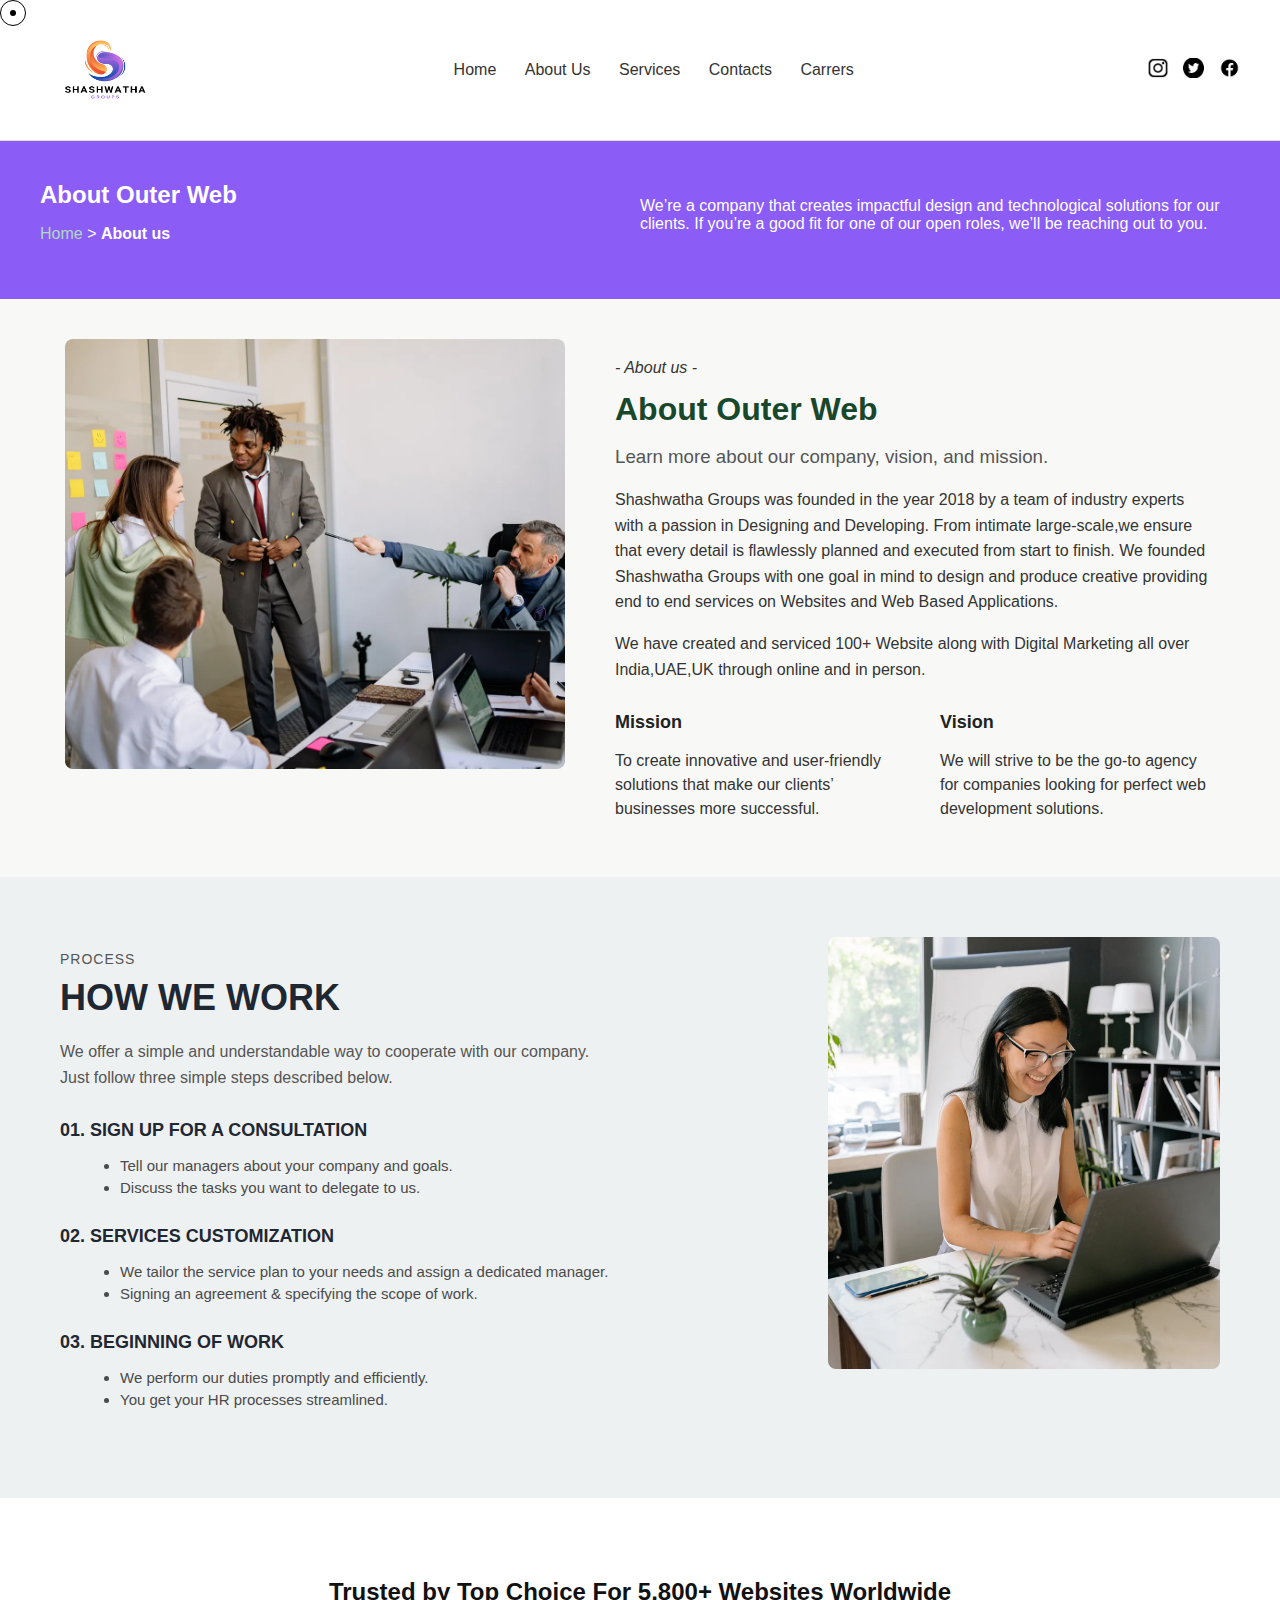
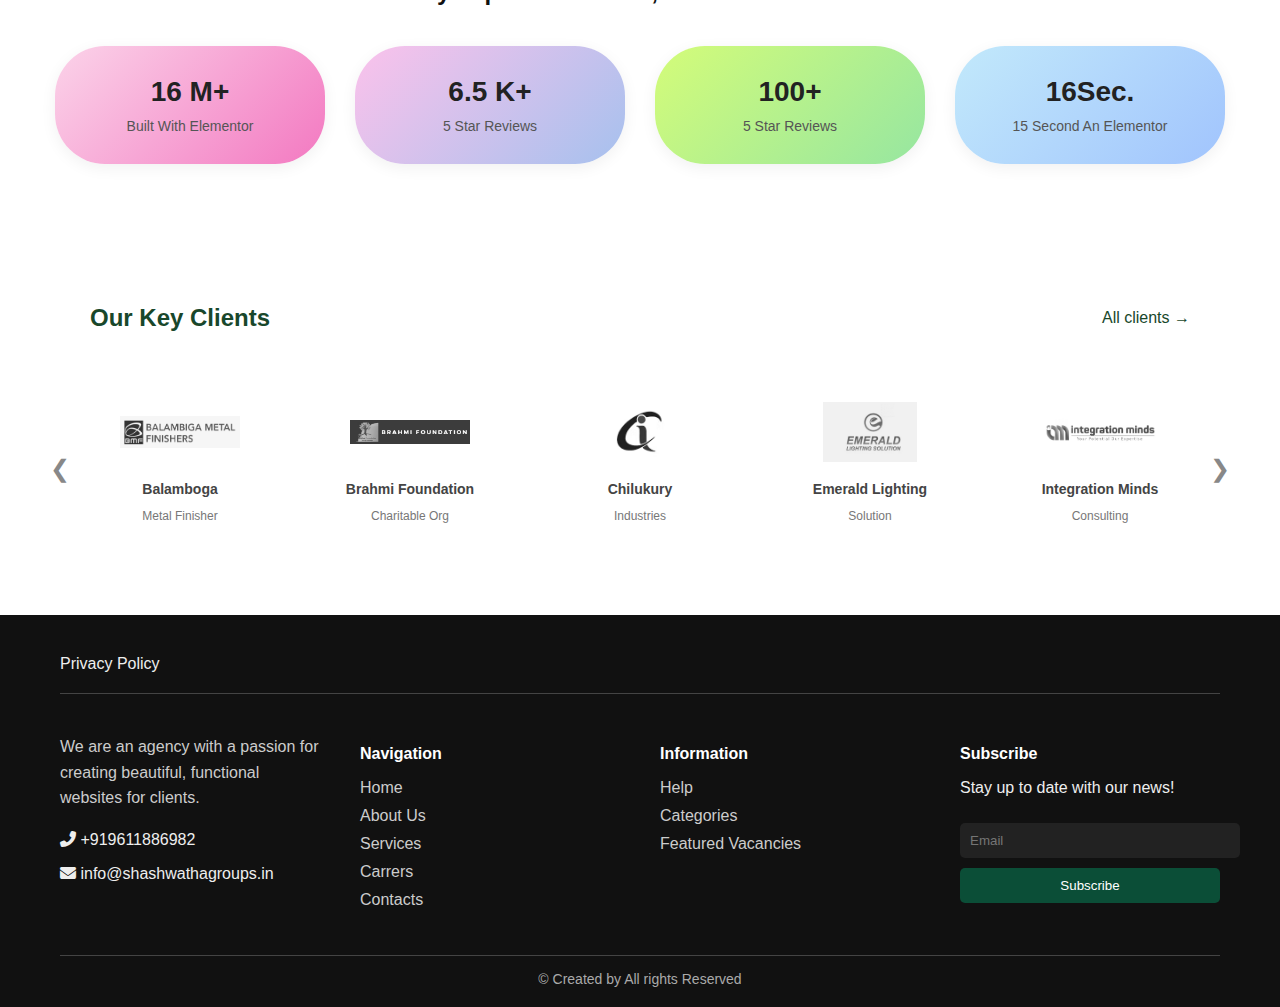
<file: about.html>
<!DOCTYPE html>
<html lang="en">
<head>
  <meta charset="UTF-8" />
  <meta name="viewport" content="width=device-width, initial-scale=1.0" />
  <link rel="stylesheet" href="https://cdnjs.cloudflare.com/ajax/libs/font-awesome/4.7.0/css/font-awesome.min.css">
  <!-- Font Awesome CDN -->
<link rel="stylesheet" href="https://cdnjs.cloudflare.com/ajax/libs/font-awesome/6.5.0/css/all.min.css">

  <title>About Outer Web</title>
  <style>
    body {
      margin: 0;
      font-family: 'Segoe UI', sans-serif;
      background-color: #f8f9f7;
    }

    .top-bar {
      display: flex;
      justify-content: space-between;
      align-items: center;
      padding: 15px 40px;
      background-color: #ffffff;
      border-bottom: 1px solid #ddd;
    }

    .logo {
      height: 40px;
    }

    .nav-links a {
      margin: 0 12px;
      text-decoration: none;
      color: #333;
      font-weight: 500;
    }

    .social-icons img {
      height: 20px;
      margin-left: 10px;
    }

    .about-header {
      background-color: #8B5CF6;
      color: white;
      display: flex;
      justify-content: space-between;
      padding: 40px;
      flex-wrap: wrap;
    }

    .about-header h2 {
      margin: 0;
    }

    .about-header a {
      color: #b0d9c2;
      text-decoration: none;
    }

    .about-right {
      max-width: 50%;
    }

    .main-about {
      display: flex;
      flex-wrap: wrap;
      justify-content: center;
      align-items: flex-start;
      padding: 40px;
      gap: 50px;
    }

    .about-image {
      width: 100%;
      max-width: 500px;
      border-radius: 8px;
    }

    .about-content {
      max-width: 600px;
    }

    .section-label {
      font-style: italic;
      color: #888;
      margin-bottom: 10px;
    }

    .about-content h1 {
      margin: 5px 0;
      color: #18472b;
    }

    .about-content h3 {
      font-weight: normal;
      color: #555;
    }

    .about-content p {
      color: #333;
      line-height: 1.6;
    }

    .mission-vision {
      display: flex;
      flex-wrap: wrap;
      gap: 50px;
      margin-top: 30px;
    }

    .mission,
    .vision {
      flex: 1;
      min-width: 250px;
    }

    .mission h4,
    .vision h4 {
      margin: 0 0 10px;
      font-size: 18px;
      color: #222;
    }

    .mission p,
    .vision p {
      color: #333;
      line-height: 1.5;
    }

    @media (max-width: 768px) {
      .main-about {
        flex-direction: column;
        padding: 20px;
      }

      .about-header {
        padding: 20px;
      }

      .about-right {
        max-width: 100%;
      }

      .mission-vision {
        flex-direction: column;
        gap: 20px;
      }
    }
    .about-image {
  width: 620px;
  height: 430px;
  border-radius: 8px;
  object-fit: cover;
}

  </style>
</head>
  <style>
    body {
      margin: 0;
      cursor: none; /* Hide the default cursor */
    }

    .custom-cursor {
      width: 24px;
      height: 24px;
      border: 1px solid black;
      border-radius: 50%;
      position: fixed;
      pointer-events: none;
      z-index: 9999;
      transition: transform 0.1s ease;
      display: flex;
      align-items: center;
      justify-content: center;
    }

    .custom-cursor::before {
      content: '';
      width: 6px;
      height: 6px;
      background-color: black;
      border-radius: 50%;
    }
  </style>
</head>
<body>

  <div class="custom-cursor" id="cursor"></div>

  <script>
    const cursor = document.getElementById('cursor');

    document.addEventListener('mousemove', (e) => {
      cursor.style.left = `${e.clientX - 12}px`; // 12 = half of cursor width
      cursor.style.top = `${e.clientY - 12}px`;
    });
  </script>
<body>

  <!-- Header -->
  <header>
    <div class="top-bar">
      <img src="./img/Shashwatha Groups Logo 2024.png" alt="Outer Web Logo" class="logo" style="height: 110px; width:130px;" />
      <nav class="nav-links">
        <a href="./index.html">Home</a>
        <a href="./about.html">About Us</a>
        
       <a href="./services.html">Services</a>
       <a href="./contact.html">Contacts</a>
       <a href="./carrers1.html">Carrers</a>
        <!-- <a href="#">Our People</a> -->
        
      </nav>
      <div class="social-icons">
        <!-- <a href="#"><img src="youtube.png" alt="YouTube" /></a> -->
        <a href="#"><img src="./img/instagram.png" alt="Instagram" /></a>
        <a href="#"><img src="./img/twitter.png" alt="Twitter" /></a>
        <a href="#"><img src="./img/facebook.png" alt="Facebook" /></a>
      </div>
    </div>
  </header>

  <!-- About Header -->
  <section class="about-header">
    <div class="about-left">
      <h2>About Outer Web</h2>
      <p><a href="./index.html">Home</a> > <strong>About us</strong></p>
    </div>
    <div class="about-right">
      <p>
        We’re a company that creates impactful design and technological solutions for our clients.
        If you’re a good fit for one of our open roles, we’ll be reaching out to you.
      </p>
    </div>
  </section>

  <!-- Main About Section -->
  <section class="main-about">
    <img src="./images/63eb4e7a76595b000daf6625_optimized_1396_c1396x930-0x0.webp" alt="Team Discussion" class="about-image" />
    <div class="about-content">
      <p class="section-label">- About us -</p>
      <h1>About Outer Web</h1>
      <h3>Learn more about our company, vision, and mission.</h3>
      <p>
       Shashwatha Groups was founded in the year 2018 by a team
of industry experts with a passion in Designing and
Developing. From intimate large-scale,we ensure that every
detail is flawlessly planned and executed from start to finish.
We founded Shashwatha Groups with one goal in mind to
design and produce creative providing end to end services on
Websites and Web Based Applications.
      </p>
      <p>
       We have created and serviced 100+ Website
along with Digital Marketing all over India,UAE,UK through
online and in person.
      </p>

      <div class="mission-vision">
        <div class="mission">
          <h4>Mission</h4>
          <p>To create innovative and user-friendly solutions that make our clients’ businesses more successful.</p>
        </div>
        <div class="vision">
          <h4>Vision</h4>
          <p>We will strive to be the go-to agency for companies looking for perfect web development solutions.</p>
        </div>
      </div>
    </div>
  </section>


<section class="how-we-work">
  <div class="how-left">
    <p class="small-title">PROCESS</p>
    <h2>HOW WE WORK</h2>
    <p class="description">
      We offer a simple and understandable way to cooperate with our company.
      Just follow three simple steps described below.
    </p>

    <div class="step">
      <h3>01. SIGN UP FOR A CONSULTATION</h3>
      <ul>
        <li>Tell our managers about your company and goals.</li>
        <li>Discuss the tasks you want to delegate to us.</li>
      </ul>
    </div>

    <div class="step">
      <h3>02. SERVICES CUSTOMIZATION</h3>
      <ul>
        <li>We tailor the service plan to your needs and assign a dedicated manager.</li>
        <li>Signing an agreement & specifying the scope of work.</li>
      </ul>
    </div>

    <div class="step">
      <h3>03. BEGINNING OF WORK</h3>
      <ul>
        <li>We perform our duties promptly and efficiently.</li>
        <li>You get your HR processes streamlined.</li>
      </ul>
    </div>
  </div>
  <div class="how-right">
    <img src="./images/63eb4ee8eee4ae000dafe21d_optimized_1086_c1086x1196-0x0.webp" alt="How We Work Image" />
  </div>
</section>


<section class="stats-section">
  <div class="container">
    <h2 class="stats-heading">Trusted by Top Choice For 5,800+ Websites Worldwide</h2>
    <div class="stats-boxes">

      <div class="stat-pill pink">
        <h3>16 M+</h3>
        <p>Built With Elementor</p>
      </div>

      <div class="stat-pill peach">
        <h3>6.5 K+</h3>
        <p>5 Star Reviews</p>
      </div>

      <div class="stat-pill green">
        <h3>100+</h3>
        <p>5 Star Reviews</p>
      </div>

      <div class="stat-pill purple">
        <h3>16Sec.</h3>
        <p>15 Second An Elementor</p>
      </div>

    </div>
  </div>
</section>

<section class="clients-section">
  <div class="clients-header">
    <h2>Our Key Clients</h2>
    <a href="#" class="all-clients">All clients →</a>
  </div>

  <div class="slider-wrapper">
    <span class="arrow left" onclick="scrollSlider(-1)">&#10094;</span>

    <div class="clients-carousel" id="clients-carousel">
      <!-- Replace ./img/ with your image path -->
      <div class="client-card"><img src="img/Balamboga Metal Finisher.png" alt="Balamboga Metal Finisher" /><h4>Balamboga</h4><p>Metal Finisher</p></div>
      <div class="client-card"><img src="img/Brahmi Foundation.png" alt="Brahmi Foundation" /><h4>Brahmi Foundation</h4><p>Charitable Org</p></div>
      <div class="client-card"><img src="img/Chilukury Industries.png" alt="Chilukury Industries" /><h4>Chilukury</h4><p>Industries</p></div>
      <div class="client-card"><img src="img/Emerald Lighting Solution.png" alt="Emerald Lighting" /><h4>Emerald Lighting</h4><p>Solution</p></div>
      <div class="client-card"><img src="img/Integration Minds.png" alt="Integration Minds" /><h4>Integration Minds</h4><p>Consulting</p></div>
      <div class="client-card"><img src="img/KidznKidzzilla.png" alt="KidznKidzzilla" /><h4>KidznKidzzilla</h4><p>Kids Education</p></div>
      <div class="client-card"><img src="img/Modern Dry.png" alt="Modern Dry" /><h4>Modern Dry</h4><p>Cleaning Services</p></div>
      <div class="client-card"><img src="img/N J Electronics.png" alt="N J Electronics" /><h4>N J Electronics</h4><p>Electronics</p></div>
      <div class="client-card"><img src="img/Nahata Industrial Stores.png" alt="Nahata Industrial Stores" /><h4>Nahata</h4><p>Industrial Stores</p></div>
      <div class="client-card"><img src="img/Nakshatra Designs.png" alt="Nakshatra Designs" /><h4>Nakshatra</h4><p>Designs</p></div>
      <div class="client-card"><img src="img/Souvenir Tech.png" alt="Souvenir Tech" /><h4>Souvenir Tech</h4><p>Technology</p></div>
      <div class="client-card"><img src="img/Sri Kanchi Vardaraja Charitable Trust.png" alt="Sri Kanchi" /><h4>Sri Kanchi Trust</h4><p>Charitable Trust</p></div>
    </div>

    <span class="arrow right" onclick="scrollSlider(1)">&#10095;</span>
  </div>
</section>

  <script>
  function scrollSlider(direction) {
    const container = document.getElementById('clients-carousel');
    const scrollAmount = 250;
    container.scrollBy({
      left: direction * scrollAmount,
      behavior: 'smooth'
    });
  }
</script>


<style>
  
.stats-section {
  background: #fff;
  padding: 60px 20px;
  text-align: center;
}

.stats-heading {
  font-size: 24px;
  font-weight: 700;
  margin-bottom: 40px;
  color: #111;
}

.stats-boxes {
  display: flex;
  flex-wrap: wrap;
  justify-content: center;
  gap: 30px;
}

.stat-pill {
  flex: 1 1 200px;
  max-width: 230px;
  background: #eee;
  padding: 30px 20px;
  border-radius: 50px;
  color: #222;
  box-shadow: 0 4px 16px rgba(0, 0, 0, 0.06);
  transition: transform 0.3s ease;
}

.stat-pill:hover {
  transform: translateY(-6px);
}

.stat-pill h3 {
  font-size: 28px;
  margin: 0 0 10px;
}

.stat-pill p {
  font-size: 14px;
  margin: 0;
  color: #555;
}

/* Gradient classes */
.pink {
  background: linear-gradient(135deg, #fbd3e9, #f379c1);
}
.peach {
  background: linear-gradient(135deg, #fbc2eb, #a6c1ee);
}
.green {
  background: linear-gradient(135deg, #d4fc79, #96e6a1);
}
.purple {
  background: linear-gradient(135deg, #c2e9fb, #a1c4fd);
}
</style>

<footer class="footer">
  <div class="footer-top">
    <div class="footer-links">
      <!-- <a href="#">Terms of Service</a> -->
      <a href="./privacy.html">Privacy Policy</a>
      <!-- <a href="#">Support</a> -->
    </div>
    <div class="footer-social">
      <!-- <span>Follow us :</span> -->
<!-- <a href="#"><img src="youtube.png" alt="YouTube" /></a> -->
        <!-- <a href="#"><img src="./images/insta.jpeg" alt="Instagram" /></a>
        <a href="#"><img src="./images/twitter.jpeg" alt="Twitter" /></a>
        <a href="#"><img src="./images/2021_Facebook_icon.svg.png" alt="Facebook" /></a> -->
    </div>
  </div>

  <div class="footer-main">
    <div class="footer-col company-info">
      <!-- <img src="img/Shashwatha Groups Logo 2024.png" alt="Outer Web Logo" class="footer-logo" /> -->
      <p class="company-desc">
        We are an agency with a passion for creating beautiful, functional websites for clients.
      </p>
      <p><i class="fas fa-phone-alt"></i> +919611886982</p>
  <p><i class="fas fa-envelope"></i> info@shashwathagroups.in</p>
    </div>

    <div class="footer-col">
      <h4>Navigation</h4>
      <ul>
        <li><a href="./index.html">Home</a></li>
        <li><a href="./about.html">About Us</a></li>
        <li><a href="./services.html">Services</a></li>
        <li><a href="./carrers1.html">Carrers</a></li>
        <li><a href="./contact.html">Contacts</a></li>
      </ul>
    </div>

    <div class="footer-col">
      <h4>Information</h4>
      <ul>
        <li><a href="#">Help</a></li>
        <li><a href="#">Categories</a></li>
        <li><a href="#">Featured Vacancies</a></li>
        <!-- <li><a href="#">Cases</a></li> -->
        <li><!-- <a href="#">Support</a> --></li>
      </ul>
    </div>

    <div class="footer-col subscribe">
      <h4>Subscribe</h4>
      <p>Stay up to date with our news!</p>
      <form>
        <input type="email" placeholder="Email" />
        <button type="submit">Subscribe</button>
      </form>
    </div>
  </div>

  <div class="footer-bottom">
    <span>© Created by</span>
    <span>All rights Reserved</span>
  </div>
</footer>

</body>
</html>

<style>
  .clients-section {
  padding: 60px 40px;
  background-color: #ffffff;
}

.clients-header {
  display: flex;
  justify-content: space-between;
  align-items: center;
  max-width: 1100px;
  margin: 0 auto 30px auto;
}

.clients-header h2 {
  font-size: 24px;
  color: #18472b;
  font-weight: 600;
}

.all-clients {
  color: #18472b;
  text-decoration: none;
  font-weight: 500;
}

.slider-wrapper {
  display: flex;
  align-items: center;
  max-width: 1200px;
  margin: auto;
  position: relative;
}

.clients-carousel {
  display: flex;
  gap: 30px;
  overflow-x: auto;
  scroll-behavior: smooth;
  padding: 10px 0;
}

.clients-carousel::-webkit-scrollbar {
  display: none;
}

.client-card {
  flex: 0 0 180px;
  text-align: center;
  padding: 10px;
}

.client-card img {
  width: 120px;
  height: 60px;
  object-fit: contain;
  filter: grayscale(100%);
  margin-bottom: 10px;
}


.client-card h4 {
  font-size: 14px;
  color: #444;
  margin: 5px 0;
}

.client-card p {
  font-size: 12px;
  color: #777;
}

.arrow {
  font-size: 24px;
  color: #888;
  cursor: pointer;
  padding: 10px;
  user-select: none;
}

</style>
<style>
    .how-we-work {
  display: flex;
  flex-wrap: wrap;
  padding: 60px;
  background-color: #eef1f1;
  font-family: 'Segoe UI', sans-serif;
}

.how-left {
  flex: 1;
  min-width: 300px;
  max-width: 600px;
  padding-right: 40px;
}

.how-right {
  flex: 1;
  min-width: 300px;
  text-align: right;
}

.how-right img {
  max-width: 70%;
  height: auto;
  border-radius: 8px;
}

.small-title {
  color: #555;
  font-size: 14px;
  letter-spacing: 1px;
  margin-bottom: 10px;
}

.how-left h2 {
  font-size: 36px;
  color: #1f2732;
  margin: 0 0 20px;
}

.description {
  font-size: 16px;
  color: #555;
  margin-bottom: 30px;
  line-height: 1.6;
}

.step {
  margin-bottom: 30px;
}

.step h3 {
  font-size: 18px;
  color: #1f2732;
  margin-bottom: 10px;
  font-weight: bold;
}

.step ul {
  list-style: disc;
  margin-left: 20px;
  color: #4a4a4a;
}

.step ul li {
  margin-bottom: 5px;
  font-size: 15px;
}

@media (max-width: 768px) {
  .how-we-work {
    flex-direction: column;
    padding: 30px;
  }

  .how-right {
    text-align: center;
    margin-top: 20px;
  }
}

</style>

<style>
    .footer {
  background-color: #111;
  color: #eee;
  font-family: 'Segoe UI', sans-serif;
  padding: 40px 60px 20px;
}

.footer a {
  color: #eee;
  text-decoration: none;
}

.footer-top {
  display: flex;
  justify-content: space-between;
  border-bottom: 1px solid #444;
  padding-bottom: 20px;
  margin-bottom: 30px;
  flex-wrap: wrap;
}

.footer-links a {
  margin-right: 20px;
  font-weight: 500;
}

.footer-social span {
  margin-right: 10px;
  font-weight: bold;
}

.footer-social a img {
  height: 18px;
  margin-left: 10px;
  filter: brightness(0) invert(1);
}

.footer-main {
  display: flex;
  flex-wrap: wrap;
  gap: 40px;
  justify-content: space-between;
}

.footer-col {
  flex: 1;
  min-width: 200px;
}

.footer-logo {
  height: 40px;
  margin-bottom: 15px;
}

.company-desc {
  margin: 10px 0 20px;
  color: #ccc;
  line-height: 1.6;
}

.footer-col h4 {
  color: #fff;
  margin-bottom: 10px;
}

.footer-col ul {
  padding: 0;
  list-style: none;
}

.footer-col ul li {
  margin-bottom: 10px;
}

.footer-col ul li a {
  color: #ccc;
  transition: color 0.3s ease;
}

.footer-col ul li a:hover {
  color: #fff;
}

.subscribe input[type="email"] {
  padding: 10px;
  width: 100%;
  margin: 10px 0;
  border: none;
  border-radius: 5px;
  background-color: #222;
  color: #eee;
}

.subscribe button {
  padding: 10px;
  width: 100%;
  background-color: #0b4e37;
  color: #fff;
  border: none;
  border-radius: 5px;
  cursor: pointer;
}

.subscribe button:hover {
  background-color: #0d6849;
}

.icon {
  width: 16px;
  margin-right: 10px;
  vertical-align: middle;
}

.footer-bottom {
  text-align: center;
  border-top: 1px solid #444;
  padding-top: 15px;
  margin-top: 30px;
  font-size: 14px;
  color: #aaa;
}

@media (max-width: 768px) {
  .footer-main {
    flex-direction: column;
    gap: 30px;
  }

  .footer-top {
    flex-direction: column;
    gap: 15px;
  }

  .footer-social {
    margin-top: 10px;
  }
}

</style>
</file>
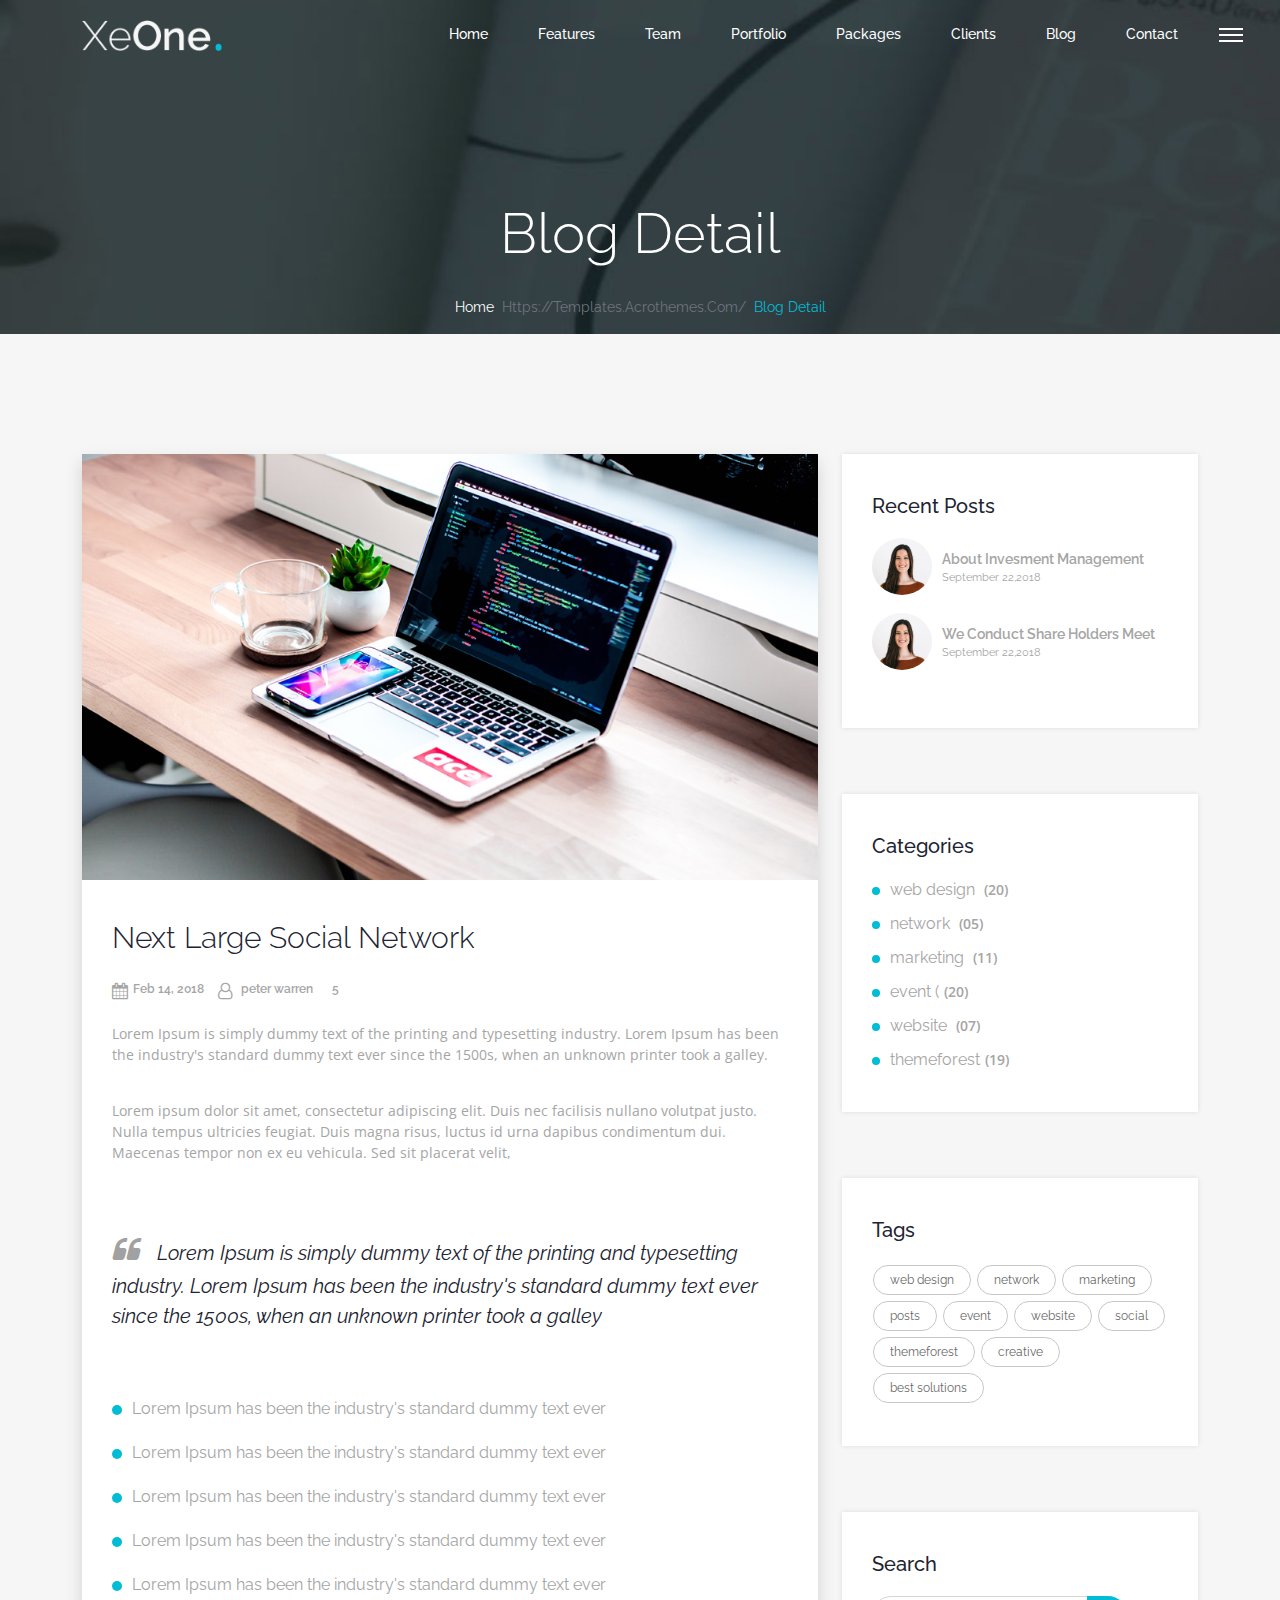
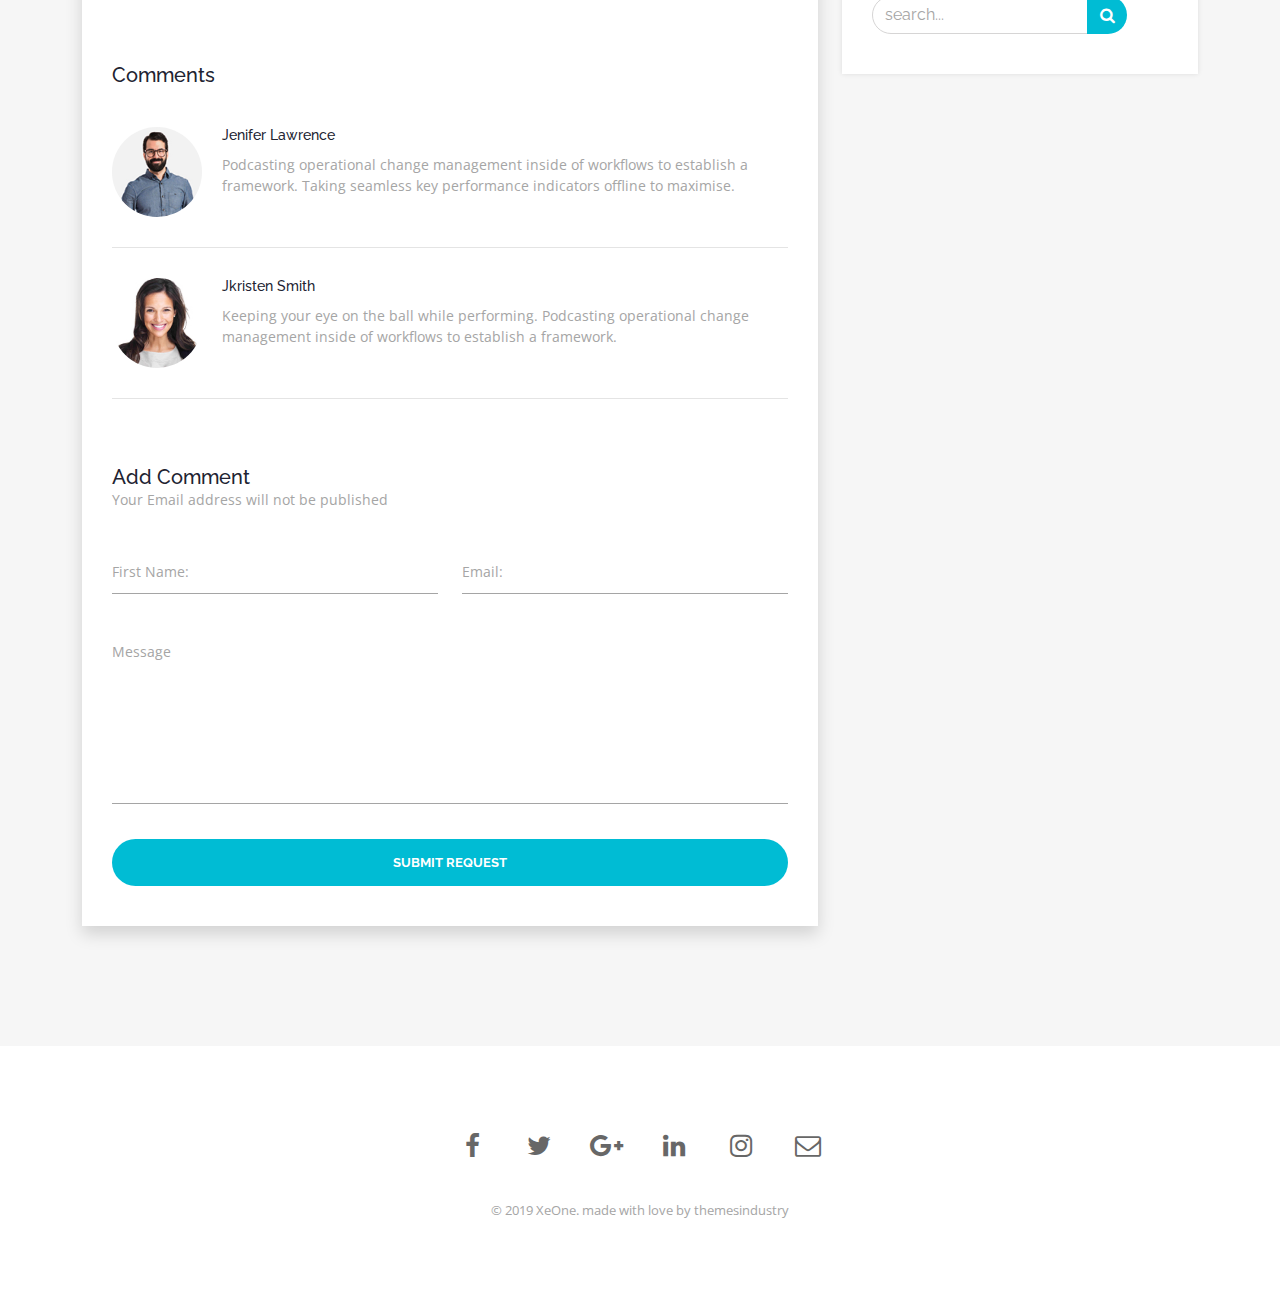
<file: blog-detail.html>
<!DOCTYPE html>
<html lang="en">

<!-- Mirrored from templates.acrothemes.com/xeone/blog-detail.html by HTTrack Website Copier/3.x [XR&CO'2014], Fri, 21 Mar 2025 06:53:42 GMT -->
<!-- Added by HTTrack --><meta http-equiv="content-type" content="text/html;charset=utf-8" /><!-- /Added by HTTrack -->
<head>
<!-- Required meta tags -->
<meta charset="utf-8">
<meta name="viewport" content="width=device-width, initial-scale=1, shrink-to-fit=no">
<title>XeOne | Blog</title>
<link href="images/favicon.png" rel="icon">
<link rel="stylesheet" href="css/plugins.css">
<link rel="stylesheet" href="css/style.css">
</head>
<body data-bs-spy="scroll" data-bs-target=".navbar-nav">

<!--PreLoader-->
<div class="loader">
   <div class="loader-inner">
      <div class="loader-blocks">
         <span class="block-1"></span>
         <span class="block-2"></span>
         <span class="block-3"></span>
         <span class="block-4"></span>
         <span class="block-5"></span>
         <span class="block-6"></span>
         <span class="block-7"></span>
         <span class="block-8"></span>
         <span class="block-9"></span>
         <span class="block-10"></span>
         <span class="block-11"></span>
         <span class="block-12"></span>
         <span class="block-13"></span>
         <span class="block-14"></span>
         <span class="block-15"></span>
         <span class="block-16"></span>
      </div>
   </div>
</div>
<!--PreLoader Ends-->


<!-- header -->
<header class="site-header">
   <nav class="navbar navbar-expand-lg transparent-bg static-nav">
      <div class="container">
         <a class="navbar-brand" href="index.html">
         <img src="images/logo-transparent.png" alt="logo">
         </a>
         <button class="navbar-toggler navbar-toggler-right collapsed" type="button" data-bs-toggle="collapse" data-bs-target="#xenav">
            <span> </span>
            <span> </span>
            <span> </span>
         </button>
         <div class="collapse navbar-collapse" id="xenav">
            <ul class="navbar-nav ms-auto">
               <li class="nav-item active">
                  <a class="nav-link" href="index.html#banner-main" data-text="Home">Home</a>
               </li>
               <li class="nav-item">
                  <a class="nav-link" href="index.html#our-process" data-text="Features">Features</a>
               </li>
               <li class="nav-item">
                  <a class="nav-link" href="index.html#our-team" data-text="Team">Team</a>
               </li>
               <li class="nav-item">
                  <a class="nav-link" href="index.html#portfolio_top" data-text="Portfolio">Portfolio</a>
               </li>
               <li class="nav-item">
                  <a class="nav-link" href="index.html#our-pricings" data-text="Packages">Packages</a>
               </li>
               <li class="nav-item">
                  <a class="nav-link" href="index.html#our-testimonial" data-text="Clients">Clients</a>
               </li>
               <li class="nav-item">
                  <a class="nav-link" href="index.html#our-blog" data-text="Blog">Blog</a>
               </li>
               <li class="nav-item">
                  <a class="nav-link" href="index.html#contactus" data-text="contact">contact</a>
               </li>
            </ul>
         </div>
      </div>

      <!--side menu open button-->
      <a href="javascript:void(0)" class="d-none d-lg-inline-block sidemenu_btn" id="sidemenu_toggle">
          <span></span> <span></span> <span></span>
       </a>
   </nav>

   <!-- side menu -->
   <div class="side-menu">
      <div class="inner-wrapper">
         <span class="btn-close" id="btn_sideNavClose"><i></i><i></i></span>
         <nav class="side-nav">
            <ul class="navbar-nav w-100">
               <li class="nav-item active">
                  <a class="nav-link" href="index.html#banner-main">Home</a>
               </li>
               <li class="nav-item">
                  <a class="nav-link" href="index.html#our-process">Features</a>
               </li>
               <li class="nav-item">
                  <a class="nav-link" href="index.html#our-team">Team</a>
               </li>
               <li class="nav-item">
                  <a class="nav-link" href="index.html#portfolio_top">Portfolio</a>
               </li>
               <li class="nav-item">
                  <a class="nav-link" href="index.html#our-pricings">Packages</a>
               </li>
               <li class="nav-item">
                  <a class="nav-link" href="#our-testimonial">Clients</a>
               </li>
               <li class="nav-item">
                  <a class="nav-link" href="index.html#our-blog">Blog</a>
               </li>
               <li class="nav-item">
                  <a class="nav-link" href="index.html#contactus">contact</a>
               </li>
            </ul>
         </nav>

         <div class="side-footer w-100">
            <ul class="social-icons-simple white top40">
            <li><a href="javascript:void(0)"><i class="fa fa-facebook"></i> </a> </li>
            <li><a href="javascript:void(0)"><i class="fa fa-instagram"></i> </a> </li>
            <li><a href="javascript:void(0)"><i class="fa fa-twitter"></i> </a> </li>
         </ul>
         <p class="whitecolor">&copy; 2018 XeOne. Made With Love by themesindustry</p>
         </div>
      </div>
   </div>
   <a id="close_side_menu" href="javascript:void(0);"></a>
   <!-- End side menu -->
</header>
<!-- header -->

<!--page Header-->
<section class="page-header parallaxie padding_top">
   <div class="container">
      <div class="row">
         <div class="col-sm-12">
            <div class="page-titles text-center">
               <h2 class="whitecolor font-light bottom30">Blog Detail</h2>
               <ul class="breadcrumb justify-content-center">
                 <li class="breadcrumb-item"><a href="index.html">Home</a></li>
                 <li class="breadcrumb-item active" aria-current="page">Blog Detail</li>
               </ul>
            </div>
         </div>
      </div>
   </div>
</section>
<!--page Header ends--> 

<!-- Our Blogs -->  
<section id="our-blog" class="padding bglight">
   <div class="container">
      <div class="row">
         <div class="col-md-8">
            <div class="news_item shadow">
               <div class="image">
                  <img src="images/blog-measonry1.jpg" alt="Latest News" class="img-responsive">
               </div>
               <div class="news_desc text-start">
                  <h3 class="text-capitalize font-light darkcolor"><a href="blog-detail.html">Next Large Social Network</a></h3>
                  <ul class="meta-tags top20 bottom20">
                     <li><a href="#."><i class="fa fa-calendar"></i>Feb 14, 2018</a></li>
                     <li><a href="#."> <i class="fa fa-user-o"></i> peter warren</a></li>
                     <li><a href="#."><i class="icon-comment"></i>5</a></li>
                  </ul>
                  <p class="bottom35">Lorem Ipsum is simply dummy text of the printing and typesetting industry. Lorem Ipsum has been the industry's standard dummy text ever since the 1500s, when an unknown printer took a galley.</p>
                  <p class="heading_space">Lorem ipsum dolor sit amet, consectetur adipiscing elit. Duis nec facilisis nullano volutpat justo. Nulla tempus ultricies feugiat. Duis magna risus, luctus id urna dapibus condimentum dui. Maecenas tempor non ex eu vehicula. Sed sit placerat velit,</p>
                  <blockquote class="blockquote darkcolor heading_space">Lorem Ipsum is simply dummy text of the printing and typesetting industry. Lorem Ipsum has been the industry's standard dummy text ever since the 1500s, when an unknown printer took a galley</blockquote>
                  <ul class="rounded heading_space">
                     <li>Lorem Ipsum has been the industry's standard dummy text ever</li>
                     <li>Lorem Ipsum has been the industry's standard dummy text ever</li>
                     <li>Lorem Ipsum has been the industry's standard dummy text ever</li>
                     <li>Lorem Ipsum has been the industry's standard dummy text ever</li>
                     <li>Lorem Ipsum has been the industry's standard dummy text ever</li>
                  </ul>
                  <div class="profile-authors heading_space">
                     <h4 class="text-capitalize darkcolor bottom40">Comments</h4>
                     <div class="eny_profile bottom30">
                        <div class="profile_photo"><img src="images/testimonial-1.jpg" alt="Comments"> </div>
                        <div class="profile_text">
                           <h6 class="darkcolor"><a href="#.">Jenifer Lawrence</a></h6>
                           <p class="top10">Podcasting operational change management inside of workflows to establish a framework. Taking seamless key performance indicators offline to maximise.</p>
                        </div>
                     </div>
                     <div class="eny_profile">
                        <div class="profile_photo"><img src="images/testimonial-2.jpg" alt="Comments"> </div>
                        <div class="profile_text">
                           <h6 class="darkcolor"><a href="#.">Jkristen Smith</a></h6>
                           <p class="top10">Keeping your eye on the ball while performing. Podcasting operational change management inside of workflows to establish a framework. </p>
                        </div>
                     </div>
                  </div>
                  <div class="post-comment">
                     <h4 class="text-capitalize darkcolor">Add Comment</h4>
                     <p class="bottom40">Your Email address will not be published</p>
                     <form class="getin_form" id="post-a-comment">
                        <div class="row">
                           <div class="col-md-6 col-sm-6">
                              <div class="form-group bottom35">
                                 <input class="form-control" type="text" placeholder="First Name:" required>
                              </div>
                           </div>
                           <div class="col-md-6 col-sm-6">
                              <div class="form-group bottom35">
                                 <input class="form-control" type="email" placeholder="Email:" required>
                              </div>
                           </div>
                           <div class="col-md-12 col-sm-12">
                              <div class="form-group bottom35">
                                 <textarea class="form-control" placeholder="Message"></textarea>
                              </div>
                           </div>
                           <div class="col-sm-12">
                              <button type="submit" class="button btnprimary">submit request</button>
                           </div>
                        </div>
                     </form>
                  </div>
               </div>
            </div>
         </div>
         <div class="col-md-4">
            <aside class="sidebar whitebox">
               <div class="widget heading_space">
                  <h4 class="text-capitalize darkcolor bottom20">Recent Posts</h4>
                  <div class="single_post bottom15">
                     <a href="#." class="post"><img src="images/team-3.jpg" alt="post image"></a>
                     <div class="text">
                        <a href="#.">About Invesment Management</a>
                        <span>September 22,2018</span>
                     </div>
                  </div>
                  <div class="single_post bottom15">
                     <a href="#." class="post"><img src="images/team-3.jpg" alt="post image"></a>
                     <div class="text">
                        <a href="#.">We Conduct Share Holders Meet</a>
                        <span>September 22,2018</span>
                     </div>
                  </div>
               </div>
               <div class="widget heading_space">
                  <h4 class="text-capitalize darkcolor bottom20">Categories</h4>
                  <ul class="webcats">
                     <li><a href="#.">web design <span>(20)</span></a></li>
                     <li><a href="#.">network <span>(05)</span></a></li>
                     <li><a href="#.">marketing <span>(11)</span></a></li>
                     <li><a href="#.">event (<span>(20)</span></a></li>
                     <li><a href="#.">website <span>(07)</span></a></li>
                     <li><a href="#.">themeforest<span>(19)</span></a></li>
                  </ul>
               </div>
               <div class="widget heading_space">
                  <h4 class="text-capitalize darkcolor bottom20">Tags</h4>
                  <ul class="webtags">
                     <li><a href="#.">web design</a></li>
                     <li><a href="#.">network</a></li>
                     <li><a href="#.">marketing</a></li>
                     <li><a href="#.">posts</a></li>
                     <li><a href="#.">event</a></li>
                     <li><a href="#.">website</a></li>
                     <li><a href="#.">social</a></li>
                     <li><a href="#.">themeforest</a></li>
                     <li><a href="#.">creative</a></li>
                     <li><a href="#.">best solutions</a></li>
                  </ul>
               </div>
               <div class="widget heading_space">
                  <h4 class="text-capitalize darkcolor bottom20">search</h4>
                  <form class="widget_search">
                     <div class="input-group">
                        <input type="search" class="form-control" placeholder="search..." required>
                        <button type="submit" class="input-group-addon"><i class="fa fa-search"></i> </button>
                     </div>
                  </form>
               </div>
            </aside>
         </div>
      </div>
   </div>
</section>
<!--Our Blogs Ends-->
                        
      
<!--Site Footer Here-->
<footer id="site-footer" class="padding_half">
   <div class="container">
      <div class="row">
         <div class="col-md-12 col-sm-12 text-center">
            <ul class="social-icons bottom25">
               <li><a href="javascript:void(0)"><i class="fa fa-facebook"></i> </a> </li>
               <li><a href="javascript:void(0)"><i class="fa fa-twitter"></i> </a> </li>
               <li><a href="javascript:void(0)"><i class="fa fa-google-plus"></i> </a> </li>
               <li><a href="javascript:void(0)"><i class="fa fa-linkedin"></i> </a> </li>
               <li><a href="javascript:void(0)"><i class="fa fa-instagram"></i> </a> </li>
               <li><a href="javascript:void(0)"><i class="fa fa-envelope-o"></i> </a> </li>
            </ul>
             <p class="copyrights"> &copy; 2019 XeOne. made with love by <a href="http://www.themesindustry.com/" target="_blank">themesindustry</a> </p>
         </div>
      </div>
   </div>
</footer>
<!--Footer ends-->   



<!-- jQuery first, then Popper.js, then Bootstrap JS -->
<script src="js/bootstrap.min.js"></script>
<script src="js/jquery-3.6.0.min.js"></script>

<!--Bootstrap Core-->
<script src="js/popper.min.js"></script>


<!--to view items on reach-->
<script src="js/jquery.appear.js"></script>

<!--Equal-Heights-->
<script src="js/jquery.matchHeight-min.js"></script>

<!--Owl Slider-->
<script src="js/owl.carousel.min.js"></script>

<!--number counters-->
<script src="js/jquery-countTo.js"></script>
 
<!--Parallax Background-->
<script src="js/parallaxie.js"></script>
  
<!--Cubefolio Gallery-->
<script src="js/jquery.cubeportfolio.min.js"></script>

<!--FancyBox popup-->
<script src="js/jquery.fancybox.min.js"></script>          

<!-- Video Background-->
<script src="js/jquery.background-video.js"></script>
<script src="js/jquery.mb.vimeo_player.js"></script>

<!--TypeWriter-->
<script src="js/typewriter.js"></script> 
      
<!--Particles-->
<script src="js/particles.min.js"></script>            
  
<!--WOw animations-->
<script src="js/wow.min.js"></script>
            
<!--Revolution SLider-->
<script src="js/revolution/jquery.themepunch.tools.min.js"></script>
<script src="js/revolution/jquery.themepunch.revolution.min.js"></script>
<!-- SLIDER REVOLUTION 5.0 EXTENSIONS  (Load Extensions only on Local File Systems !  The following part can be removed on Server for On Demand Loading) -->
<script src="js/revolution/extensions/revolution.extension.actions.min.js"></script>
<script src="js/revolution/extensions/revolution.extension.carousel.min.js"></script>
<script src="js/revolution/extensions/revolution.extension.kenburn.min.js"></script>
<script src="js/revolution/extensions/revolution.extension.layeranimation.min.js"></script>
<script src="js/revolution/extensions/revolution.extension.migration.min.js"></script>
<script src="js/revolution/extensions/revolution.extension.navigation.min.js"></script>
<script src="js/revolution/extensions/revolution.extension.parallax.min.js"></script>
<script src="js/revolution/extensions/revolution.extension.slideanims.min.js"></script>
<script src="js/revolution/extensions/revolution.extension.video.min.js"></script>


<script src="js/functions.js"></script>
</body>

<!-- Mirrored from templates.acrothemes.com/xeone/blog-detail.html by HTTrack Website Copier/3.x [XR&CO'2014], Fri, 21 Mar 2025 06:53:43 GMT -->
</html>
</file>
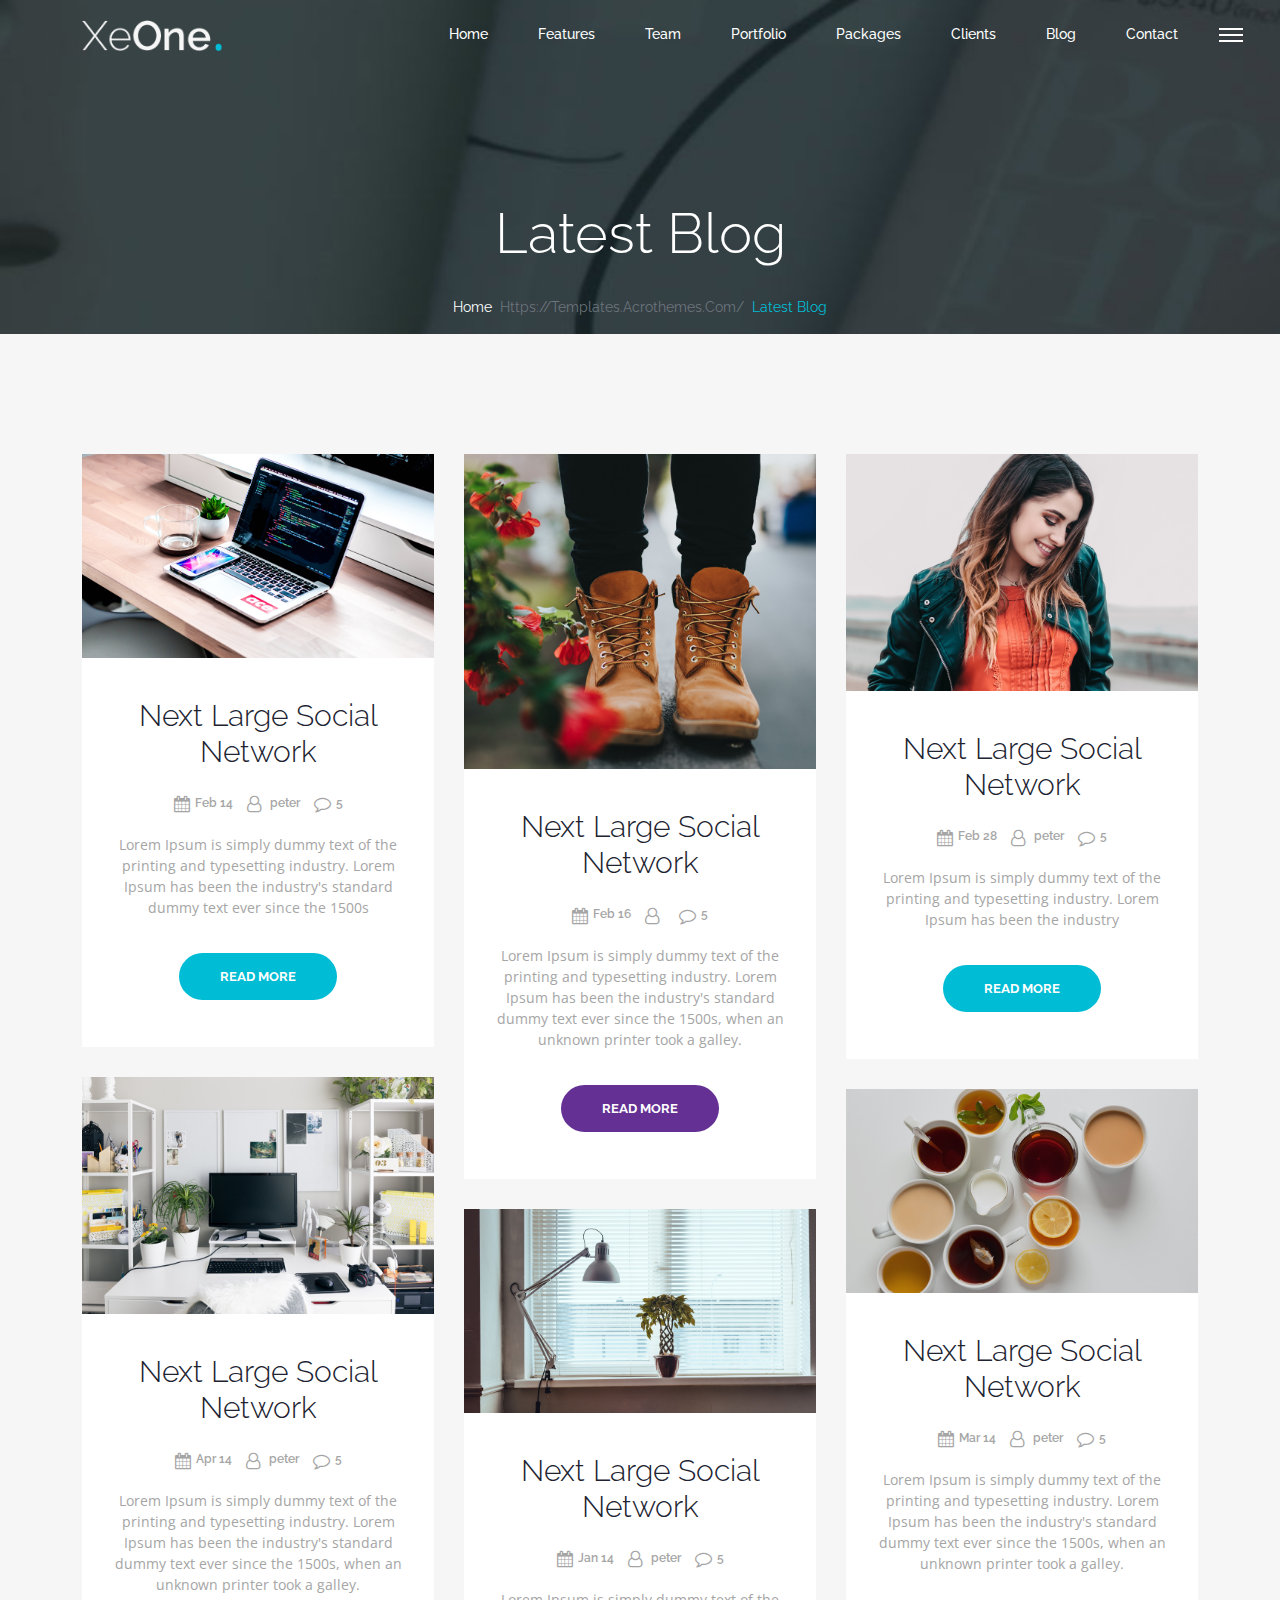
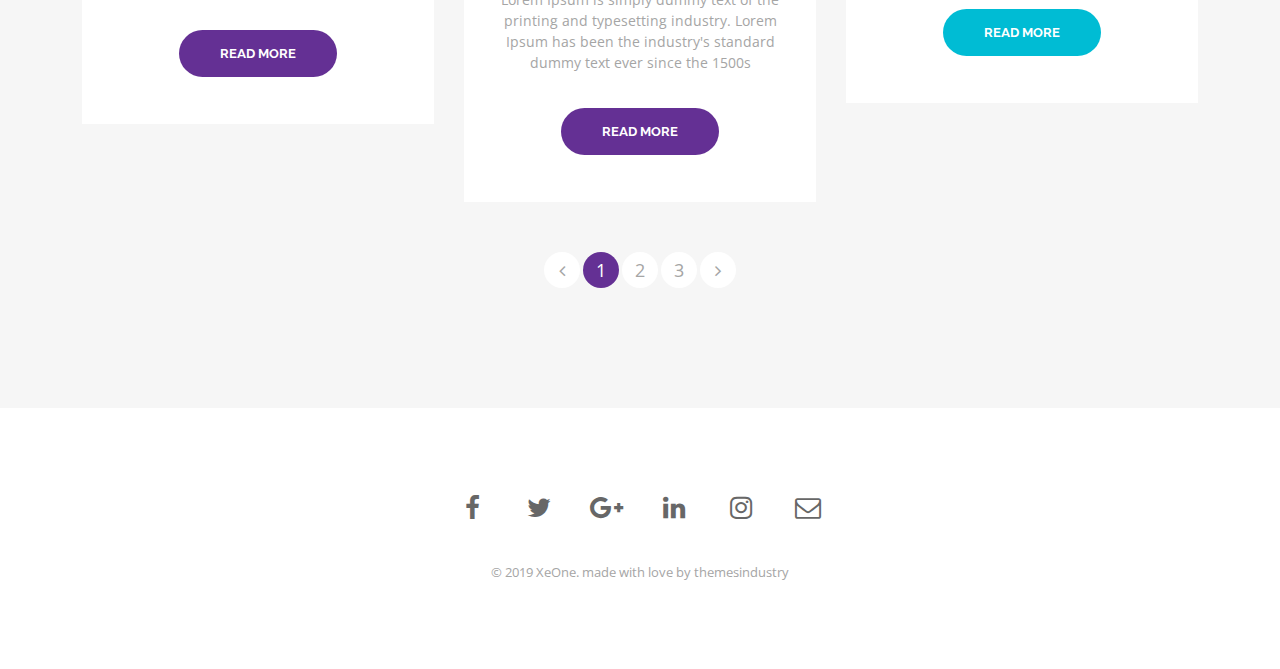
<file: blog.html>
<!DOCTYPE html>
<html lang="en">

<!-- Mirrored from templates.acrothemes.com/xeone/blog.html by HTTrack Website Copier/3.x [XR&CO'2014], Fri, 21 Mar 2025 06:53:31 GMT -->
<!-- Added by HTTrack --><meta http-equiv="content-type" content="text/html;charset=utf-8" /><!-- /Added by HTTrack -->
<head>
<!-- Required meta tags -->
<meta charset="utf-8">
<meta name="viewport" content="width=device-width, initial-scale=1, shrink-to-fit=no">
<title>XeOne | Blog</title>
<link href="images/favicon.png" rel="icon">
<link rel="stylesheet" href="css/plugins.css">
<link rel="stylesheet" href="css/style.css">

</head>
<body data-bs-spy="scroll" data-bs-target=".navbar-nav">

<!--PreLoader-->
<div class="loader">
   <div class="loader-inner">
      <div class="loader-blocks">
         <span class="block-1"></span>
         <span class="block-2"></span>
         <span class="block-3"></span>
         <span class="block-4"></span>
         <span class="block-5"></span>
         <span class="block-6"></span>
         <span class="block-7"></span>
         <span class="block-8"></span>
         <span class="block-9"></span>
         <span class="block-10"></span>
         <span class="block-11"></span>
         <span class="block-12"></span>
         <span class="block-13"></span>
         <span class="block-14"></span>
         <span class="block-15"></span>
         <span class="block-16"></span>
      </div>
   </div>
</div>
<!--PreLoader Ends-->


<!-- header -->
<header class="site-header">
   <nav class="navbar navbar-expand-lg transparent-bg static-nav">
      <div class="container">
         <a class="navbar-brand" href="index.html">
         <img src="images/logo-transparent.png" alt="logo">
         </a>
         <button class="navbar-toggler navbar-toggler-right collapsed" type="button" data-bs-toggle="collapse" data-bs-target="#xenav">
            <span> </span>
            <span> </span>
            <span> </span>
         </button>
         <div class="collapse navbar-collapse" id="xenav">
            <ul class="navbar-nav ms-auto">
               <li class="nav-item active">
                  <a class="nav-link" href="index.html#banner-main" data-text="Home">Home</a>
               </li>
               <li class="nav-item">
                  <a class="nav-link" href="index.html#our-process" data-text="Features">Features</a>
               </li>
               <li class="nav-item">
                  <a class="nav-link" href="index.html#our-team" data-text="Team">Team</a>
               </li>
               <li class="nav-item">
                  <a class="nav-link" href="index.html#portfolio_top" data-text="Portfolio">Portfolio</a>
               </li>
               <li class="nav-item">
                  <a class="nav-link" href="index.html#our-pricings" data-text="Packages">Packages</a>
               </li>
               <li class="nav-item">
                  <a class="nav-link" href="index.html#our-testimonial" data-text="Clients">Clients</a>
               </li>
               <li class="nav-item">
                  <a class="nav-link" href="index.html#our-blog" data-text="Blog">Blog</a>
               </li>
               <li class="nav-item">
                  <a class="nav-link" href="index.html#contactus" data-text="contact">contact</a>
               </li>
            </ul>
         </div>
      </div>

      <!--side menu open button-->
      <a href="javascript:void(0)" class="d-none d-lg-inline-block sidemenu_btn" id="sidemenu_toggle">
          <span></span> <span></span> <span></span>
       </a>
   </nav>

   <!-- side menu -->
   <div class="side-menu">
      <div class="inner-wrapper">
         <span class="btn-close" id="btn_sideNavClose"><i></i><i></i></span>
         <nav class="side-nav">
            <ul class="navbar-nav w-100">
               <li class="nav-item active">
                  <a class="nav-link" href="index.html#banner-main">Home</a>
               </li>
               <li class="nav-item">
                  <a class="nav-link" href="index.html#our-process">Features</a>
               </li>
               <li class="nav-item">
                  <a class="nav-link" href="index.html#our-team">Team</a>
               </li>
               <li class="nav-item">
                  <a class="nav-link" href="index.html#portfolio_top">Portfolio</a>
               </li>
               <li class="nav-item">
                  <a class="nav-link" href="index.html#our-pricings">Packages</a>
               </li>
               <li class="nav-item">
                  <a class="nav-link" href="#our-testimonial">Clients</a>
               </li>
               <li class="nav-item">
                  <a class="nav-link" href="index.html#our-blog">Blog</a>
               </li>
               <li class="nav-item">
                  <a class="nav-link" href="index.html#contactus">contact</a>
               </li>
            </ul>
         </nav>

         <div class="side-footer w-100">
            <ul class="social-icons-simple white top40">
            <li><a href="javascript:void(0)"><i class="fa fa-facebook"></i> </a> </li>
            <li><a href="javascript:void(0)"><i class="fa fa-instagram"></i> </a> </li>
            <li><a href="javascript:void(0)"><i class="fa fa-twitter"></i> </a> </li>
         </ul>
         <p class="whitecolor">&copy; 2018 XeOne. Made With Love by themesindustry</p>
         </div>
      </div>
   </div>
   <a id="close_side_menu" href="javascript:void(0);"></a>
   <!-- End side menu -->
</header>
<!-- header -->   


<!--page Header-->
<section class="page-header parallaxie padding_top center-block">
   <div class="container">
      <div class="row">
         <div class="col-sm-12">
            <div class="page-titles text-center">
               <h2 class="whitecolor font-light bottom30">latest Blog</h2>
               <ul class="breadcrumb justify-content-center">
                 <li class="breadcrumb-item"><a href="index.html">Home</a></li>
                 <li class="breadcrumb-item active" aria-current="page">latest Blog</li>
               </ul>
            </div>
         </div>
      </div>
   </div>
</section>
<!--page Header ends-->


<!-- Our Blogs -->  
<section id="our-blog" class="bglight padding text-center">
   <div class="container">
      <div id="blog-measonry" class="cbp">
         <div class="cbp-item">
            <div class="news_item shadow">
               <a class="image" href="blog-detail.html">
                  <img src="images/blog-measonry1.jpg" alt="Latest News" class="img-responsive">
               </a>
               <div class="news_desc">
                  <h3 class="text-capitalize font-light darkcolor"><a href="blog-detail.html">Next Large Social Network</a></h3>
                  <ul class="meta-tags top20 bottom20">
                     <li><a href="#."><i class="fa fa-calendar"></i>Feb 14</a></li>
                     <li><a href="#."> <i class="fa fa-user-o"></i> peter </a></li>
                     <li><a href="#."><i class="fa fa-comment-o"></i>5</a></li>
                  </ul>
                  <p class="bottom35">Lorem Ipsum is simply dummy text of the printing and typesetting industry. Lorem Ipsum has been the industry's standard dummy text ever since the 1500s</p>
                  <a href="blog-detail.html" class="button btnprimary btn-gradient-hvr">Read more</a>
               </div>
            </div>
         </div>
         <div class="cbp-item">
            <div class="news_item shadow">
               <a class="image" href="blog-detail.html">
                  <img src="images/blog-measonry2.jpg" alt="Latest News" class="img-responsive">
               </a>
               <div class="news_desc">
                  <h3 class="text-capitalize font-light darkcolor"><a href="blog-detail.html">Next Large Social Network</a></h3>
                  <ul class="meta-tags top20 bottom20">
                     <li><a href="#."><i class="fa fa-calendar"></i>Feb 16</a></li>
                     <li><a href="#."> <i class="fa fa-user-o"></i> </a></li>
                     <li><a href="#."><i class="fa fa-comment-o"></i>5 </a></li>
                  </ul>
                  <p class="bottom35">Lorem Ipsum is simply dummy text of the printing and typesetting industry. Lorem Ipsum has been the industry's standard dummy text ever since the 1500s, when an unknown printer took a galley.</p>
                  <a href="blog-detail.html" class="button btnsecondary">Read more</a>
               </div>
            </div>
         </div>
         <div class="cbp-item">
            <div class="news_item shadow">
               <a class="image" href="blog-detail.html">
                  <img src="images/blog-measonry3.jpg" alt="Latest News" class="img-responsive">
               </a>
               <div class="news_desc">
                  <h3 class="text-capitalize font-light darkcolor"><a href="blog-detail.html">Next Large Social Network</a></h3>
                  <ul class="meta-tags top20 bottom20">
                     <li><a href="#."><i class="fa fa-calendar"></i>Feb 28</a></li>
                     <li><a href="#."> <i class="fa fa-user-o"></i> peter </a></li>
                     <li><a href="#."><i class="fa fa-comment-o"></i>5 </a></li>
                  </ul>
                  <p class="bottom35">Lorem Ipsum is simply dummy text of the printing and typesetting industry. Lorem Ipsum has been the industry</p>
                  <a href="blog-detail.html" class="button btnprimary btn-gradient-hvr">Read more</a>
               </div>
            </div>
         </div>
         <div class="cbp-item">
            <div class="news_item shadow">
               <a class="image" href="blog-detail.html">
                  <img src="images/blog-measonry5.jpg" alt="Latest News" class="img-responsive">
               </a>
               <div class="news_desc">
                  <h3 class="text-capitalize font-light darkcolor"><a href="blog-detail.html">Next Large Social Network</a></h3>
                  <ul class="meta-tags top20 bottom20">
                     <li><a href="#."><i class="fa fa-calendar"></i>Apr 14</a></li>
                     <li><a href="#."> <i class="fa fa-user-o"></i> peter </a></li>
                     <li><a href="#."><i class="fa fa-comment-o"></i>5 </a></li>
                  </ul>
                  <p class="bottom35">Lorem Ipsum is simply dummy text of the printing and typesetting industry. Lorem Ipsum has been the industry's standard dummy text ever since the 1500s, when an unknown printer took a galley.</p>
                  <a href="blog-detail.html" class="button btnsecondary">Read more</a>
               </div>
            </div>
         </div>
         <div class="cbp-item">
            <div class="news_item shadow">
               <a class="image" href="blog-detail.html">
                  <img src="images/blog-measonry4.jpg" alt="Latest News" class="img-responsive">
               </a>
               <div class="news_desc">
                  <h3 class="text-capitalize font-light darkcolor"><a href="blog-detail.html">Next Large Social Network</a></h3>
                  <ul class="meta-tags top20 bottom20">
                     <li><a href="#."><i class="fa fa-calendar"></i>Mar 14</a></li>
                     <li><a href="#."> <i class="fa fa-user-o"></i> peter </a></li>
                     <li><a href="#."><i class="fa fa-comment-o"></i>5 </a></li>
                  </ul>
                  <p class="bottom35">Lorem Ipsum is simply dummy text of the printing and typesetting industry. Lorem Ipsum has been the industry's standard dummy text ever since the 1500s, when an unknown printer took a galley.</p>
                  <a href="blog-detail.html" class="button btnprimary btn-gradient-hvr">Read more</a>
               </div>
            </div>
         </div>
         <div class="cbp-item">
            <div class="news_item shadow">
               <a class="image" href="blog-detail.html">
                  <img src="images/blog-measonry6.jpg" alt="Latest News" class="img-responsive">
               </a>
               <div class="news_desc">
                  <h3 class="text-capitalize font-light darkcolor"><a href="blog-detail.html">Next Large Social Network</a></h3>
                  <ul class="meta-tags top20 bottom20">
                     <li><a href="#."><i class="fa fa-calendar"></i>Jan 14</a></li>
                     <li><a href="#."> <i class="fa fa-user-o"></i> peter </a></li>
                     <li><a href="#."><i class="fa fa-comment-o"></i>5 </a></li>
                  </ul>
                  <p class="bottom35">Lorem Ipsum is simply dummy text of the printing and typesetting industry. Lorem Ipsum has been the industry's standard dummy text ever since the 1500s</p>
                  <a href="blog-detail.html" class="button btnsecondary">Read more</a>
               </div>
            </div>
         </div>
      </div>
      <div class="row">
         <div class="col-sm-12">
            <!--Pagination-->
            <ul class="pagination justify-content-center top50">
               <li class="page-item"><a class="page-link" href="#"><i class="fa fa-angle-left"></i></a></li>
               <li class="page-item active"><a class="page-link" href="#">1</a></li>
               <li class="page-item"><a class="page-link" href="#">2</a></li>
               <li class="page-item"><a class="page-link" href="#">3</a></li>
               <li class="page-item"><a class="page-link" href="#"><i class="fa fa-angle-right"></i></a></li>
            </ul>
         </div>
      </div>
   </div>
</section>
<!--Our Blogs Ends-->
                        
      
<!--Site Footer Here-->
<footer id="site-footer" class="padding_half">
   <div class="container">
      <div class="row">
         <div class="col-md-12 col-sm-12 text-center">
            <ul class="social-icons bottom25">
               <li><a href="javascript:void(0)"><i class="fa fa-facebook"></i> </a> </li>
               <li><a href="javascript:void(0)"><i class="fa fa-twitter"></i> </a> </li>
               <li><a href="javascript:void(0)"><i class="fa fa-google-plus"></i> </a> </li>
               <li><a href="javascript:void(0)"><i class="fa fa-linkedin"></i> </a> </li>
               <li><a href="javascript:void(0)"><i class="fa fa-instagram"></i> </a> </li>
               <li><a href="javascript:void(0)"><i class="fa fa-envelope-o"></i> </a> </li>
            </ul>
             <p class="copyrights"> &copy; 2019 XeOne. made with love by <a href="http://www.themesindustry.com/" target="_blank">themesindustry</a> </p>
         </div>
      </div>
   </div>
</footer>
<!--Footer ends-->   



<!-- jQuery first, then Popper.js, then Bootstrap JS -->
<script src="js/bootstrap.min.js"></script>
<script src="js/jquery-3.1.1.min.js"></script>

<!--Bootstrap Core-->
<script src="js/popper.min.js"></script>


<!--to view items on reach-->
<script src="js/jquery.appear.js"></script>

<!--Equal-Heights-->
<script src="js/jquery.matchHeight-min.js"></script>

<!--Owl Slider-->
<script src="js/owl.carousel.min.js"></script>

<!--number counters-->
<script src="js/jquery-countTo.js"></script>
 
<!--Parallax Background-->
<script src="js/parallaxie.js"></script>
  
<!--Cubefolio Gallery-->
<script src="js/jquery.cubeportfolio.min.js"></script>

<!--FancyBox popup-->
<script src="js/jquery.fancybox.min.js"></script>       

<!-- Video Background-->
<script src="js/jquery.background-video.js"></script>

<!--TypeWriter-->
<script src="js/typewriter.js"></script> 
      
<!--Particles-->
<script src="js/particles.min.js"></script>
  
<!--WOw animations-->
<script src="js/wow.min.js"></script>                                         
   
<!--Revolution SLider-->
<script src="js/revolution/jquery.themepunch.tools.min.js"></script>
<script src="js/revolution/jquery.themepunch.revolution.min.js"></script>
<!-- SLIDER REVOLUTION 5.0 EXTENSIONS  (Load Extensions only on Local File Systems !  The following part can be removed on Server for On Demand Loading) -->
<script src="js/revolution/extensions/revolution.extension.actions.min.js"></script>
<script src="js/revolution/extensions/revolution.extension.carousel.min.js"></script>
<script src="js/revolution/extensions/revolution.extension.kenburn.min.js"></script>
<script src="js/revolution/extensions/revolution.extension.layeranimation.min.js"></script>
<script src="js/revolution/extensions/revolution.extension.migration.min.js"></script>
<script src="js/revolution/extensions/revolution.extension.navigation.min.js"></script>
<script src="js/revolution/extensions/revolution.extension.parallax.min.js"></script>
<script src="js/revolution/extensions/revolution.extension.slideanims.min.js"></script>
<script src="js/revolution/extensions/revolution.extension.video.min.js"></script>
  
<script src="js/functions.js"></script>

</body>

<!-- Mirrored from templates.acrothemes.com/xeone/blog.html by HTTrack Website Copier/3.x [XR&CO'2014], Fri, 21 Mar 2025 06:53:34 GMT -->
</html>
</file>
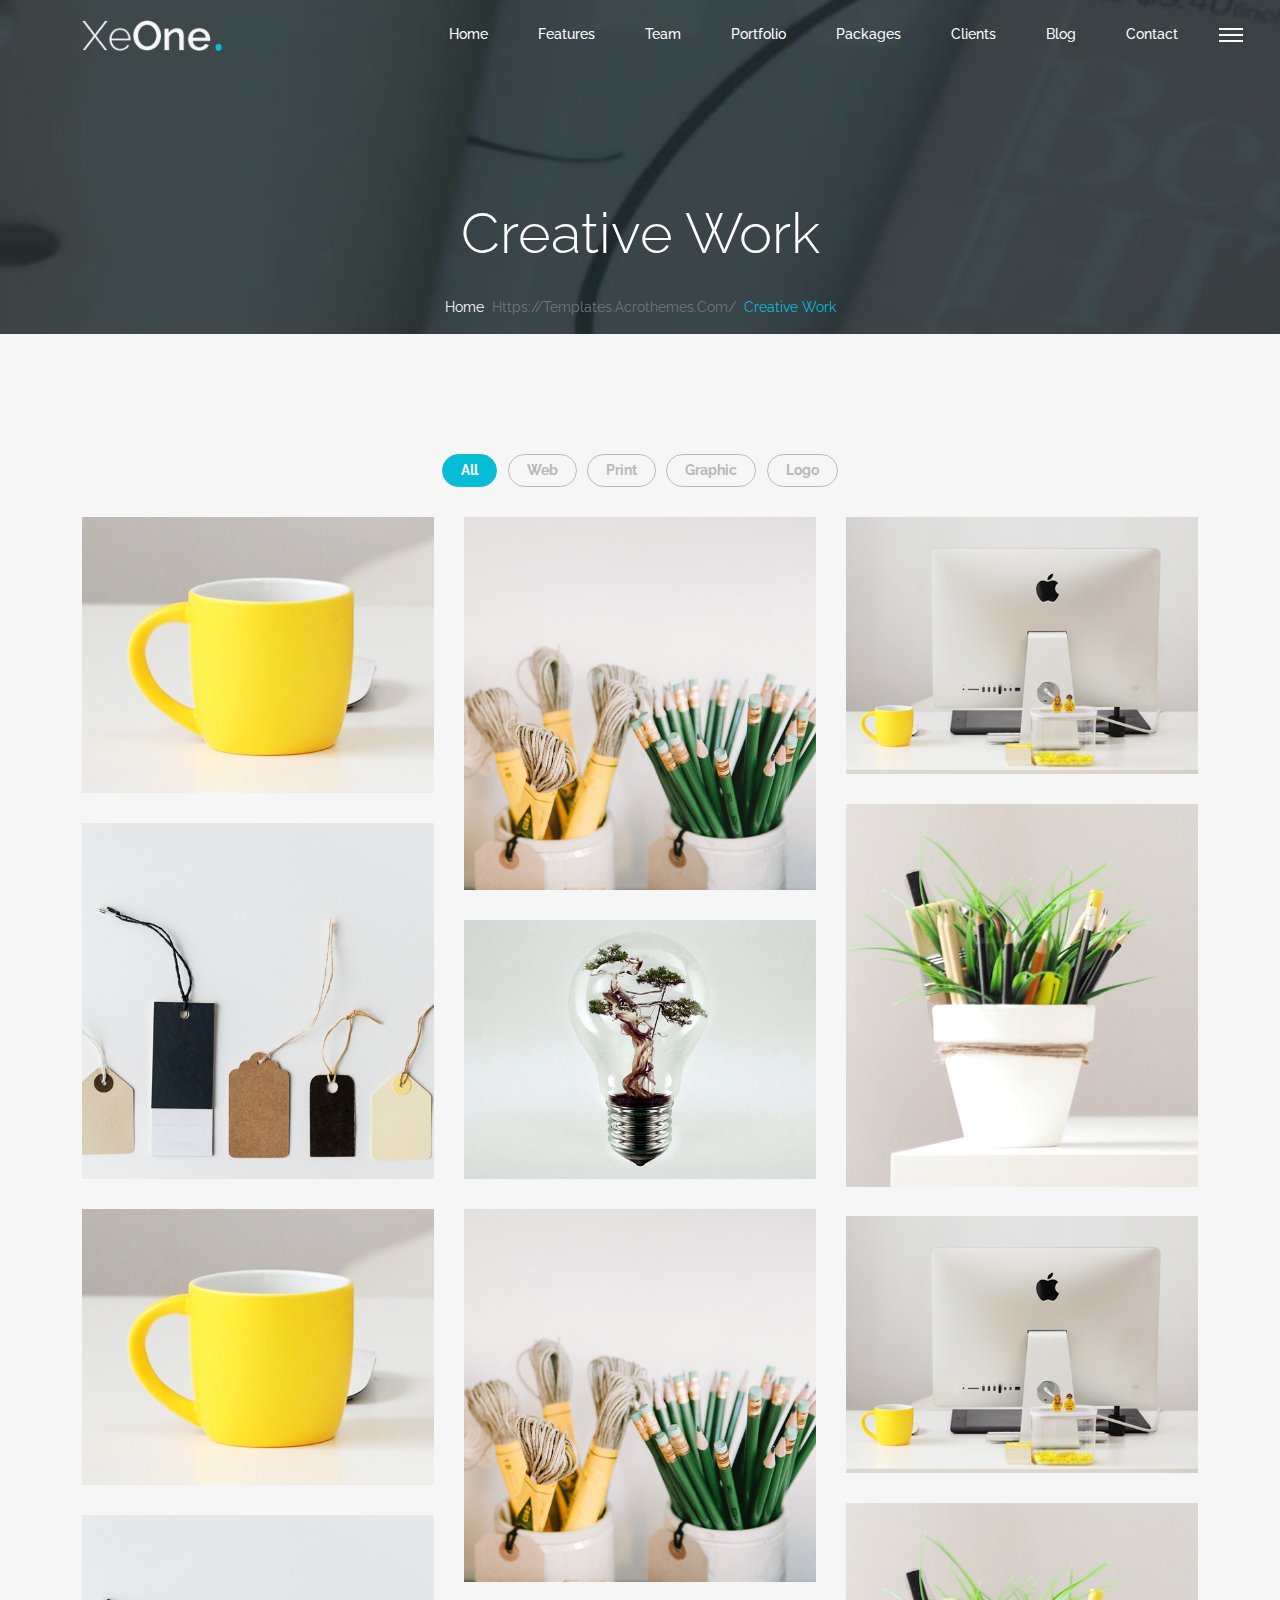
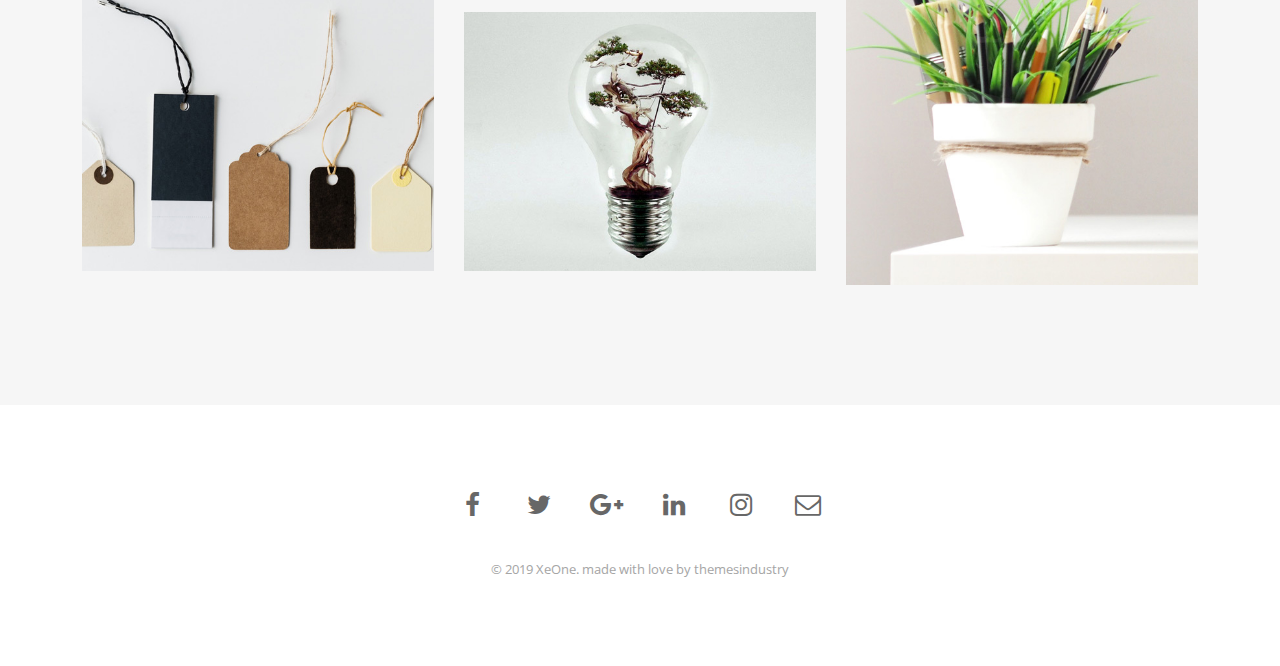
<file: gallery-detail.html>
<!DOCTYPE html>
<html lang="en">

<!-- Mirrored from templates.acrothemes.com/xeone/gallery-detail.html by HTTrack Website Copier/3.x [XR&CO'2014], Fri, 21 Mar 2025 06:53:29 GMT -->
<!-- Added by HTTrack --><meta http-equiv="content-type" content="text/html;charset=utf-8" /><!-- /Added by HTTrack -->
<head>
<!-- Required meta tags -->
<meta charset="utf-8">
<meta name="viewport" content="width=device-width, initial-scale=1, shrink-to-fit=no">
<title>XeOne | Work</title>
 <link href="images/favicon.png" rel="icon">
<link rel="stylesheet" href="css/plugins.css">   
<link rel="stylesheet" href="css/style.css">

</head>
<body data-bs-spy="scroll" data-bs-target=".navbar-nav">

<!--PreLoader-->
<div class="loader">
   <div class="loader-inner">
      <div class="loader-blocks">
         <span class="block-1"></span>
         <span class="block-2"></span>
         <span class="block-3"></span>
         <span class="block-4"></span>
         <span class="block-5"></span>
         <span class="block-6"></span>
         <span class="block-7"></span>
         <span class="block-8"></span>
         <span class="block-9"></span>
         <span class="block-10"></span>
         <span class="block-11"></span>
         <span class="block-12"></span>
         <span class="block-13"></span>
         <span class="block-14"></span>
         <span class="block-15"></span>
         <span class="block-16"></span>
      </div>
   </div>
</div>
<!--PreLoader Ends-->



<!-- header -->
<header class="site-header">
   <nav class="navbar navbar-expand-lg transparent-bg static-nav">
      <div class="container">
         <a class="navbar-brand" href="index.html">
         <img src="images/logo-transparent.png" alt="logo">
         </a>
         <button class="navbar-toggler navbar-toggler-right collapsed" type="button" data-bs-toggle="collapse" data-bs-target="#xenav">
            <span> </span>
            <span> </span>
            <span> </span>
         </button>
         <div class="collapse navbar-collapse" id="xenav">
            <ul class="navbar-nav ms-auto">
               <li class="nav-item active">
                  <a class="nav-link" href="index.html#banner-main">Home</a>
               </li>
               <li class="nav-item">
                  <a class="nav-link" href="index.html#our-process">Features</a>
               </li>
               <li class="nav-item">
                  <a class="nav-link" href="index.html#our-team">Team</a>
               </li>
               <li class="nav-item">
                  <a class="nav-link" href="index.html#portfolio_top">Portfolio</a>
               </li>
               <li class="nav-item">
                  <a class="nav-link" href="index.html#our-pricings">Packages</a>
               </li>
               <li class="nav-item">
                  <a class="nav-link" href="index.html#our-testimonial">Clients</a>
               </li>
               <li class="nav-item">
                  <a class="nav-link" href="index.html#our-blog">Blog</a>
               </li>
               <li class="nav-item">
                  <a class="nav-link" href="index.html#contactus">contact</a>
               </li>
            </ul>
         </div>
      </div>

      <!--side menu open button-->
      <a href="javascript:void(0)" class="d-none d-lg-inline-block sidemenu_btn" id="sidemenu_toggle">
          <span></span> <span></span> <span></span>
       </a>
   </nav>

   <!-- side menu -->
   <div class="side-menu">
      <div class="inner-wrapper">
         <span class="btn-close" id="btn_sideNavClose"><i></i><i></i></span>
         <nav class="side-nav">
            <ul class="navbar-nav w-100">
               <li class="nav-item active">
                  <a class="nav-link" href="index.html#banner-main">Home</a>
               </li>
               <li class="nav-item">
                  <a class="nav-link" href="index.html#our-process">Features</a>
               </li>
               <li class="nav-item">
                  <a class="nav-link" href="index.html#our-team">Team</a>
               </li>
               <li class="nav-item">
                  <a class="nav-link" href="index.html#portfolio_top">Portfolio</a>
               </li>
               <li class="nav-item">
                  <a class="nav-link" href="index.html#our-pricings">Packages</a>
               </li>
               <li class="nav-item">
                  <a class="nav-link" href="#our-testimonial">Clients</a>
               </li>
               <li class="nav-item">
                  <a class="nav-link" href="index.html#our-blog">Blog</a>
               </li>
               <li class="nav-item">
                  <a class="nav-link" href="index.html#contactus">contact</a>
               </li>
            </ul>
         </nav>

         <div class="side-footer w-100">
            <ul class="social-icons-simple white top40">
            <li><a href="javascript:void(0)"><i class="fa fa-facebook"></i> </a> </li>
            <li><a href="javascript:void(0)"><i class="fa fa-instagram"></i> </a> </li>
            <li><a href="javascript:void(0)"><i class="fa fa-twitter"></i> </a> </li>
         </ul>
         <p class="whitecolor">&copy; 2018 XeOne. Made With Love by themesindustry</p>
         </div>
      </div>
   </div>
   <a id="close_side_menu" href="javascript:void(0);"></a>
   <!-- End side menu -->
</header>
<!-- header -->   


<!--page Header-->
<section class="page-header parallaxie padding_top center-block">
   <div class="container">
      <div class="row">
         <div class="col-sm-12">
            <div class="page-titles text-center">
               <h2 class="whitecolor font-light bottom30">Creative Work</h2>
               <ul class="breadcrumb justify-content-center">
                 <li class="breadcrumb-item"><a href="index.html">Home</a></li>
                 <li class="breadcrumb-item active" aria-current="page">Creative Work</li>
               </ul>
            </div>
         </div>
      </div>
   </div>
</section>
<!--page Header ends-->


<!--Gallery-->
<section id="portfolio-xe" class="bglight padding">
   <div class="container">
    <div class="row">
         <div class="col-md-8 offset-md-2 col-sm-12 text-center">
            <div id="flat-filters" class="cbp-l-filters dark bottom30">
               <div data-filter="*" class="cbp-filter-item">
                  <span>All</span>
               </div>
               <div data-filter=".web" class="cbp-filter-item">
                  <span>web</span>
               </div>
               <div data-filter=".print" class="cbp-filter-item">
                  <span>Print</span>
               </div>
               <div data-filter=".graphic" class="cbp-filter-item">
                  <span>Graphic</span>
               </div>
               <div data-filter=".logo" class="cbp-filter-item">
                  <span>Logo</span>
               </div>
            </div>
         </div>
      </div>
      <div id="flat-gallery" class="cbp">
         <div class="cbp-item web logo">
            <img src="images/gallery-flat1.jpg" alt="">
            <div class="overlay center-block whitecolor">
               <a class="plus" data-fancybox="gallery" href="images/gallery-flat1.jpg"></a>
               <h4 class="top30">Wood Work</h4>
               <p>Small Portfolio Detail Here</p>
            </div>
         </div>
         <div class="cbp-item graphic print">
            <img src="images/gallery-flat2.jpg" alt="">
            <div class="overlay center-block whitecolor">
               <a class="plus" data-fancybox="gallery" href="images/gallery-flat2.jpg"></a>
               <h4 class="top30">Wood Work</h4>
               <p>Small Portfolio Detail Here</p>
            </div>
         </div>
         <div class="cbp-item logo graphic">
            <img src="images/gallery-flat3.jpg" alt="">
            <div class="overlay center-block whitecolor">
               <a class="plus" data-fancybox="gallery" href="https://www.youtube.com/watch?v=_sI_Ps7JSEk&amp;autoplay=1&amp;rel=0&amp;controls=0&amp;showinfo=0"></a>
               <h4 class="top30">Wood Work</h4>
               <p>Small Portfolio Detail Here</p>
            </div>
         </div>
         <div class="cbp-item print">
            <img src="images/gallery-flat4.jpg" alt="">
            <div class="overlay center-block whitecolor">
               <a class="plus" data-fancybox="gallery" href="images/gallery-flat4.jpg"></a>
               <h4 class="top30">Wood Work</h4>
               <p>Small Portfolio Detail Here</p>
            </div>
         </div>
         <div class="cbp-item logo">
            <img src="images/gallery-flat5.jpg" alt="">
            <div class="overlay center-block whitecolor">
               <a class="plus" data-fancybox="gallery" href="images/gallery-flat5.jpg"></a>
               <h4 class="top30">Wood Work</h4>
               <p>Small Portfolio Detail Here</p>
            </div>
         </div>
         <div class="cbp-item web print graphic">
            <img src="images/gallery-flat6.jpg" alt="">
            <div class="overlay center-block whitecolor">
               <a class="plus" data-fancybox="gallery" href="images/gallery-flat6.jpg"></a>
               <h4 class="top30">Wood Work</h4>
               <p>Small Portfolio Detail Here</p>
            </div>
         </div>
         <div class="cbp-item web logo">
            <img src="images/gallery-flat1.jpg" alt="">
            <div class="overlay center-block whitecolor">
               <a class="plus" data-fancybox="gallery" href="images/gallery-flat1.jpg"></a>
               <h4 class="top30">Wood Work</h4>
               <p>Small Portfolio Detail Here</p>
            </div>
         </div>
         <div class="cbp-item graphic print">
            <img src="images/gallery-flat2.jpg" alt="">
            <div class="overlay center-block whitecolor">
               <a class="plus" data-fancybox="gallery" href="images/gallery-flat2.jpg"></a>
               <h4 class="top30">Wood Work</h4>
               <p>Small Portfolio Detail Here</p>
            </div>
         </div>
         <div class="cbp-item logo graphic">
            <img src="images/gallery-flat3.jpg" alt="">
            <div class="overlay center-block whitecolor">
               <a class="plus" data-fancybox="gallery" href="https://www.youtube.com/watch?v=_sI_Ps7JSEk&amp;autoplay=1&amp;rel=0&amp;controls=0&amp;showinfo=0"></a>
               <h4 class="top30">Wood Work</h4>
               <p>Small Portfolio Detail Here</p>
            </div>
         </div>
         <div class="cbp-item print">
            <img src="images/gallery-flat4.jpg" alt="">
            <div class="overlay center-block whitecolor">
               <a class="plus" data-fancybox="gallery" href="images/gallery-flat4.jpg"></a>
               <h4 class="top30">Wood Work</h4>
               <p>Small Portfolio Detail Here</p>
            </div>
         </div>
         <div class="cbp-item logo">
            <img src="images/gallery-flat5.jpg" alt="">
            <div class="overlay center-block whitecolor">
               <a class="plus" data-fancybox="gallery" href="images/gallery-flat5.jpg"></a>
               <h4 class="top30">Wood Work</h4>
               <p>Small Portfolio Detail Here</p>
            </div>
         </div>
         <div class="cbp-item web print graphic">
            <img src="images/gallery-flat6.jpg" alt="">
            <div class="overlay center-block whitecolor">
               <a class="plus" data-fancybox="gallery" href="images/gallery-flat6.jpg"></a>
               <h4 class="top30">Wood Work</h4>
               <p>Small Portfolio Detail Here</p>
            </div>
         </div>
      </div>
   </div>
</section>
<!--Gallery ends -->   
                        
      
<!--Site Footer Here-->
<footer id="site-footer" class="padding_half">
   <div class="container">
      <div class="row">
         <div class="col-md-12 col-sm-12 text-center">
            <ul class="social-icons bottom25">
               <li><a href="javascript:void(0)"><i class="fa fa-facebook"></i> </a> </li>
               <li><a href="javascript:void(0)"><i class="fa fa-twitter"></i> </a> </li>
               <li><a href="javascript:void(0)"><i class="fa fa-google-plus"></i> </a> </li>
               <li><a href="javascript:void(0)"><i class="fa fa-linkedin"></i> </a> </li>
               <li><a href="javascript:void(0)"><i class="fa fa-instagram"></i> </a> </li>
               <li><a href="javascript:void(0)"><i class="fa fa-envelope-o"></i> </a> </li>
            </ul>
            <p class="copyrights"> &copy; 2019 XeOne. made with love by <a href="http://www.themesindustry.com/" target="_blank">themesindustry</a> </p>
         </div>
      </div>
   </div>
</footer>
<!--Footer ends-->   



<!-- jQuery first, then Popper.js, then Bootstrap JS -->
<script src="js/bootstrap.min.js"></script>
<script src="js/jquery-3.6.0.min.js"></script>

<!--Bootstrap Core-->
<script src="js/popper.min.js"></script>


<!--to view items on reach-->
<script src="js/jquery.appear.js"></script>

<!--Equal-Heights-->
<script src="js/jquery.matchHeight-min.js"></script>

<!--Owl Slider-->
<script src="js/owl.carousel.min.js"></script>

<!--number counters-->
<script src="js/jquery-countTo.js"></script>
 
<!--Parallax Background-->
<script src="js/parallaxie.js"></script>
  
<!--Cubefolio Gallery-->
<script src="js/jquery.cubeportfolio.min.js"></script>

<!--FancyBox popup-->
<script src="js/jquery.fancybox.min.js"></script>       

<!-- Video Background-->
<script src="js/jquery.background-video.js"></script>

<!--TypeWriter-->
<script src="js/typewriter.js"></script> 
      
<!--Particles-->
<script src="js/particles.min.js"></script>
  
<!--WOw animations-->
<script src="js/wow.min.js"></script>                                         
   
<!--Revolution SLider-->
<script src="js/revolution/jquery.themepunch.tools.min.js"></script>
<script src="js/revolution/jquery.themepunch.revolution.min.js"></script>
<!-- SLIDER REVOLUTION 5.0 EXTENSIONS  (Load Extensions only on Local File Systems !  The following part can be removed on Server for On Demand Loading) -->
<script src="js/revolution/extensions/revolution.extension.actions.min.js"></script>
<script src="js/revolution/extensions/revolution.extension.carousel.min.js"></script>
<script src="js/revolution/extensions/revolution.extension.kenburn.min.js"></script>
<script src="js/revolution/extensions/revolution.extension.layeranimation.min.js"></script>
<script src="js/revolution/extensions/revolution.extension.migration.min.js"></script>
<script src="js/revolution/extensions/revolution.extension.navigation.min.js"></script>
<script src="js/revolution/extensions/revolution.extension.parallax.min.js"></script>
<script src="js/revolution/extensions/revolution.extension.slideanims.min.js"></script>
<script src="js/revolution/extensions/revolution.extension.video.min.js"></script>
  
<script src="js/functions.js"></script>

</body>

<!-- Mirrored from templates.acrothemes.com/xeone/gallery-detail.html by HTTrack Website Copier/3.x [XR&CO'2014], Fri, 21 Mar 2025 06:53:31 GMT -->
</html>
</file>
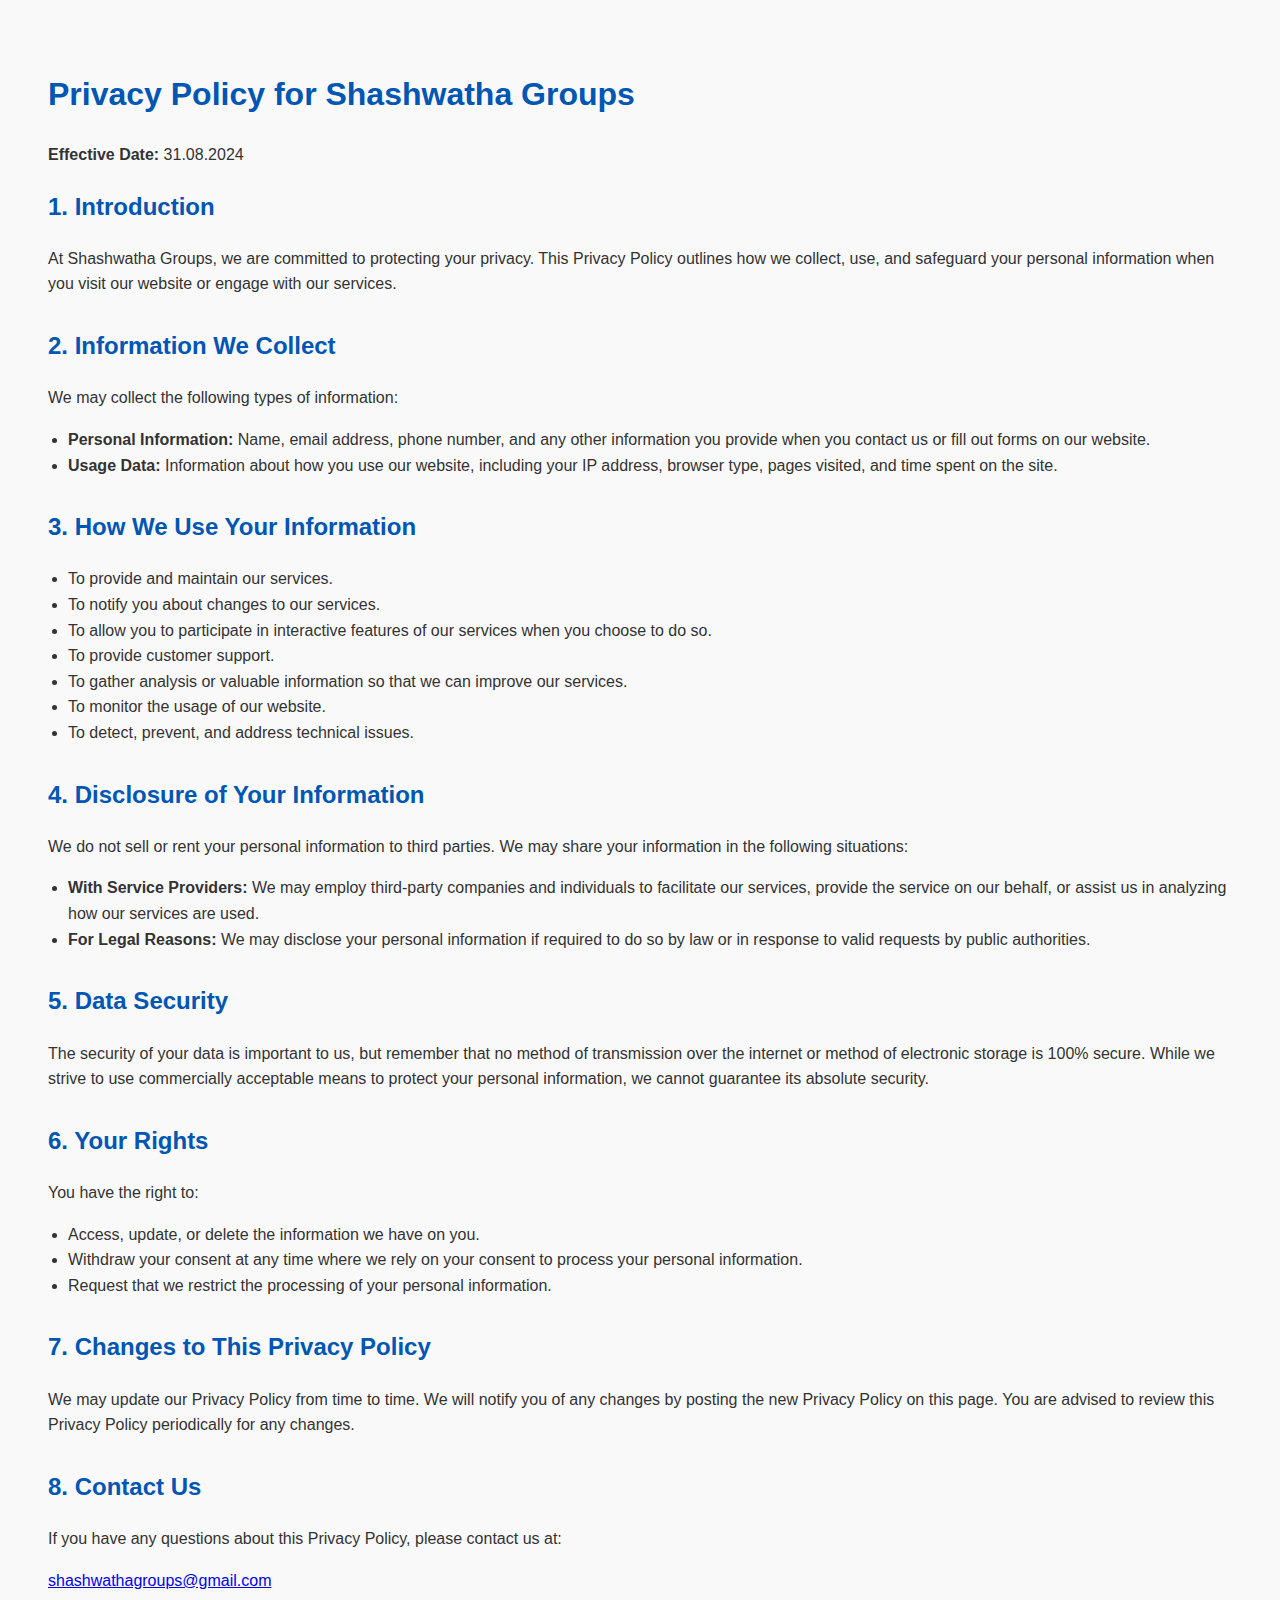
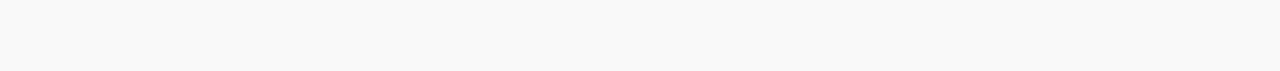
<file: privacy.html>
<!DOCTYPE html>
<html lang="en">
<head>
  <meta charset="UTF-8">
  <meta name="viewport" content="width=device-width, initial-scale=1">
  <title>Privacy Policy - Shashwatha Groups</title>
  <style>
    body {
      font-family: Arial, sans-serif;
      padding: 40px;
      background-color: #f9f9f9;
      color: #333;
      line-height: 1.6;
    }
    h1, h2 {
      color: #0056b3;
    }
    section {
      margin-bottom: 30px;
    }
    ul {
      padding-left: 20px;
    }
  </style>
</head>
<body>

  <h1>Privacy Policy for Shashwatha Groups</h1>
  <p><strong>Effective Date:</strong> 31.08.2024</p>

  <section>
    <h2>1. Introduction</h2>
    <p>At Shashwatha Groups, we are committed to protecting your privacy. This Privacy Policy outlines how we collect, use, and safeguard your personal information when you visit our website or engage with our services.</p>
  </section>

  <section>
    <h2>2. Information We Collect</h2>
    <p>We may collect the following types of information:</p>
    <ul>
      <li><strong>Personal Information:</strong> Name, email address, phone number, and any other information you provide when you contact us or fill out forms on our website.</li>
      <li><strong>Usage Data:</strong> Information about how you use our website, including your IP address, browser type, pages visited, and time spent on the site.</li>
    </ul>
  </section>

  <section>
    <h2>3. How We Use Your Information</h2>
    <ul>
      <li>To provide and maintain our services.</li>
      <li>To notify you about changes to our services.</li>
      <li>To allow you to participate in interactive features of our services when you choose to do so.</li>
      <li>To provide customer support.</li>
      <li>To gather analysis or valuable information so that we can improve our services.</li>
      <li>To monitor the usage of our website.</li>
      <li>To detect, prevent, and address technical issues.</li>
    </ul>
  </section>

  <section>
    <h2>4. Disclosure of Your Information</h2>
    <p>We do not sell or rent your personal information to third parties. We may share your information in the following situations:</p>
    <ul>
      <li><strong>With Service Providers:</strong> We may employ third-party companies and individuals to facilitate our services, provide the service on our behalf, or assist us in analyzing how our services are used.</li>
      <li><strong>For Legal Reasons:</strong> We may disclose your personal information if required to do so by law or in response to valid requests by public authorities.</li>
    </ul>
  </section>

  <section>
    <h2>5. Data Security</h2>
    <p>The security of your data is important to us, but remember that no method of transmission over the internet or method of electronic storage is 100% secure. While we strive to use commercially acceptable means to protect your personal information, we cannot guarantee its absolute security.</p>
  </section>

  <section>
    <h2>6. Your Rights</h2>
    <p>You have the right to:</p>
    <ul>
      <li>Access, update, or delete the information we have on you.</li>
      <li>Withdraw your consent at any time where we rely on your consent to process your personal information.</li>
      <li>Request that we restrict the processing of your personal information.</li>
    </ul>
  </section>

  <section>
    <h2>7. Changes to This Privacy Policy</h2>
    <p>We may update our Privacy Policy from time to time. We will notify you of any changes by posting the new Privacy Policy on this page. You are advised to review this Privacy Policy periodically for any changes.</p>
  </section>

  <section>
    <h2>8. Contact Us</h2>
    <p>If you have any questions about this Privacy Policy, please contact us at:</p>
    <p><a href="mailto:shashwathagroups@gmail.com">shashwathagroups@gmail.com</a></p>
  </section>

</body>
</html>
</file>
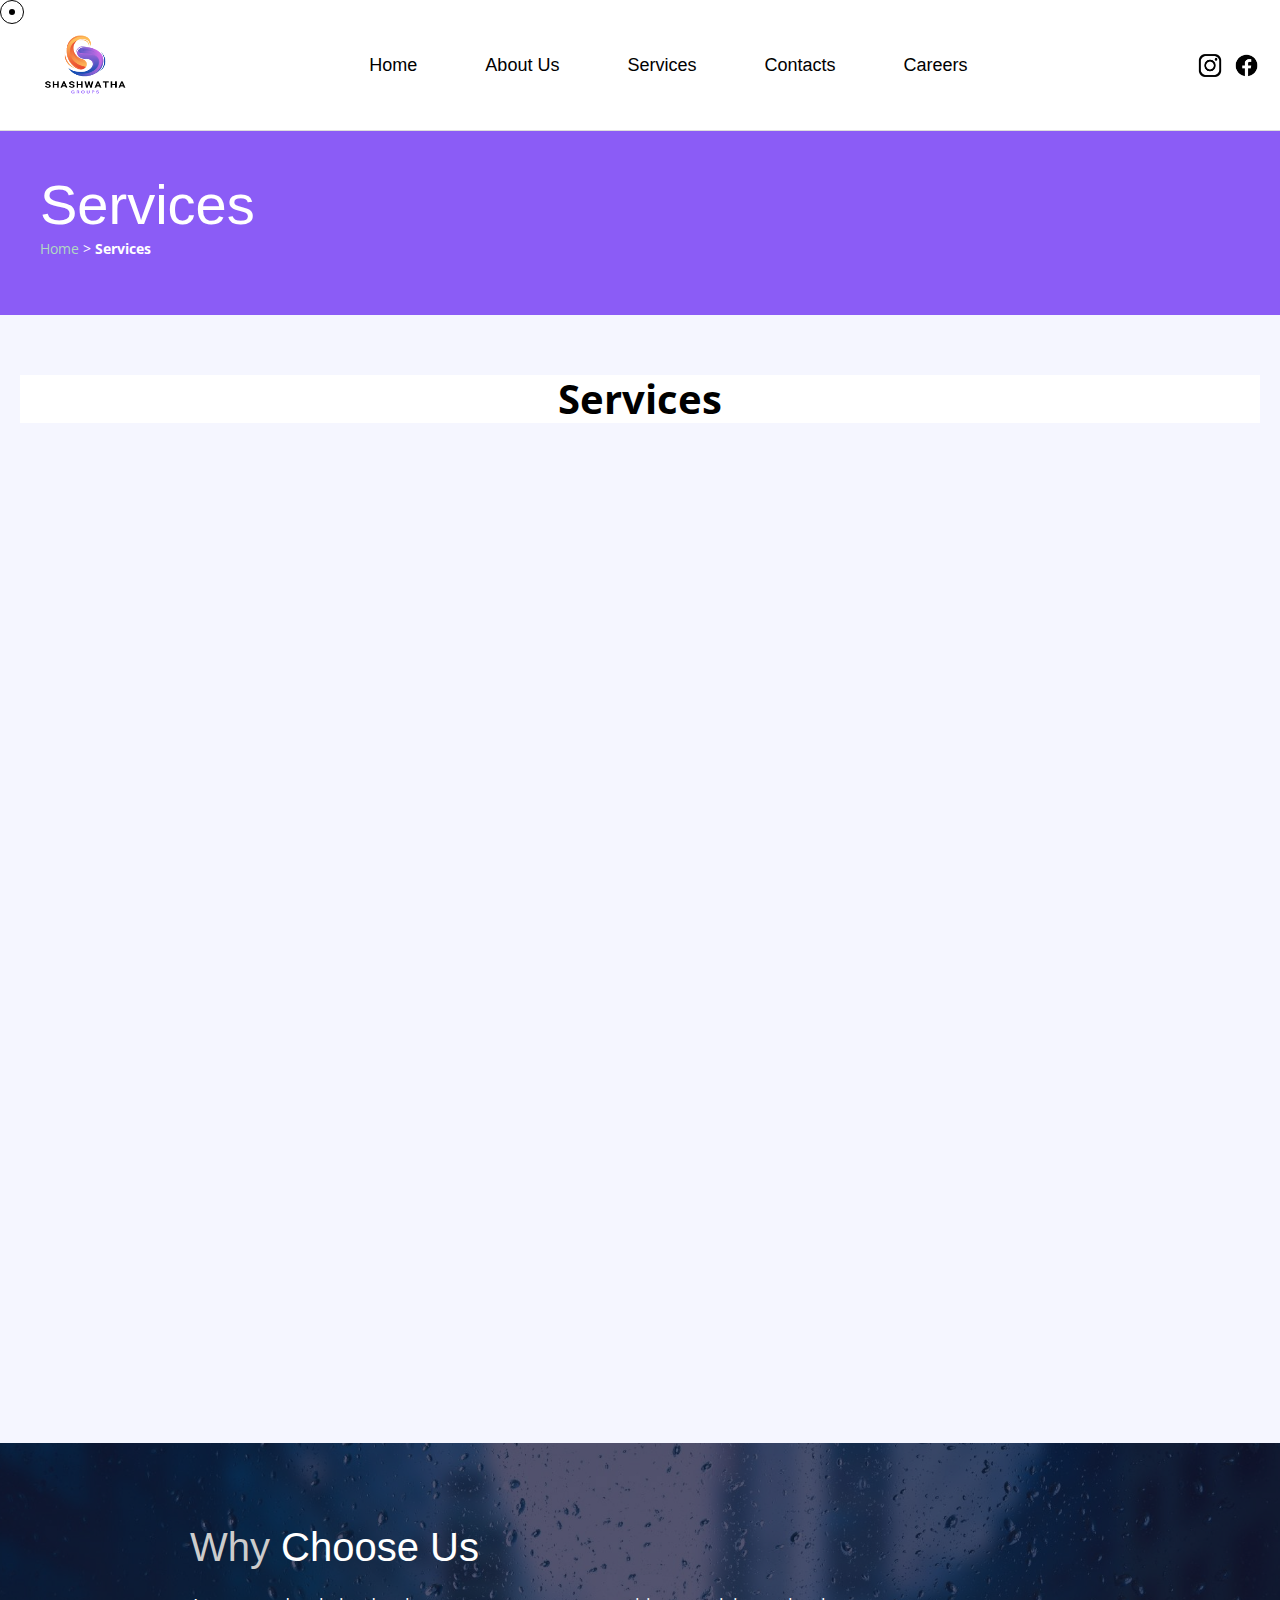
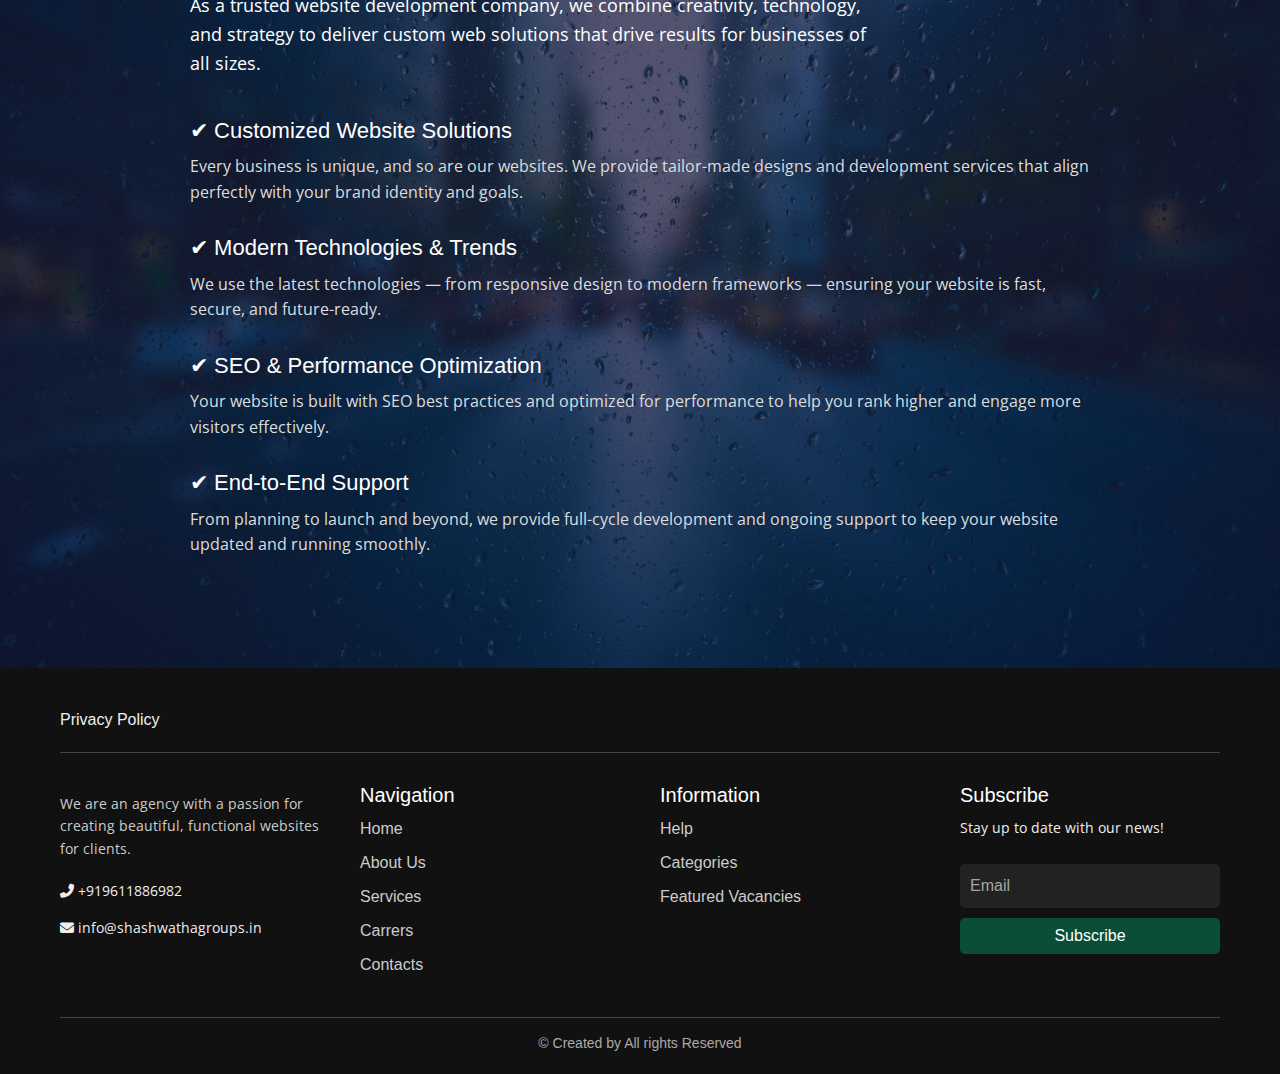
<file: services.html>
<!DOCTYPE html>
<html lang="en">
<head>
  <meta charset="UTF-8" />
  <meta name="viewport" content="width=device-width, initial-scale=1.0" />
  <link rel="stylesheet" href="https://cdnjs.cloudflare.com/ajax/libs/font-awesome/4.7.0/css/font-awesome.min.css">
  
<link rel="stylesheet" href="./css/plugins.css">
<link rel="stylesheet" href="./css/style.css">
  <!-- Font Awesome CDN -->
<link rel="stylesheet" href="https://cdnjs.cloudflare.com/ajax/libs/font-awesome/6.5.0/css/all.min.css">

  <title>About Outer Web</title>
  <style>
    body {
      margin: 0;
      font-family: 'Segoe UI', sans-serif;
      background-color: #f8f9f7;
    }

    .top-bar {
      display: flex;
      justify-content: space-between;
      align-items: center;
      padding: 15px 40px;
      background-color: #ffffff;
      border-bottom: 1px solid #ddd;
    }

    .logo {
      height: 40px;
    }

    .nav-links a {
      margin: 0 12px;
      text-decoration: none;
      color: #333;
      font-weight: 500;
    }

    .social-icons img {
      height: 20px;
      margin-left: 10px;
    }

    .about-header {
      background-color: #8B5CF6;
      color: white;
      display: flex;
      justify-content: space-between;
      padding: 40px;
      flex-wrap: wrap;
    }

    .about-header h2 {
      margin: 0;
    }

    .about-header a {
      color: #b0d9c2;
      text-decoration: none;
    }

    .about-right {
      max-width: 50%;
    }

    .main-about {
      display: flex;
      flex-wrap: wrap;
      justify-content: center;
      align-items: flex-start;
      padding: 40px;
      gap: 50px;
    }

    .about-image {
      width: 100%;
      max-width: 500px;
      border-radius: 8px;
    }

    .about-content {
      max-width: 600px;
    }

    .section-label {
      font-style: italic;
      color: #888;
      margin-bottom: 10px;
    }

    .about-content h1 {
      margin: 5px 0;
      color: #18472b;
    }

    .about-content h3 {
      font-weight: normal;
      color: #555;
    }

    .about-content p {
      color: #333;
      line-height: 1.6;
    }

    .mission-vision {
      display: flex;
      flex-wrap: wrap;
      gap: 50px;
      margin-top: 30px;
    }

    .mission,
    .vision {
      flex: 1;
      min-width: 250px;
    }

    .mission h4,
    .vision h4 {
      margin: 0 0 10px;
      font-size: 18px;
      color: #222;
    }

    .mission p,
    .vision p {
      color: #333;
      line-height: 1.5;
    }

    @media (max-width: 768px) {
      .main-about {
        flex-direction: column;
        padding: 20px;
      }

      .about-header {
        padding: 20px;
      }

      .about-right {
        max-width: 100%;
      }

      .mission-vision {
        flex-direction: column;
        gap: 20px;
      }
    }
    .about-image {
  width: 620px;
  height: 430px;
  border-radius: 8px;
  object-fit: cover;
}

  </style>
</head>
  <style>
    body {
      margin: 0;
      cursor: none; /* Hide the default cursor */
    }

    .custom-cursor {
      width: 24px;
      height: 24px;
      border: 1px solid black;
      border-radius: 50%;
      position: fixed;
      pointer-events: none;
      z-index: 9999;
      transition: transform 0.1s ease;
      display: flex;
      align-items: center;
      justify-content: center;
    }

    .custom-cursor::before {
      content: '';
      width: 6px;
      height: 6px;
      background-color: black;
      border-radius: 50%;
    }
  </style>
</head>
<body>

  <div class="custom-cursor" id="cursor"></div>

  <script>
    const cursor = document.getElementById('cursor');

    document.addEventListener('mousemove', (e) => {
      cursor.style.left = `${e.clientX - 12}px`; // 12 = half of cursor width
      cursor.style.top = `${e.clientY - 12}px`;
    });
  </script>
<body>
  <!-- Header -->
  <header>
  <div class="top-bar">
    <img src="./img/Shashwatha Groups Logo 2024.png" alt="Outer Web Logo" class="logo" style="height: 110px; width:130px;" />

    <!-- Desktop Menu -->
    <nav class="nav-links desktop-menu">
      <a href="./index.html">Home</a>
      <a href="./about.html">About Us</a>
      <a href="./services.html">Services</a>
      <a href="./contact.html">Contacts</a>
      <a href="./carrers1.html">Careers</a>
    </nav>

    <!-- Mobile Menu -->
    <div class="mobile-menu">
      <div class="menu-toggle" id="menu-toggle">☰</div>
      <div class="menu-items" id="menu-items">
        <a href="./index.html">Home</a>
        <a href="./about.html">About Us</a>
        <a href="./services.html">Services</a>
        <a href="./contact.html">Contacts</a>
        <a href="./carrers1.html">Careers</a>
      </div>
    </div>

    <!-- Social icons only for desktop -->
    <div class="social-icons desktop-social">
      <a href="https://www.instagram.com/shashwatha_groups/?hl=en">
        <img src="./img/instagram.png" alt="Instagram" />
      </a>
      <a href="https://www.facebook.com/profile.php?id=61550105577797">
        <img src="./img/facebook.png" alt="Facebook" />
      </a>
    </div>
  </div>
</header>

<style>
/* General */
.top-bar {
  display: flex;
  align-items: center;
  justify-content: space-between;
  background: white;
  padding: 10px 20px;
}

.logo {
  height: 70px;
  width: auto;
}

.nav-links a,
.mobile-menu .menu-items a {
  text-decoration: none;
  font-size: 18px;
  color: black;
  padding: 8px 12px;
  display: block;
}

.social-icons img {
  height: 25px;
  margin-left: 10px;
}

/* Desktop Menu */
.desktop-menu {
  display: flex;
  gap: 20px;
}

.desktop-social {
  display: flex;
}

/* Hide mobile by default */
.mobile-menu {
  display: none;
}

/* Mobile Styles */
@media (max-width: 768px) {
  .desktop-menu,
  .desktop-social {
    display: none; /* Hide desktop menu + social icons */
  }

  .mobile-menu {
    display: block;
    position: relative;
  }

  .menu-toggle {
    font-size: 28px;
    cursor: pointer;
    user-select: none;
  }

  .menu-items {
    display: none;
    flex-direction: column;
    background: white;
    position: absolute;
    top: 50px;
    right: 0;
    width: 200px;
    border: 1px solid #ddd;
    border-radius: 8px;
  }

  .menu-items.show {
    display: flex;
  }
}
</style>

<script>
const menuToggle = document.getElementById("menu-toggle");
const menuItems = document.getElementById("menu-items");

menuToggle.addEventListener("click", function() {
  menuItems.classList.toggle("show");
  if (menuItems.classList.contains("show")) {
    menuToggle.textContent = "✖"; // Change to close icon
  } else {
    menuToggle.textContent = "☰"; // Back to hamburger
  }
});
</script>


  <!-- About Header -->
  <section class="about-header">
    <div class="about-left">
      <h2>Services</h2>
      <p><a href="./index.html">Home</a> > <strong>Services</strong></p>
    </div>
    <div class="about-right">
      <!-- <p>
        We’re a company that creates impactful design and technological solutions for our clients.
        If you’re a good fit for one of our open roles, we’ll be reaching out to you.
      </p> -->
    </div>
  </section>

<!--half img section-->


<section class="features-section">
    <h2 class="services-heading">Services</h2>
  <div class="container1">
    <div class="feature-card">
      <img src="images/website.png" alt="Icon" class="icon" style="height: 90px; width: 90px;"/>
      <h3>Website Design & Development</h3>
      <p>We provide a website design service that delivers a modern
and professional design, tailored to meet the unique needs
of your business.</p>
    </div>
    <div class="feature-card">
      <img src="images/app.png" alt="Icon" class="icon" style="height: 70px; width: 70px;"/>
      <h3>App Development</h3>
      <p>The process of app design and development is
multifaceted, requiring a blend of creativity and
technical skills.</p>
    </div>
    <div class="feature-card">
      <img src="images/graphic.png" alt="Icon" class="icon" style="height: 90px; width: 90px;"/>
      <h3>Graphic Design</h3>
      <p>Graphic design services play a crucial role in helping
businesses establish their visual identity and communicate
effectively with their audience.</p>
    </div>
    <div class="feature-card">
      <img src="images/digital.png" alt="Icon" class="icon" style="height: 80px; width: 90px;"/>
      <h3>Digital Marketing</h3>
      <p>Shashwatha Groups, we provide a comprehensive suite of
digital marketing services tailored to meet the diverse needs
of clients.</p>
    </div>
    <div class="feature-card">
      <img src="images/seo.png" alt="Icon" class="icon" style="height: 70px; width: 70px;"/>
      <h3>IT Consulting & Training</h3>
      <p>Save and manage unlimited custom designs. Easily reuse them to jump-start new home pages.</p>
    </div>
    <div class="feature-card">
      <img src="images/erp.jpg" alt="Icon" class="icon" style="height: 90px; width: 90px;"/>
      <h3>erp software for enterprise</h3>
      <p>Manage your entire website's design using global elements and website-wide design settings.</p>
    </div>
  </div>
</section>
<style>.features-section {
  background: #f5f6ff;
  padding: 60px 20px;
  font-family: 'Open Sans', sans-serif;
}

.container1 {
  display: grid;
  grid-template-columns: repeat(auto-fit, minmax(280px, 1fr));
  gap: 30px;
  max-width: 1200px;
  margin: 0 auto;
}

.feature-card {
  background: white;
  border-radius: 12px;
  box-shadow: 0 4px 20px rgba(0, 0, 0, 0.05);
  padding: 30px;
  text-align: center;
  transition: transform 0.3s ease;
}

.feature-card:hover {
  transform: translateY(-5px);
}

.icon {
  width: 40px;
  height: 40px;
  margin-bottom: 20px;
}

.feature-card h3 {
  font-size: 18px;
  color: #111;
  margin-bottom: 10px;
}

.feature-card p {
  font-size: 14px;
  color: #555;
  line-height: 1.6;
}
</style>
   <style>
      .services-heading {
    color: white;
    text-align: center;
    font-size: 2.5rem;
    font-weight: bold;
    margin-bottom: 20px;
    display: flex;
    justify-content: center;
    align-items: center;
    width: 100%;
    background-color: white;
}
.services-heading {
    color: black;
    text-align: center;
    font-size: 2.5rem;
    margin-bottom: 30px; /* Adjust space between heading and cards */
}

.features {
    display: flex;
    flex-direction: column;
    align-items: center;
}

.container {
    width: 80%;
    max-width: 1200px;
}

.features-grid {
    display: flex;
    justify-content: center;
    gap: 20px;
    flex-wrap: wrap;
}

.feature-card {
    background: #111;
    padding: 20px;
    border-radius: 10px;
    text-align: center;
    width: 300px;
}
.features-grid {
    display: flex;  /* Enables flexbox */
    justify-content: space-between; /* Spaces items evenly */
    flex-wrap: nowrap; /* Prevents wrapping to a new line */
    gap: 20px; /* Adds spacing between items */
}

.feature-card {
    flex: 1; /* Ensures equal width for all cards */
    min-width: 300px; /* Adjust this value based on your layout */
}



  /* Container for centering */
/* Container for centering */

.features-grid {
   display: flex;
   justify-content: center;      /* Center the cards horizontally */
   align-items: stretch;         /* Ensure equal height */
   gap: 40px;                    /* Space between cards */
   padding: 40px 0;
   flex-wrap: nowrap;            /* Keep in one line */
   max-width: 1200px;            /* Limit width */
   margin: 0 auto;               /* Center the whole container */
}

/* Individual card styling */
.feature-card {
   background: #000;                 
   color: #fff;                      
   width: 350px;                    /* Set fixed width */
   height: 450px;                   /* Set fixed height */
   /* box-shadow: 0 4px 10px rgba(0,0,0,0.2); */
   transition: transform 0.3s ease;
   display: flex;
   flex-direction: column;
   align-items: center;
   justify-content: center;
   border-radius: 12px;              
   text-align: center;
}

/* Hover effect */
.feature-card:hover {
   transform: translateY(-10px);
}

/* Image Styling */
.feature-image img {
   width: 100%;
   height: 250px;                   /* Fixed image height */
   object-fit: cover;               /* Keep aspect ratio */
}

/* Title styling */
.feature-title {
   color: purple;
   font-size: 22px;
   margin: 10px 0;
}

/* Text styling */
.feature-info p {
   padding: 10px;
   font-size: 16px;
   line-height: 1.6;
}

/* For smaller screens */
@media (max-width: 1200px) {
   .features-grid {
       flex-wrap: wrap;             /* Wrap on smaller screens */
       justify-content: center;
   }

   .feature-card {
       width: 300px;                /* Smaller width for smaller screens */
   }
}



/* Mobile View: Show one service per row */
@media (max-width: 768px) {
    .features-grid {
        display: flex;
        flex-direction: column; /* Stack items one below the other */
        align-items: center; /* Center align items */
    }

    .feature-card {
        width: 90%; /* Prevent full-width stretching */
        max-width: 400px; /* Limit maximum size */
    }
}

        /* Features Section */
        .features {
    padding: 60px 0;
    background-color:white;
}

.features-grid {
    display: grid;
    grid-template-columns: repeat(3, 1fr);
    gap: 20px;
}

.feature-card {
    position: relative;
    /* background: #fff; */
    background: white;
    padding: 40px;
    border-radius: 20px;
    /* box-shadow: 0 4px 8px rgba(0, 0, 0, 0.1); */
    text-align: center;
    overflow: hidden;
    transition: transform 0.3s ease, box-shadow 0.3s ease;
}

.feature-card:hover {
    transform: translateY(-10px);
   
}

/* Feature Icons */
.feature-icon {
    width: 50px;
    height: 50px;
    margin: 0 auto 10px;
    display: flex;
    align-items: center;
    justify-content: center;
}

.feature-icon svg {
    width: 10px;
    height: 100px;
    fill: #007BFF;
}

/* Feature Title */
.feature-title {
    font-size: 1.2em;
    font-weight: bold;
    margin-bottom: 10px;
}

/* Hidden Info Box */
.feature-info {
    position: absolute;
    bottom: -100%;
    left: 0;
    width: 100%;
    padding: 15px;
    background: lightskyblue;
    color:black;
    text-align: center;
    font-size: 0.9em;
    transition: bottom 0.4s ease-in-out;
}

/* Hover Effect - Show Info */
.feature-card:hover .feature-info {
    bottom: 0;
}

/* Hover Effect - Show Info */
.feature-card:hover .feature-info {
    bottom: 0;
}
/* Hover background and text color change */
.feature-card:hover {
background: linear-gradient(135deg, #ffd6e8, #ffc0cb); /* Blue gradient */
  color: white;
  transform: translateY(-10px);
  box-shadow: 0 8px 20px rgba(0, 0, 0, 0.2);
}

.feature-card:hover h3,
.feature-card:hover p {
  color: white;
}

/* Optional: make icon color adjust if it's SVG or use filters for images */

.icon {
  transition: transform 0.3s ease;
}

.feature-card:hover img.icon {
  transform: scale(1.1); /* subtle zoom on hover */
}
   </style>

<script>
   // Navbar Scroll Effect
   window.addEventListener('scroll', function() {
       const navbar = document.querySelector('.navbar');
       if (window.scrollY > 50) {
           navbar.style.background = 'rgba(10, 10, 10, 0.95)';
           navbar.style.boxShadow = '0 2px 10px rgba(0,0,0,0.3)';
       } else {
           navbar.style.background = 'rgba(10, 10, 10, 0.95)';
           navbar.style.boxShadow = 'none';
       }
   });

   // Smooth Scroll
   document.querySelectorAll('a[href^="#"]').forEach(anchor => {
       anchor.addEventListener('click', function (e) {
           e.preventDefault();
           document.querySelector(this.getAttribute('href')).scrollIntoView({
               behavior: 'smooth'
           });
       });
   });

   // Animation on Scroll
   const observerOptions = {
       threshold: 0.1
   };

   // const observer = new IntersectionObserver((entries) => {
   //     entries.forEach(entry => {
   //         if (entry.isIntersecting) {
   //             entry.target.style.opacity = 1;
   //             entry.target.style.transform = 'translateY(0)';
   //         }
   //     });
   // }, observerOptions);

   document.querySelectorAll('.feature-card, .stat-item').forEach(el => {
       el.style.opacity = 0;
       el.style.transform = 'translateY(20px)';
       el.style.transition = 'all 0.6s ease-out';
       observer.observe(el);
   });

   
</script>
<style>

/* Desktop Grid Layout */
.features-grid {
    display: grid;
    grid-template-columns: repeat(3, 1fr);
    gap: 30px;
}

/* Feature Card Styling */
.feature-card {
    background: white;
    border-radius: 12px;
    overflow: hidden;
    box-shadow: 0 4px 15px rgba(0, 0, 0, 0.1);
    transition: transform 0.3s ease;
    display: flex;
    flex-direction: column;
}

.feature-card:hover {
    transform: translateY(-5px);
}

.feature-icon {
    padding: 20px;
    text-align: center;
}

.feature-icon svg {
    width: 100px;
    height: 100px;
    fill: purple;
}

.feature-image img {
    width: 100%;
    height: 200px;
    object-fit: cover;
}

.feature-title {
    color: purple;
    font-size: 1.3rem;
    margin: 15px 0;
    text-align: center;
    padding: 0 15px;
}

.feature-info {
    padding: 0 20px 20px;
    text-align: center;
    color: #555;
    line-height: 1.6;
}

/* Mobile View - Stacked Layout */
@media (max-width: 768px) {
    .services-heading {
        font-size: 1.5rem;
        margin: 20px 0;
    }
    
    .features-grid {
        display: flex;
        flex-direction: column;
        gap: 20px;
    }
    
    .feature-card {
        margin-bottom: 20px;
        width: 100%;
    }
    
    .feature-image img {
        height: 180px;
    }
    
    .feature-title {
        font-size: 1.2rem;
    }
    
    .feature-info p {
        font-size: 0.9rem;
    }
}

/* Animation */
@keyframes fadeInUp {
    from {
        opacity: 0;
        transform: translateY(20px);
    }
    to {
        opacity: 1;
        transform: translateY(0);
    }
}

.feature-card {
    animation: fadeInUp 0.6s ease forwards;
    opacity: 0;
}

.feature-card:nth-child(1) {
    animation-delay: 0.1s;
}

.feature-card:nth-child(2) {
    animation-delay: 0.3s;
}

.feature-card:nth-child(3) {
    animation-delay: 0.5s;
}
</style>

<script>
// Intersection Observer for animations
const observer = new IntersectionObserver((entries) => {
    entries.forEach(entry => {
        if (entry.isIntersecting) {
            entry.target.style.animationPlayState = 'running';
        }
    });
}, {threshold: 0.1});

document.querySelectorAll('.feature-card').forEach(card => {
    observer.observe(card);
});
</script>

 <section class="highlight-section">
  <div class="highlight-overlay"></div>
  <div class="highlight-container">
    <h2><span>Why</span> Choose Us</h2>
    <p class="highlight-intro">
      As a trusted website development company, we combine creativity, technology, and strategy to deliver custom web solutions that drive results for businesses of all sizes.
    </p>
    <div class="highlight-features">
      <div class="highlight-feature-box">
        <h3>✔ Customized Website Solutions</h3>
        <p>
          Every business is unique, and so are our websites. We provide tailor-made designs and development services that align perfectly with your brand identity and goals.
        </p>
      </div>
      <div class="highlight-feature-box">
        <h3>✔ Modern Technologies & Trends</h3>
        <p>
          We use the latest technologies — from responsive design to modern frameworks — ensuring your website is fast, secure, and future-ready.
        </p>
      </div>
      <div class="highlight-feature-box">
        <h3>✔ SEO & Performance Optimization</h3>
        <p>
          Your website is built with SEO best practices and optimized for performance to help you rank higher and engage more visitors effectively.
        </p>
      </div>
      <div class="highlight-feature-box">
        <h3>✔ End-to-End Support</h3>
        <p>
          From planning to launch and beyond, we provide full-cycle development and ongoing support to keep your website updated and running smoothly.
        </p>
      </div>
    </div>
  </div>
</section>



<footer class="footer">
  <div class="footer-top">
    <div class="footer-links">
       <!-- <a href="#">Terms of Service</a> -->
      <a href="./privacy.html">Privacy Policy</a>
      <!-- <a href="#">Support</a> -->
    </div>
    <div class="footer-social">
      <!-- <span>Follow us :</span> -->
<!-- <a href="#"><img src="youtube.png" alt="YouTube" /></a> -->
        <!-- <a href="#"><img src="./images/insta.jpeg" alt="Instagram" /></a>
        <a href="#"><img src="./images/twitter.jpeg" alt="Twitter" /></a>
        <a href="#"><img src="./images/2021_Facebook_icon.svg.png" alt="Facebook" /></a> -->
    </div>
  </div>

  <div class="footer-main">
    <div class="footer-col company-info">
      <!-- <img src="img/Shashwatha Groups Logo 2024.png" alt="Outer Web Logo" class="footer-logo" /> -->
      <p class="company-desc">
        We are an agency with a passion for creating beautiful, functional websites for clients.
      </p>
      <p><i class="fas fa-phone-alt"></i> +919611886982</p>
  <p><i class="fas fa-envelope"></i> info@shashwathagroups.in</p>
    </div>

    <div class="footer-col">
      <h4>Navigation</h4>
      <ul>
        <li><a href="./index.html">Home</a></li>
        <li><a href="./about.html">About Us</a></li>
        <li><a href="./services.html">Services</a></li>
        <li><a href="./carrers1.html">Carrers</a></li>
        <li><a href="./contact.html">Contacts</a></li>
      </ul>
    </div>

    <div class="footer-col">
      <h4>Information</h4>
      <ul>
          <li><a href="./contact.html">Help</a></li>
        <li><a href="./services.html">Categories</a></li>
        <li><a href="./carrers1.html">Featured Vacancies</a></li>
        <!-- <li><a href="#">Cases</a></li> -->
        <li><!-- <a href="#">Support</a> --></li>
      </ul>
    </div>

    <div class="footer-col subscribe">
      <h4>Subscribe</h4>
      <p>Stay up to date with our news!</p>
      <form>
        <input type="email" placeholder="Email" />
        <button type="submit">Subscribe</button>
      </form>
    </div>
  </div>

  <div class="footer-bottom">
    <span>© Created by</span>
    <span>All rights Reserved</span>
  </div>
</footer>

</body>
</html>



<style>.services-section {
  background: url('https://images.unsplash.com/photo-1605379399642-870262d3d051?auto=format&fit=crop&w=1470&q=80') no-repeat center center/cover;
  position: relative;
  padding: 80px 20px;
  color: #fff;
}

.services-section .overlay {
  background: rgba(10, 10, 50, 0.7);
  position: absolute;
  top: 0;
  left: 0;
  width: 100%;
  height: 100%;
  z-index: 1;
}

.services-section .container {
  position: relative;
  z-index: 2;
  max-width: 1000px;
  margin: 0 auto;
  text-align: left;
}

.services-section h2 {
  font-size: 38px;
  margin-bottom: 20px;
}

.services-section h2 span {
  font-weight: 300;
  color: #ccc;
}

.services-section .intro {
  font-size: 18px;
  margin-bottom: 40px;
  max-width: 700px;
  line-height: 1.6;
}

.services {
  display: grid;
  grid-template-columns: repeat(auto-fit, minmax(280px, 1fr));
  gap: 30px;
}

.service-box {
  background-color: rgba(255, 255, 255, 0.05);
  border-left: 4px solid #00bfff;
  padding: 20px;
  border-radius: 10px;
  transition: transform 0.3s ease, box-shadow 0.3s ease;
}

.service-box:hover {
  transform: translateY(-5px);
  box-shadow: 0 8px 16px rgba(0, 0, 0, 0.3);
}

.service-box h3 {
  font-size: 20px;
  color: #fff;
  margin-bottom: 10px;
}

.service-box p {
  font-size: 16px;
  color: #ddd;
  line-height: 1.5;
}
</style>
<style>body {
  margin: 0;
  font-family: 'Segoe UI', Tahoma, Geneva, Verdana, sans-serif;
  color: #fff;
}

.highlight-section {
  background: url('./images/pexels-pixabay-531880.jpg') no-repeat center center/cover;
  position: relative;
  padding: 80px 20px;
  text-align: left;
}

.highlight-overlay {
  position: absolute;
  top: 0;
  left: 0;
  width: 100%;
  height: 100%;
  background: rgba(10, 10, 50, 0.7);
  z-index: 1;
}

.highlight-container {
  position: relative;
  z-index: 2;
  max-width: 900px;
  margin: 0 auto;
}

.highlight-section h2 {
  font-size: 40px;
  margin-bottom: 20px;
}

.highlight-section h2 span {
  font-weight: 300;
  color: #ccc;
}

.highlight-intro {
  font-size: 18px;
  line-height: 1.6;
  margin-bottom: 40px;
  max-width: 700px;
}

.highlight-feature-box {
  margin-bottom: 30px;
}

.highlight-feature-box h3 {
  font-size: 22px;
  margin-bottom: 10px;
  color: #fff;
}

.highlight-feature-box p {
  font-size: 16px;
  line-height: 1.6;
  color: #ddd;
}
</style>

<style>
    .footer {
  background-color: #111;
  color: #eee;
  font-family: 'Segoe UI', sans-serif;
  padding: 40px 60px 20px;
}

.footer a {
  color: #eee;
  text-decoration: none;
}

.footer-top {
  display: flex;
  justify-content: space-between;
  border-bottom: 1px solid #444;
  padding-bottom: 20px;
  margin-bottom: 30px;
  flex-wrap: wrap;
}

.footer-links a {
  margin-right: 20px;
  font-weight: 500;
}

.footer-social span {
  margin-right: 10px;
  font-weight: bold;
}

.footer-social a img {
  height: 18px;
  margin-left: 10px;
  filter: brightness(0) invert(1);
}

.footer-main {
  display: flex;
  flex-wrap: wrap;
  gap: 40px;
  justify-content: space-between;
}

.footer-col {
  flex: 1;
  min-width: 200px;
}

.footer-logo {
  height: 40px;
  margin-bottom: 15px;
}

.company-desc {
  margin: 10px 0 20px;
  color: #ccc;
  line-height: 1.6;
}

.footer-col h4 {
  color: #fff;
  margin-bottom: 10px;
}

.footer-col ul {
  padding: 0;
  list-style: none;
}

.footer-col ul li {
  margin-bottom: 10px;
}

.footer-col ul li a {
  color: #ccc;
  transition: color 0.3s ease;
}

.footer-col ul li a:hover {
  color: #fff;
}

.subscribe input[type="email"] {
  padding: 10px;
  width: 100%;
  margin: 10px 0;
  border: none;
  border-radius: 5px;
  background-color: #222;
  color: #eee;
}

.subscribe button {
  padding: 10px;
  width: 100%;
  background-color: #0b4e37;
  color: #fff;
  border: none;
  border-radius: 5px;
  cursor: pointer;
}

.subscribe button:hover {
  background-color: #0d6849;
}

.icon {
  width: 16px;
  margin-right: 10px;
  vertical-align: middle;
}

.footer-bottom {
  text-align: center;
  border-top: 1px solid #444;
  padding-top: 15px;
  margin-top: 30px;
  font-size: 14px;
  color: #aaa;
}

@media (max-width: 768px) {
  .footer-main {
    flex-direction: column;
    gap: 30px;
  }

  .footer-top {
    flex-direction: column;
    gap: 15px;
  }

  .footer-social {
    margin-top: 10px;
  }
}

</style>
</file>
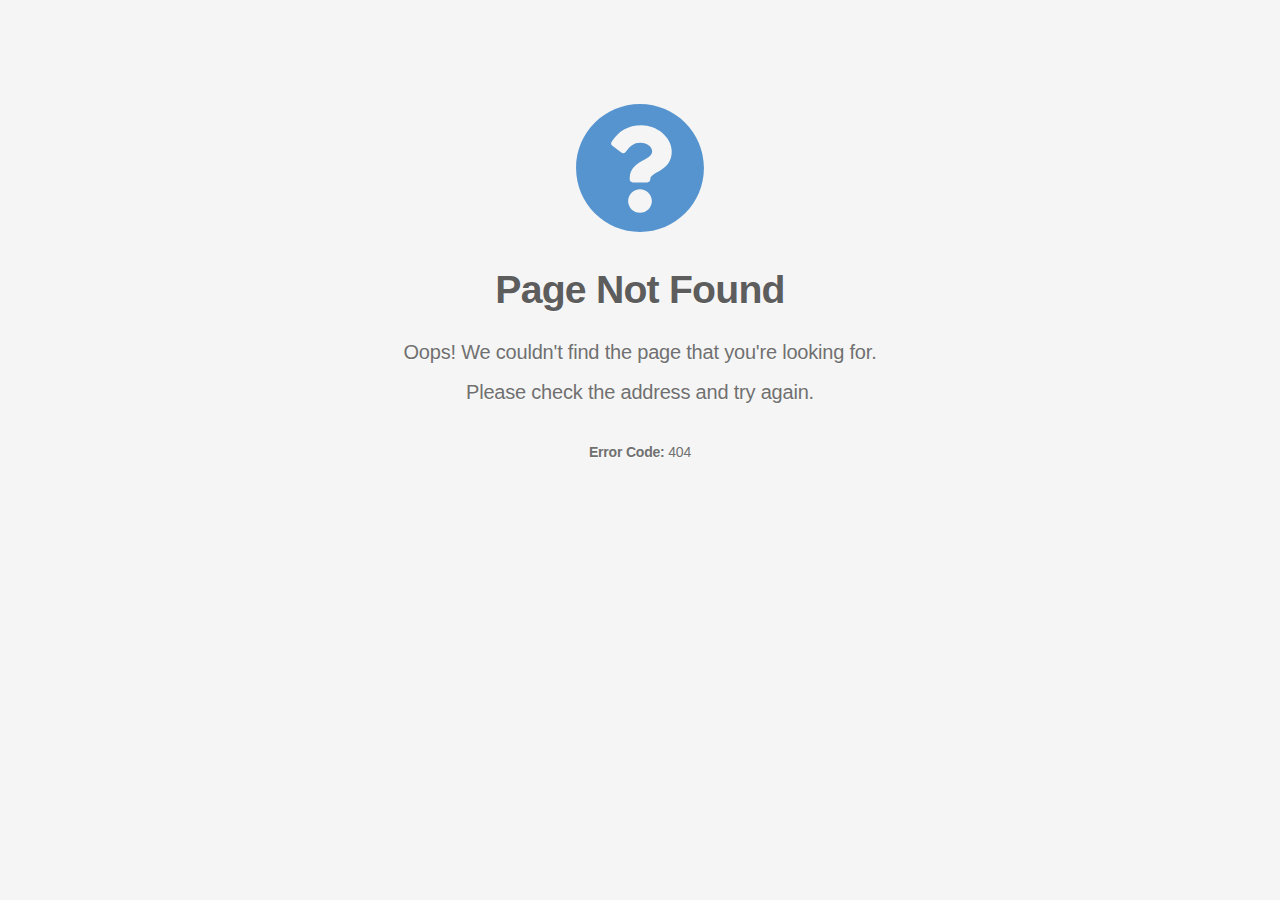
<file: assets/coloredbg.html>
<!doctype html>
<html lang="en">
	<head>
		<meta charset="utf-8" />
		<meta name="viewport" content="width=device-width, initial-scale=1" />
		<title>Page Not Found</title>
		<style>
			body {
				background-color: #f5f5f5;
				margin-top: 8%;
				color: #5d5d5d;
				font-family:
					-apple-system, BlinkMacSystemFont, "Segoe UI", Roboto, "Helvetica Neue", Arial,
					"Noto Sans", sans-serif, "Apple Color Emoji", "Segoe UI Emoji", "Segoe UI Symbol",
					"Noto Color Emoji";
				text-shadow: 0px 1px 1px rgba(255, 255, 255, 0.75);
				text-align: center;
			}

			h1 {
				font-size: 2.45em;
				font-weight: 700;
				color: #5d5d5d;
				letter-spacing: -0.02em;
				margin-bottom: 30px;
				margin-top: 30px;
			}

			.container {
				width: 100%;
				margin-right: auto;
				margin-left: auto;
			}

			.animate__animated {
				animation-duration: 1s;
				animation-fill-mode: both;
			}

			.animate__fadeIn {
				animation-name: fadeIn;
			}

			.info {
				color: #5594cf;
				fill: #5594cf;
			}

			.error {
				color: #c92127;
				fill: #c92127;
			}

			.warning {
				color: #ffcc33;
				fill: #ffcc33;
			}

			.success {
				color: #5aba47;
				fill: #5aba47;
			}

			.icon-large {
				height: 132px;
				width: 132px;
			}

			.description-text {
				color: #707070;
				letter-spacing: -0.01em;
				font-size: 1.25em;
				line-height: 20px;
			}

			.footer {
				margin-top: 40px;
				font-size: 0.7em;
			}

			@keyframes fadeIn {
				from {
					opacity: 0;
				}
				to {
					opacity: 1;
				}
			}
		</style>
	</head>
	<body>
		<div class="container">
			<div class="row">
				<div class="col">
					<div class="animate__animated animate__fadeIn">
						<svg
							class="info icon-large fa-question-circle"
							xmlns="http://www.w3.org/2000/svg"
							viewBox="0 0 512 512"
						>
							<path
								d="M504 256c0 136.997-111.043 248-248 248S8 392.997 8 256C8 119.083 119.043 8 256 8s248 111.083 248 248zM262.655 90c-54.497 0-89.255 22.957-116.549 63.758-3.536 5.286-2.353 12.415 2.715 16.258l34.699 26.31c5.205 3.947 12.621 3.008 16.665-2.122 17.864-22.658 30.113-35.797 57.303-35.797 20.429 0 45.698 13.148 45.698 32.958 0 14.976-12.363 22.667-32.534 33.976C247.128 238.528 216 254.941 216 296v4c0 6.627 5.373 12 12 12h56c6.627 0 12-5.373 12-12v-1.333c0-28.462 83.186-29.647 83.186-106.667 0-58.002-60.165-102-116.531-102zM256 338c-25.365 0-46 20.635-46 46 0 25.364 20.635 46 46 46s46-20.636 46-46c0-25.365-20.635-46-46-46z"
							></path>
						</svg>
					</div>
					<h1 class="animate__animated animate__fadeIn">Page Not Found</h1>
					<div class="description-text animate__animated animate__fadeIn">
						<p>Oops! We couldn't find the page that you're looking for.</p>
						<p>Please check the address and try again.</p>
						<section class="footer"><strong>Error Code:</strong> 404</section>
					</div>
				</div>
			</div>
		</div>
	</body>
</html>
</file>
<file: css/style.css>
/*Table of Contents
/*Table of Contents
01 body
02 Helper Classes
   02-1 short codes
03 navigation
   03-1 side menu
04 owl carousel
05 revolution slider
06 half-section
07 page-header
08 work process
09 our team
10 gallery portfolio
11 mobile apps & features
12 Counters
13 pricings
14 background parallax
15 Testimonials
16 Partner
17 our blog
   17-1 sidebar
   17-2 widgets
18 Ccntact US
19 404 error
20 Accordions 
21 footer
22 preloader


/*Table Of Contents ends */


/*Global Styling*/
@import url('https://fonts.googleapis.com/css?family=Open+Sans:300,400,600,700|Raleway:200,300,400,500,600,700,800');
body {
    padding: 0;
    margin: 0;
    font-family: 'Raleway', sans-serif;
    font-size: 1rem;
    color: #a5a5a5;
    overflow-x: hidden !important;
    overflow-y: auto !important;
}
body.full-page {
   overflow: hidden !important;
}

html {
    font-size: 16px;
}
ol,ul {
    margin: 0;
    padding: 0;
    list-style: none;
}
a, a:hover, a:focus {
    outline: none;
    text-decoration: none;
    color: inherit;
}
input:focus{
    outline: none;
}

h1,h2,h3,h4,h5,h6 {
    margin: 0;
}
h1 {
    font-size: 3.75rem;
}
h2 {
    font-size: 3.5rem;
}
h3 {
    font-size: 1.875rem;
}
h4 {
    font-size: 1.25rem;
}
h5{
    font-size: 1rem;
}
h6{
    font-size: 0.875rem;
}
p{
   font-size: 14px;
}
p.title {
   font-size: 1rem;
}
.block{
    display: block;
}
.italic {
	font-style: italic;
}
button{
    line-height: 1;
}


/*common font family*/
p, .heading-title > span, .process-wrapp li > .pro-step,
.progress-bars .progress p, .progress-bars .progress .progress-bar span,
.price-table .ammount .dur, .pagination li > a, .counters .count_nums,
.price-table .ammount h2, .price-table ul li, .webcats li a > span,
.getin_form .form-control{
    font-family: 'Open Sans', sans-serif;
}

/*fontAwesome*/
.zeus.tparrows.tp-rightarrow::before,
.zeus.tparrows.tp-leftarrow::before,
.price-table ul li > span::before,
.testimonial-quote h3::before, 
.testimonial-quote h3::after,
blockquote.blockquote::before{
	font-family:'FontAwesome';
}

/* Helper Classes & Shorcodes */
.padding {
    padding: 7.5rem 0;
}
.padding_top {
    padding-top:7.5rem;
}
.padding_bottom {
    padding-bottom: 7.5rem;
}
.margin_bottom {
    margin-bottom: 7.5rem;
}
.margin_top {
    margin-top: 7.5rem;
}
.padding_half {
    padding: 4.375rem 0;
}
.margin_half {
    margin: 4.375rem 0;
}
.padding_bottom_half {
    padding-bottom: 4.375rem;
}
.margin_bottom_half{
    margin-bottom: 4.375rem;
}
.padding_top_half {
    padding-top: 4.375rem;
}
.heading_space {
    margin-bottom: 4.125rem;
}
.bottom5 {
    margin-bottom: 5px;
}
.bottom10 {
    margin-bottom: 10px;
}
.top10 {
    margin-top: 10px;
}
.bottom15 {
    margin-bottom: 15px;
}
.top15 {
    margin-top: 15px;
}
.top20 {
    margin-top: 20px;
}
.bottom20 {
    margin-bottom: 20px;
}
.bottom25 {
    margin-bottom: 25px;
}
.top25 {
    margin-top: 25px;
}
.bottom30 {
    margin-bottom: 30px;
}
.top30 {
    margin-top: 30px;
}
.bottom35 {
    margin-bottom: 35px;
}
.top40 {
    margin-top: 40px;
}
.bottom40 {
    margin-bottom: 40px;
}
.bottom45 {
    margin-bottom: 45px;
}
.top50 {
    margin-top: 50px;
}
.top60{
    margin-top: 60px;
}
.bottom60{
    margin-bottom: 60px;
}
.bottom0 {
    margin-bottom: 0;
}
.nomargin {
    margin: 0;
}
.nopadding{
    padding: 0;
}
.fontbold{
   font-weight: bold;
}
.fontmedium {
   font-weight: 500;
}
.font-light{
   font-weight: 300;
}
.font-xlight {
   font-weight: 200;
}
.bglight {
    background: #f6f6f6;
}
.bgdefault {
    background: #00bcd4;
}
.whitecolor {
    color: #ffffff;
}
.darkcolor {
    color: #212331;
}
.extradark-color {
    color: #212331;
}
.defaultcolor {
    color: #00bcd4;
}
section{
    position: relative;
}
.container-padding {
	padding-left: 2.25rem;
	padding-right: 2.25rem;
}
.gradient_bg{
    background: -webkit-linear-gradient(90deg, #423f9c 31%, #862359 69%);
    background: -webkit-gradient(linear, left top, right top, color-stop(31%, #423f9c), color-stop(69%, #862359));
    background: -webkit-linear-gradient(left, #423f9c 31%, #862359 69%);
    background: -o-linear-gradient(left, #423f9c 31%, #862359 69%);
    background: linear-gradient(90deg, #423f9c 31%, #862359 69%);
}
.gradient_bg_default{
    background: -webkit-linear-gradient(90deg, #00e4ce 31%, #00abc9 69%);
    background: -webkit-gradient(linear, left top, right top, color-stop(31%, #00e4ce), color-stop(69%, #00abc9));
    background: -webkit-linear-gradient(left, #00e4ce 31%, #00abc9 69%);
    background: -o-linear-gradient(left, #00e4ce 31%, #00abc9 69%);
    background: linear-gradient(90deg, #00e4ce 31%, #00abc9 69%);
}
.gradient_bg_alt{
    background: -webkit-linear-gradient(90deg, #90A4AE 31%, #607D8B 69%);
    background: -webkit-gradient(linear, left top, right top, color-stop(31%, #90A4AE), color-stop(69%, #607D8B));
    background: -webkit-linear-gradient(left, #90A4AE 31%, #607D8B 69%);
    background: -o-linear-gradient(left, #90A4AE 31%, #607D8B 69%);
    background: linear-gradient(90deg, #90A4AE 31%, #607D8B 69%);
}

/*heading Titles */
.heading-title > span{
    font-size: 1.25rem;
    display: block;
    text-transform: capitalize;
    color: #00bcd4;
}
.whitecolor.heading-title > span{
    color: #fff;
}
.heading-title h2{
   font-weight: 300;
}


/*img wrap*/
.image {
    overflow: hidden;
}
a.image{
    display: block;
}
.image img {
    width: 100%;
    display: block;
}
.image, .image img {
    position: relative;
}

 /*hover on images*/
.hover-effect::before,
.hover-effect::after {
   content: "";
   background: #fff;
   height: 0;
   width: 0;
   z-index: 1;
   position: absolute;
   -webkit-transition-duration: 1.3s;
	-o-transition-duration: 1.3s;
	transition-duration: 1.3s;
}
.hover-effect::before {
	right: 0;
	opacity: 1;
	top: 0;
}
.hover-effect::after {
	bottom: 0;
	opacity: .7;
	left: 0;
}
.hover-effect:hover::after, .hover-effect:hover::before {
	height: 100%;
	opacity: 0;
	width: 100%;
}


/*to align elements center*/
.center-block {
   display: -webkit-box;
   display: -webkit-flex;
   display: -moz-box;
   display: -ms-flexbox;
   display: flex;
   -webkit-box-pack: center;
   -webkit-justify-content: center;
   -moz-box-pack: center;
   -ms-flex-pack: center;
   justify-content: center;
   -webkit-box-orient: vertical;
   -webkit-box-direction: normal;
   -webkit-flex-direction: column;
   -moz-box-orient: vertical;
   -moz-box-direction: normal;
   -ms-flex-direction: column;
   flex-direction: column;
   -webkit-box-align: center;
   -webkit-align-items: center;
   -moz-box-align: center;
   -ms-flex-align: center;
   align-items: center;
}
/*Back To Top*/
.back-top {
   color: #fff;
   right: 20px;
   font-size: 26px;
   position: fixed;
   z-index: 1600;
   opacity: 0;
   visibility: hidden;
   bottom: 70px;
   background: -webkit-linear-gradient(90deg, #423f9c, #862359);
   background: -webkit-gradient(linear, left top, right top, color-stop(#423f9c), color-stop(#862359));
   background: -webkit-linear-gradient(left, #423f9c, #862359);
   background: -o-linear-gradient(left, #423f9c, #862359);
   background: -webkit-gradient(linear, left top, right top, from(#423f9c), to(#862359));
   background: linear-gradient(90deg, #423f9c, #862359);
   -webkit-transform: scale(0);
   -ms-transform: scale(0);
   -o-transform: scale(0);
   transform: scale(0);
   height: 40px;
   width: 40px;
   text-align: center;
   line-height: 36px;
   -webkit-border-radius: 50%;
   border-radius: 50%;
}
.back-top-visible {
   -webkit-transform: scale(1);
   -ms-transform: scale(1);
   -o-transform: scale(1);
   transform: scale(1);
   opacity: 1;
   visibility: visible;
}
.back-top::before {
   content: "";
   top: 0;
   left: 0;
   right: 0;
   bottom: 0;
   position: absolute;
   z-index: -1;
   -webkit-border-radius: 50%;
   border-radius: 50%;
   opacity: 0;
   visibility: hidden;
   background: -webkit-linear-gradient(90deg, #643094, #00bcd4);
   background: -webkit-gradient(linear, left top, right top, color-stop(#643094), color-stop(#00bcd4));
   background: -webkit-linear-gradient(left, #643094, #00bcd4);
   background: -o-linear-gradient(left, #643094, #00bcd4);
   background: -webkit-gradient(linear, left top, right top, from(#643094), to(#00bcd4));
   background: linear-gradient(90deg, #643094, #00bcd4);
}
.back-top:hover::before, .back-top:focus::before {
   opacity: 1;
   visibility: visible;
}
.back-top:hover, .back-top:focus {
   color: #fff;
}

/* ----- Social Icons ----- */
ul.social-icons-simple li,
ul.social-icons li {
   display: inline-block;
}
ul.social-icons li a {
   height: 36px;
   line-height: 36px;
   width: 36px;
   font-size: 17px;
   -webkit-border-radius: 50%;
   border-radius: 50%;
   margin: 0 0.1rem;
   text-align: center;
   display: block;
   color: #676767;
   background: #00bcd4;
}
ul.social-icons.whitebg li a {
   background: #fff;
}
ul.social-icons-simple li a {
   height: 24px;
   line-height: 24px;
   width: 24px;
   margin: 0 8px;
   font-size: 18px;
   text-align: center;
   display: inline-block;
}
ul.social-icons.white li a,
ul.social-icons-simple.white li a{
    color: #fff;
}
ul.social-icons-simple li:last-child a,
ul.social-icons li:last-child a{
    margin-right: 0;
}
ul.social-icons-simple li:first-child a,
ul.social-icons li:first-child a{
    margin-left: 0;
}
ul.social-icons-simple li a:hover, 
ul.social-icons-simple li a:focus{
    color: #00bcd4;
}
ul.social-icons li a:hover, 
ul.social-icons li a:focus,
ul.social-icons.white li a:hover, 
ul.social-icons.white li a:focus{
    color: #fff;
   -webkit-box-shadow: 0 0 15px 30px #00bcd4 inset;
   box-shadow: 0 0 15px 30px #00bcd4 inset;
}



/*-----Buttons-----*/
.button {
   position: relative;
   display: inline-block;
   font-size: 13px;
   padding: 1rem 2.5rem;
   line-height: 1;
   text-transform: uppercase;
   text-align: center;
   font-weight: bold;
   z-index: 1;
   border: 1px solid transparent;
   -webkit-border-radius: 30px;
   border-radius: 30px;
   overflow: hidden;
}
.square-layout .button {
   -webkit-border-radius: 0;
   border-radius: 0;
}
.btnprimary, .btnprimary-alt{
    background: #00bcd4;
}
.btnsecondary{
   background: #643094;
}
.btnwhite{
    background: #fff;
    color: #212331;
}
.btnwhite-hole {
   background: transparent;
   border: 1px solid #fff;  
}
.btnwhite:hover, .btnwhite:focus{
    background: #00bcd4;
}

.btnwhite-hole:hover, .btnwhite-hole:focus {
   color: #212331;
   background: #fff;
}
.button > i {
	vertical-align: middle;
    margin-top: -3px;
}
.btnprimary:hover, .btnprimary:focus{
   background: #643094;
   border: 1px solid #643094;
}
.btnprimary-alt:hover, .btnprimary-alt:focus {
   background: transparent;
   border: 1px solid #00bcd4;
   color: #00bcd4;
}
.rev_slider .btnprimary-alt:hover, .rev_slider .btnprimary-alt:focus {
   background: transparent;
   border: 1px solid #fff;
}

.btnsecondary:hover, .btnsecondary:focus {
   background: #00bcd4;
   border: 1px solid #00bcd4;
}
.btnsecondary.hvrwhite:hover, .btnsecondary.hvrwhite:focus,
.btnprimary.hvrwhite:hover, .btnprimary.hvrwhite:focus {
   background: #fff;
   border: 1px solid #fff;
   color: #212331;
}

.btn-gradient-hvr::before {
    background: -webkit-linear-gradient(90deg, #423f9c, #862359);
    background: -webkit-gradient(linear, left top, right top, color-stop(#423f9c), color-stop(#862359));
    background: -webkit-linear-gradient(left, #423f9c, #862359);
    background: -o-linear-gradient(left, #423f9c, #862359);
    background: -webkit-gradient(linear, left top, right top, from(#423f9c), to(#862359));
    background: linear-gradient(90deg, #423f9c, #862359);
}
.btn-gradient-hvr::before,
.scndry-gradient-hvr::before {
   content: "";
   left: 0; right: 0;
   top: 0; bottom: 0;
   position: absolute;
   z-index: -1;
   opacity: 0; visibility: hidden;
}
.scndry-gradient-hvr::before {
    background: -webkit-linear-gradient(90deg, #00e4ce 31%, #00abc9 69%);
    background: -webkit-gradient(linear, left top, right top, color-stop(31%, #00e4ce), color-stop(69%, #00abc9));
    background: -webkit-linear-gradient(left, #00e4ce 31%, #00abc9 69%);
    background: -o-linear-gradient(left, #00e4ce 31%, #00abc9 69%);
    background: linear-gradient(90deg, #00e4ce 31%, #00abc9 69%);
}
.btn-gradient-hvr:hover::before,
.btn-gradient-hvr:focus::before,
.scndry-gradient-hvr:hover::before,
.scndry-gradient-hvr:focus::before{
   opacity: 1;
   visibility: visible;
}
.btn-gradient-hvr:hover, .btn-gradient-hvr:focus {
   border-color: #643094;
}
.scndry-gradient-hvr:hover, .scndry-gradient-hvr:focus {
   border-color: #00bcd4;
}

.btnwhite-hole, .btnwhite:hover, .btnwhite:focus,
.btnprimary, .btnsecondary, .btnprimary-alt,
.btnprimary:hover, .btnprimary:focus,
.btnsecondary:hover, .btnsecondary:focus,
.rev_slider .btnprimary-alt:hover, .rev_slider .btnprimary-alt:focus{
   color: #fff;
}



/* transitions common*/
a, *::before, *::after,img, span, input, button,
 .navbar, .fixedmenu, .tp-bullet, .owl-dot, .owl-prev, .owl-next{
    -webkit-transition: all .3s ease;
    -o-transition: all .3s ease;
    transition: all .3s ease;
}
i::before,i::after{
    -webkit-transition: all 0s !important;
    -o-transition: all 0s !important;
    transition: all 0s !important;
}

/*-------------------------------*/
    /*Navigation Starts */
/*-------------------------------*/
.navbar {
   padding-bottom: 0;
   padding-top: 0;
   z-index: 1000;
}
.navbar-toggler:focus {
   outline: 0;
   box-shadow: none;
}
.center-brand {
   padding-top: 1rem;
   padding-bottom: 1rem;
}
.center-brand, .transparent-bg {
	left: 0;
	top: 0;
}
.center-brand, .transparent-bg, 
.fixed-bottom, .bg-transparent-light,
.bg-transparent-white,
.bg-invisible, .boxed-nav {
   position: absolute;
   width: 100%;
}
.bg-invisible .container {
   opacity: 0;
   visibility: hidden;
}
.fixed-bottom {
   bottom: 0;
}
.bg-white {
   position: relative;
}
.bg-white,
.boxed-nav .container {
   background: #fff;
}
.boxed-nav {
   top: 20px;
   
}
.fixedmenu {
   top: 0;
   left: 0;
   right: 0;
   position: fixed;
   margin: 0;
   padding-bottom: 0;
   padding-top: 0;
   z-index: 1002;
   -webkit-animation-name: animationFade;
   -o-animation-name: animationFade;
   animation-name: animationFade;
   -webkit-animation-duration: 1s;
   -o-animation-duration: 1s;
   animation-duration: 1s;
   -webkit-animation-fill-mode: both;
   -o-animation-fill-mode: both;
   animation-fill-mode: both;

   -webkit-box-shadow: 0 10px 10px -10px rgba(0, 0, 0, 0.35);
   box-shadow: 0 10px 10px -10px rgba(0, 0, 0, 0.35);
   background: -webkit-linear-gradient(90deg, #423f9c 31%, #862359 69%);
   background: -webkit-gradient(linear, left top, right top, color-stop(31%, #423f9c), color-stop(69%, #862359));
   background: -webkit-linear-gradient(left, #423f9c 31%, #862359 69%);
   background: -o-linear-gradient(left, #423f9c 31%, #862359 69%);
   background: linear-gradient(90deg, #423f9c 31%, #862359 69%);
}
.center-brand.fixedmenu,
.bg-white.fixedmenu,
.bg-transparent-light.fixedmenu,
.bg-transparent-white.fixedmenu,
.bg-invisible.fixedmenu,
.boxed-nav.fixedmenu {
   background: #fff;
}
.fixed-bottom.fixedmenu{
   bottom: auto;
   -webkit-animation: none;
   -o-animation: none;
   animation: none;
}
.bg-invisible.fixedmenu .container {
   opacity: 1;
   visibility: visible;
}
@-webkit-keyframes animationFade {
    from {
        opacity: 0;
        -webkit-transform: translate3d(0, -100%, 0);
        transform: translate3d(0, -100%, 0);
    }
    to {
        opacity: 1;
        -webkit-transform: none;
        transform: none;
    }
}
@-o-keyframes animationFade {
    from {
        opacity: 0;
        -webkit-transform: translate3d(0, -100%, 0);
        transform: translate3d(0, -100%, 0);
    }
    to {
        opacity: 1;
        -webkit-transform: none;
        -o-transform: none;
        transform: none;
    }
}
@keyframes animationFade {
    from {
        opacity: 0;
        -webkit-transform: translate3d(0, -100%, 0);
        transform: translate3d(0, -100%, 0);
    }
    to {
        opacity: 1;
        -webkit-transform: none;
        -o-transform: none;
        transform: none;
    }
}
.nav-whitebg {
   background: #fff;
   -webkit-transition: all .9s ease;
   -o-transition: all .9s ease;
   transition: all .9s ease;
}
.navbar.sidebar-nav {
	background: #fff;
	border: none;
	display: inline-table;
	width: 290px;
	-webkit-border-radius: 0;
	border-radius: 0;
	position: fixed;
	top: 0;
	z-index: 110;
	height: 100%;
	padding: 3rem 2rem;
	border-right: 1px solid rgba(0,0,0,.07);
	left: 0;
	overflow-x: hidden;
}

.navbar-brand  {
   margin: 16px 0;
   padding: 0;
   width: 140px;
   position: relative;
}
.center-brand .navbar-brand {
   position: absolute;
   left: 0;
   right: 0;
   margin: 0 auto;
   text-align: center;
   top: 50%;
   -webkit-transform: translateY(-50%);
   -ms-transform: translateY(-50%);
   -o-transform: translateY(-50%);
   transform: translateY(-50%);
   padding: 0;
}
.navbar-brand > img {
   max-width: 100%;
}
.navbar.fixedmenu .logo-default,
.navbar  .logo-scrolled{
	display: none;
}
.navbar.fixedmenu .logo-scrolled,
.navbar .logo-default{
   display: inline-block;
}

.navbar.sidebar-nav .navbar-nav {
	-webkit-box-orient: vertical;
	-webkit-box-direction: normal;
	-webkit-flex-direction: column;
	-moz-box-orient: vertical;
	-moz-box-direction: normal;
	-ms-flex-direction: column;
	flex-direction: column;
	width: 100%;
}
.navbar-nav .nav-item {
	margin: 16px 5px;
   position: relative; 
}
.navbar.sidebar-nav .navbar-nav .nav-item {
   margin: 10px 0;
}
.navbar-nav .nav-item:first-child {
   margin-left: 0;
}
.navbar-nav .nav-item:last-child {
   margin-right: 0;
}
.navbar-nav .nav-link {
   padding: 8px 1.25rem !important;
   font-weight: 500;
   text-transform: capitalize;
   font-size: 14px;
   color: #212331;
   position: relative;
   -webkit-border-radius: 20px;
   border-radius: 20px;
   overflow: hidden;
}
.sidebar-nav .navbar-nav .nav-link {
   padding-left: 0 !important;
   padding-right: 0 !important;
}
.square-layout .navbar-nav .nav-link {
   -webkit-border-radius: 0;
   border-radius: 0;
   border: 1px solid transparent;
}
.center-brand .navbar-nav .nav-link,
.transparent-bg .navbar-nav .nav-link,
.fixed-bottom .navbar-nav .nav-link{
   color: #fff;
}
.center-brand.fixedmenu .navbar-nav .nav-link {
   color: #212331;
}
.navbar-nav .nav-link:hover,
.navbar-nav .nav-link:focus,
.sidebar-nav .navbar-nav .nav-link.active{
   color: #00bcd4;
}
.fixedmenu .navbar-nav .nav-link.active,
.fixedmenu .navbar-nav .nav-link.active:hover,
.fixedmenu .navbar-nav .nav-link.active:focus,
.center-brand.fixedmenu .navbar-nav .nav-link.active{
   background: #00bcd4;
   color: #fff;
}
.square-layout .navbar-nav .nav-link.active,
.square-layout .navbar-nav .nav-link:hover,
.square-layout .navbar-nav .nav-link:focus{
   border: 1px solid #c1c1c1;
   background: transparent !important;
}
.square-layout .fixedmenu .navbar-nav .nav-link.active,
.square-layout .fixedmenu .navbar-nav .nav-link:hover,
.square-layout .fixedmenu .navbar-nav .nav-link:focus{
   border: 1px solid #c1c1c1;
   background: transparent !important;
   color: #212331 !important;
}

.center-brand .navbar-nav .nav-link:first-of-type {
   background: rgba(0,0,0,0);
}

  
/*toggle responsive*/
.navbar-toggler {
   position: relative;
   border: none;
   border-radius: 0;
}

.navbar-toggler:focus,
.navbar-toggler:active {
   outline: 0;
}
.navbar-toggler span {
   display: block;
   background: #fff;
   height: 2px;
   width: 25px;
   margin-top: 4px;
   margin-bottom: 4px;
   -webkit-transform: rotate(0deg);
   -o-transform: rotate(0deg);
   -ms-transform: rotate(0deg);
   transform: rotate(0deg);
   position: relative;
   left: 0;
   opacity: 1;
}
.bg-white .navbar-toggler span,
.bg-transparent-light .navbar-toggler span,
.bg-invisible .navbar-toggler span,
.navbar.sidebar-nav .navbar-toggler span,
.boxed-nav .navbar-toggler span {
   background: #212331;
}
.center-brand.fixedmenu .navbar-toggler span {
   background: -webkit-linear-gradient(90deg, #643094, #00bcd4);
   background: -webkit-gradient(linear, left top, right top, color-stop(#643094), color-stop(#00bcd4));
   background: -webkit-linear-gradient(left, #643094, #00bcd4);
   background: -o-linear-gradient(left, #643094, #00bcd4);
   background: -webkit-gradient(linear, left top, right top, from(#643094), to(#00bcd4));
   background: linear-gradient(90deg, #643094, #00bcd4);
}
.navbar-toggler span:nth-child(1),
.navbar-toggler span:nth-child(3) {
   -webkit-transition: transform .35s ease-in-out;
   -o-transition: transform .35s ease-in-out;
   -webkit-transition: -webkit-transform .35s ease-in-out;
   transition: -webkit-transform .35s ease-in-out;
   -o-transition: -o-transform .35s ease-in-out;
   transition: transform .35s ease-in-out;
   transition: transform .35s ease-in-out, -webkit-transform .35s ease-in-out, -o-transform .35s ease-in-out;
}
.navbar-toggler:not(.collapsed) span:nth-child(1) {
   position: absolute;
   left: 12px;
   top: 10px;
   -webkit-transform: rotate(135deg);
   -o-transform: rotate(135deg);
   -ms-transform: rotate(135deg);
   transform: rotate(135deg);
   opacity: 0.9;
}
.navbar-toggler:not(.collapsed) span:nth-child(2) {
    height: 3px;
    visibility: hidden;
    background-color: transparent;
}
.navbar-toggler:not(.collapsed) span:nth-child(3) {
    position: absolute;
    left: 12px;
    top: 10px;
    -webkit-transform: rotate(-135deg);
    -o-transform: rotate(-135deg);
    -ms-transform: rotate(-135deg);
    transform: rotate(-135deg);
    opacity: 0.9;
}


/*-----Side Menu----*/
.side-menu {
	width: 40%;
	position: fixed;
	right: 0;
	top: 0;
	background: #00bcd4;
	z-index: 1032;
	height: 100%;
	-webkit-transform: translate3d(100%, 0, 0);
	transform: translate3d(100%, 0, 0);
	-webkit-transition: -webkit-transform .5s ease;
	transition: -webkit-transform .5s ease;
	-o-transition: -o-transform .5s ease;
	transition: transform .5s ease;
	transition: transform .5s ease, -webkit-transform .5s ease, -o-transform .5s ease;
	transition: transform .5s ease, -webkit-transform .5s ease;
	overflow: hidden;
}
.side-menu.left {
   left: 0; right: auto;
   -webkit-transform: translate3d(-100%, 0, 0);
	transform: translate3d(-100%, 0, 0);
}
.side-menu.before-side {
   width: 280px;
}
.just-sidemenu .side-menu {
    background: -webkit-linear-gradient(90deg, #423f9c, #862359);
	background: -webkit-gradient(linear, left top, right top, color-stop(#423f9c), color-stop(#862359));
	background: -webkit-linear-gradient(left, #423f9c, #862359);
	background: -o-linear-gradient(left, #423f9c, #862359);
	background: -webkit-gradient(linear, left top, right top, from(#423f9c), to(#862359));
	background: linear-gradient(90deg, #423f9c, #862359);
}
.transparent-sidemenu .side-menu {
    background: rgba(0,0,0,.95);
}
.side-menu.side-menu-active,
.side-menu.before-side{
	-webkit-transform: translate3d(0, 0, 0);
	transform: translate3d(0, 0, 0);
}
.pul-menu .side-menu.side-menu-active {
   visibility: visible; opacity: 1;
}
.side-menu .navbar-brand {
   margin: 0 0 2.5rem 0;
 }

/*Side overlay*/
#close_side_menu {
    position: fixed;
    top: 0;
    left: 0;
    width: 100%;
    height: 100%;
    background-color: #000;
    -webkit-transition: opacity 300ms cubic-bezier(0.895, 0.03, 0.685, 0.22);
    -o-transition: opacity 300ms cubic-bezier(0.895, 0.03, 0.685, 0.22);
    transition: opacity 300ms cubic-bezier(0.895, 0.03, 0.685, 0.22);
    display: none;
    z-index: 1031;
    opacity: 0.4;
}

/*side clode btn*/
.side-menu .btn-close {
	height: 33px;
	width: 33px;
   background: none;
	-webkit-box-shadow: 0 4px 4px -4px rgba(0,0,0,0.15);
	box-shadow: 0 4px 4px -4px rgba(0,0,0,0.15);
	-webkit-border-radius: 50%;
	border-radius: 50%;
	display: inline-block;
	text-align: center;
	position: absolute;
	top: 30px;
	right: 15px;
	cursor: pointer;
}
.side-menu.before-side .btn-close{
   display: none;
}
.just-sidemenu #sidemenu_toggle {
	position: fixed;
	z-index: 999;
	/*background: #fff;*/
	right: 0;
	top: 16px;
	-webkit-border-radius: 2px;
	border-radius: 2px;
	-webkit-box-shadow: 0 0 20px rgba(0, 0, 0, .15);
	box-shadow: 0 0 20px rgba(0, 0, 0, .15);
}
.side-menu .btn-close::before, .side-menu .btn-close::after {
	position: absolute;
	left: 16px;
	content: ' ';
	height: 24px;
	width: 2px;
	background: #fff;
	top: 5px;
}
.side-menu .btn-close:before {
  -webkit-transform: rotate(45deg);
  -ms-transform: rotate(45deg);
  -o-transform: rotate(45deg);
  transform: rotate(45deg);
}
.side-menu .btn-close:after {
  -webkit-transform: rotate(-45deg);
  -ms-transform: rotate(-45deg);
  -o-transform: rotate(-45deg);
  transform: rotate(-45deg);
}

/*side open btn*/
.sidemenu_btn {
	-webkit-transition: all .3s linear;
	-o-transition: all .3s linear;
	transition: all .3s linear;
	width: 36px;
	padding: 6px;
	margin-right: 1rem;
	position: absolute;
	right: 15px;
}
.sidemenu_btn.left {
   left: 15px;
   right: auto;
}
.sidemenu_btn > span {
   height: 2px;
   width: 100%;
   background: #212331;
   display: block;
}
.center-brand .sidemenu_btn > span,
.transparent-bg .sidemenu_btn > span,
.fixed-bottom .sidemenu_btn > span,
.just-sidemenu .toggle_white.sidemenu_btn > span,
.bg-invisible .sidemenu_btn > span,
.boxed-nav .sidemenu_btn > span {
   background: #fff;
}
.center-brand.fixedmenu .sidemenu_btn > span,
.bg-invisible.fixedmenu .sidemenu_btn > span,
.boxed-nav.fixedmenu .sidemenu_btn > span {
   background: #212331;
}
.sidemenu_btn > span:nth-child(2) {
   margin: 4px 0;
}

.side-menu .inner-wrapper {
	padding: 2.5rem 5rem;
	height: 100%;
	position: relative;
	overflow-y: auto;
	display: -webkit-box;
	display: -webkit-flex;
	display: -moz-box;
	display: -ms-flexbox;
	display: flex;
	-webkit-box-align: center;
	-webkit-align-items: center;
	-moz-box-align: center;
	-ms-flex-align: center;
	align-items: center;
	text-align: left;
	-webkit-flex-wrap: wrap;
	-ms-flex-wrap: wrap;
	flex-wrap: wrap;
}
.pul-menu.pushwrap .side-menu .inner-wrapper{
   padding: 3.5rem 2.5rem;
}
.side-menu .side-nav {
   margin-bottom: 30px;
   display: block;
}
.side-nav .navbar-nav .nav-item{
   display: block;
   margin: 10px 0; padding: 0 !important;
   opacity: 0;
   -webkit-transition: all 0.8s ease 500ms;
   -o-transition: all 0.8s ease 500ms;
   transition: all 0.8s ease 500ms;
   
   -webkit-transform: translateY(30px);
   -ms-transform: translateY(30px);
   -o-transform: translateY(30px);
   transform: translateY(30px);
}
.side-nav .navbar-nav .nav-item:first-child {
   -webkit-transition-delay: .1s;
   -o-transition-delay: .1s;
   transition-delay: .1s;
}
.side-nav .navbar-nav .nav-item:nth-child(2){
   -webkit-transition-delay: .2s;
   -o-transition-delay: .2s;
   transition-delay: .2s;
}
.side-nav .navbar-nav .nav-item:nth-child(3) {
   -webkit-transition-delay: .3s;
   -o-transition-delay: .3s;
   transition-delay: .3s; 
}
.side-nav .navbar-nav .nav-item:nth-child(4) {
   -webkit-transition-delay: .4s;
   -o-transition-delay: .4s;
   transition-delay: .4s;
}
.side-nav .navbar-nav .nav-item:nth-child(5) {
   -webkit-transition-delay: .5s;
   -o-transition-delay: .5s;
   transition-delay: .5s;
}
.side-nav .navbar-nav .nav-item:nth-child(6) {
   -webkit-transition-delay: .6s;
   -o-transition-delay: .6s;
   transition-delay: .6s;
}
.side-nav .navbar-nav .nav-item:nth-child(7) {
   -webkit-transition-delay: .7s;
   -o-transition-delay: .7s;
   transition-delay: .7s;
}
.side-nav .navbar-nav .nav-item:nth-child(8) {
   -webkit-transition-delay: .8s;
   -o-transition-delay: .8s;
   transition-delay: .8s;
}
.side-nav .navbar-nav .nav-item:nth-child(9) {
   -webkit-transition-delay: .9s;
   -o-transition-delay: .9s;
   transition-delay: .9s;
}
.side-menu.side-menu-active .side-nav .navbar-nav .nav-item {
   -webkit-transform: translateY(0);
   -ms-transform: translateY(0);
   -o-transform: translateY(0);
   transform: translateY(0);
   opacity: 1;
}
.side-nav .navbar-nav .nav-link {
	display: inline-table;
	color: #fff;
	padding: 2px 0 3px 0 !important;
	font-size: 1.5rem;
	font-weight: 300;
	line-height: normal;
	position: relative;
    -webkit-border-radius: 0;
    border-radius: 0;
}
.side-nav .navbar-nav .nav-link::after{
   content: "";
   position: absolute;
   background: #fff;
   display: inline-block;
	width: 0;
   height: 3px;
   bottom: 0; left: 0;
   overflow: hidden;
	-webkit-transition: all 0.5s cubic-bezier(0, 0, 0.2, 1);
	-o-transition: all 0.5s cubic-bezier(0, 0, 0.2, 1);
	transition: all 0.5s cubic-bezier(0, 0, 0.2, 1);
}
.transparent-sidemenu .side-nav .navbar-nav .nav-link::after {
   display: none;
}
.side-nav .navbar-nav .nav-link:hover::after,
.side-nav .navbar-nav .nav-link:focus::after,
.side-nav .navbar-nav .nav-link.active::after {
	width: 100%;
} 
.side-nav .navbar-nav .nav-link.active {
   background: transparent;  
}
.transparent-sidemenu .side-nav .navbar-nav .nav-link:hover,
.transparent-sidemenu .side-nav .navbar-nav .nav-link:focus {
   margin-left: 5px;
}
.side-menu p{
   font-size: 13px;
   margin-top: .5rem;
   margin-bottom: 0;
}

/*Header Social Icons*/
.navbar .social-icons li a {
   height: 28px; width: 28px;
   line-height: 28px;
   font-size: 14px;
}
.sidebar-nav .social-icons {
   position: absolute;
   bottom: 30px;
}
.side-menu .social-icons-simple li a:hover,
.side-menu .social-icons-simple li a:focus {
   color: #fff;
}

/*wrapper on opened sidebar*/
.wrapper {
   padding-left: 290px;
}
.wrapper .full-screen {
   width: 100% !important;
}


@media (max-width: 1366px) {
   .center-brand .sidemenu_btn {
      right: 0;
   }
} 
@media (max-width: 1200px) {
   
   .side-menu .inner-wrapper {
      padding: 2rem 3.5rem;
   }
   
}
@media (min-width: 1025px) and (max-width: 1091px) {
   .navbar-nav.ml-auto {
      margin-right: 30px;
   }
   .sidemenu_btn {
      right: 0;
   }
}
@media (max-width: 1024px) {
   
   .boxed-nav .sidemenu_btn {
      display: none !important;
   }
   .center-brand .navbar-brand{
      width: 100px; 
   }
   .navbar-nav .nav-link {
      font-size: 13px;
   }
}
@media (min-width: 810px) and (max-width: 1024px) {
   .sidemenu_btn {
      position: relative;
   }
}
@media (max-width: 992px) {
   .boxed-nav {
      background: #fff;
   }
   .center-brand .navbar-brand {
      position: relative;
      top: auto;
      margin: 16px 0;
      -webkit-transform: translateY(0);
      -ms-transform: translateY(0);
      -o-transform: translateY(0);
      transform: translateY(0);
   }
   .navbar-nav .nav-item {
      margin: 5px 0;
   }
   .center-brand .navbar-nav .nav-link, 
   .transparent-bg .navbar-nav .nav-link {
      background: #00bcd4;
      color: #fff;
   }
   .center-brand.fixedmenu .navbar-nav .nav-link, 
   .transparent-bg.fixedmenu .navbar-nav .nav-link {
      background: transparent;
   }
   
   .side-menu {
      width: 50%;
   }
   .side-menu .inner-wrapper {
      padding: 2rem 2.5rem;
   }
   
   .side-nav .navbar-nav .nav-link {
      font-size: 2rem;
   }
   
}
@media (max-width: 768px) {
   .center-brand .navbar-brand{
      width: 100px; 
   }
   .side-menu {
      width: 55%;
   }
   .side-nav .navbar-nav .nav-link {
      font-size: 1.5rem;
   }
}

@media (max-width: 767px) {
   .navbar.sidebar-nav {
      width: 100%;
      height: auto;
      padding: 0 1rem;
      display: -webkit-box;
      display: -webkit-flex;
      display: -moz-box;
      display: -ms-flexbox;
      display: flex;
   }
   .wrapper {
      padding-left: 0;
   }
   .sidemenu_btn {
      margin-top: 4px;
      right: 0;
      position: absolute;
   }
   .side-menu {
      width: 300px;
   }
   .side-nav .navbar-nav .nav-item {
      margin: 5px 0;
   }
   .side-nav p {
      display: none;
   }
   .sidebar-nav .social-icons{
      display: none;
   }
}

/*-------------------------------*/
    /*Navigation Ends */
/*-------------------------------*/	


/*-------------------------------*/
    /*OWl Slider*/
/*-------------------------------*/
/*Dots*/
.owl-dots {
   margin-top: 2rem;
   text-align: center;
}
.vertical-dot .owl-dots {
   display: inline-table;
   width: 24px;
   position: absolute;
   top: 50%;
   -webkit-transform: translateY(-50%);
   -ms-transform: translateY(-50%);
   -o-transform: translateY(-50%);
   transform: translateY(-50%);
   right: 40px;
}
.owl-dots .owl-dot {
   height: 12px;
   width: 12px;
   background: transparent;
   margin: 2px 3px;
   position: relative;
   border: 1px solid #00bcd4;
   display: inline-block;
   -webkit-border-radius: 50%;
   border-radius: 50%;
   background: rgba(255, 255, 255, .35);
   cursor: pointer;
}
#text-fading .owl-dots .owl-dot {
	background: #fff;
	border: none;
}s
.vertical-dot .owl-dots .owl-dot {
   border: none;
   background: rgba(255, 255, 255, .5);
}

.owl-dots .owl-dot::after {
   background-color: #00bcd4;
   -webkit-border-radius: 50%;
   border-radius: 50%;
   content: "";
   height: 100%;
   left: 0;
   opacity: 0;
   position: absolute;
   -webkit-transform: translate3d(0, 100%, 0);
   transform: translate3d(0, 100%, 0);
   visibility: hidden;
   width: 100%;
}
.vertical-dot .owl-dots .owl-dot::after {
   display: none;
}
.vertical-dot .owl-dots .owl-dot.active {
   height: 15px;
   width: 15px;
   background: #fff;
}
.owl-dots .owl-dot.active::after,
.owl-dots .owl-dot:hover:after {
   opacity: 1;
   -webkit-transform: translate3d(0, 0, 0);
   transform: translate3d(0, 0, 0);
   visibility: visible;
}

.animate-out {
  -webkit-animation-delay : 0ms;
  -o-animation-delay : 0ms;
  animation-delay : 0ms;
}

/*Buttons*/
.owl-nav .owl-prev{
    left: 5px;
}
.owl-nav .owl-next{
    right: 5px;
}
.owl-nav .owl-prev, .owl-nav .owl-next{
    background: #00bcd4;
	font-size: 14px;
	width: 36px;
	height: 36px;
	line-height: 36px;
	text-align: center;
    position: absolute;
    top: 50%;
    -webkit-border-radius: 50%;
    border-radius: 50%;
    -webkit-transform: translateY(-50%);
    -ms-transform: translateY(-50%);
    -o-transform: translateY(-50%);
    transform: translateY(-50%);
    color: #fff;
    opacity: 0;
    visibility: hidden;
}
.owl-carousel:hover .owl-nav .owl-prev, 
.owl-carousel:hover .owl-nav .owl-next {
   opacity: 1;
   visibility: visible;
}
.owl-nav .owl-prev:hover, .owl-nav .owl-next:hover,
.owl-nav .owl-prev:focus, .owl-nav .owl-next:focus{
	background: #643094;
}

/*Service Slider*/
#services-slider {
	margin: -140px 0 0;
   min-height: 350px;
   position: relative;
   z-index: 21;
}
#services-slider.owl-carousel .owl-stage-outer{
   padding-top: 25px;
   padding-bottom: 25px;
}
#services-slider .service-box{
   position: relative;
   padding: 3rem 1rem;
   background: #00bcd4;
   color: #fff;
   text-align: center;
   -webkit-transition: all .5s ease .1s;
   -o-transition: all .5s ease .1s;
   transition: all .5s ease .1s;
   z-index: 2;
   overflow: hidden;
}
#services-slider .service-box::before {
   content: "";
   top: -100px;
   left: 0;
   bottom: 0;
   right: 0;
   position: absolute;
   z-index: -1;
   visibility: hidden;
   opacity: 0;
   background: -webkit-linear-gradient(90deg, #00e4ce 31%, #00abc9 69%);
   background: -webkit-gradient(linear, left top, right top, color-stop(31%, #00e4ce), color-stop(69%, #00abc9));
   background: -webkit-linear-gradient(left, #00e4ce 31%, #00abc9 69%);
   background: -o-linear-gradient(left, #00e4ce 31%, #00abc9 69%);
   background: linear-gradient(90deg, #00e4ce 31%, #00abc9 69%);
}
#services-slider .owl-item.center .service-box::before {
   background: -webkit-linear-gradient(90deg, #423f9c 31%, #862359 69%);
   background: -webkit-gradient(linear, left top, right top, color-stop(31%, #423f9c), color-stop(69%, #862359));
   background: -webkit-linear-gradient(left, #423f9c 31%, #862359 69%);
   background: -o-linear-gradient(left, #423f9c 31%, #862359 69%);
   background: linear-gradient(90deg, #423f9c 31%, #862359 69%);
}
#services-slider .service-box > span {
	display: inline-block;
	font-size: 32px;
	height: 50px;
	width: 50px;
	overflow: hidden;
}
#services-slider .service-box > span > i {
   -webkit-transition: all .9s ease .2s;
   -o-transition: all .9s ease .2s;
   transition: all .9s ease .2s;
}
#services-slider .service-box h4{
   font-weight: bold;
}
#services-slider .service-box:hover span {
   font-size: 38px;
}
#services-slider .owl-item.center .service-box {
   background: #643094;
   padding: 4.5rem 1rem;
   margin-top: -25px;
}
#services-slider .service-box:hover::before {
    opacity: 1;
    visibility: visible;
    top: 0;
}



@media screen and (max-width: 768px) {
   #services-slider {
      margin: -70px 0 0;
   }
}

/*-------------------------------*/
    /*OWL Slider ends*/
/*-------------------------------*/


/*-------------------------------*/
      /*Revolution SLider*/
/*-------------------------------*/
#main-banner .fontbold {
   font-weight: 800;
}
.tp-bullet {
   height: 15px;
   width: 15px;
   -webkit-border-radius: 50%;
   border-radius: 50%;
   background: rgba(255, 255, 255, .3);
}
.tp-bullet:hover, .tp-bullet:focus{
   background: rgba(255, 255, 255, .6);
}
.tp-bullet::before {
   content: "";
   height: 100%; width: 100%;
   -webkit-border-radius: 50%;
   border-radius: 50%;
   -webkit-transform: scale(.5);
   -ms-transform: scale(.5);
   -o-transform: scale(.5);
   transform: scale(.5);
   position: absolute;
   left: 0; top: 0;
   background: #fff;
   opacity: 0;
   -webkit-transform-origin: 50% 50%;
   -ms-transform-origin: 50% 50%;
   -o-transform-origin: 50% 50%;
   transform-origin: 50% 50%;
}
.tp-bullet.selected::before {
   opacity: 1;
   -webkit-transform: scale(1.1);
   -ms-transform: scale(1.1);
   -o-transform: scale(1.1);
   transform: scale(1.1);
}

.uranus .tp-bullet-inner{
   background: #00bcd4;
}
.uranus .tp-bullet::before {
   display: none;
}
.uranus .tp-bullet.selected, .uranus .tp-bullet:hover {
    -webkit-box-shadow: 0 0 0 2px #643094;
    box-shadow: 0 0 0 2px #643094;
}
.uranus .tp-bullet.selected .tp-bullet-inner, 
.uranus .tp-bullet:hover .tp-bullet-inner {
   background: #643094;
}

.tp-carousel-wrapper {
	cursor: url(../images/openhand.cur), move;
}
.rev_slider li.rev_gradient::after {
   background: -webkit-linear-gradient(90deg, #48459f, #8a2a5d);
   background: -webkit-gradient(linear, left top, right top, color-stop(#48459f), color-stop(#8a2a5d));
   background: -webkit-linear-gradient(left, #48459f, #8a2a5d);
   background: -o-linear-gradient(left, #48459f, #8a2a5d);
   background: -webkit-gradient(linear, left top, right top, from(#48459f), to(#8a2a5d));
   background: linear-gradient(90deg, #48459f, #8a2a5d); 
}
.rev_slider li.rev_gradient::after,
.banner-overlay::after  {
   content: "";
   position: absolute;
   left: 0;
   right: 0;
   top: 0;
   bottom: 0;
}
.banner-overlay::after {
   background: rgba(0,0,0,.39);
}
.zeus.tparrows.tp-rightarrow::before{
   content: "\f105";
}
.zeus.tparrows.tp-leftarrow::before {
   content: "\f104";
}
/*
@media (max-width: 767px) {
   .rev_slider .button {
	display: inline-block !important;
      left: 50% !important;
      -webkit-transform: translateX(-50%) !important;
      -ms-transform: translateX(-50%) !important;
      -o-transform: translateX(-50%) !important;
      transform: translateX(-50%) !important;
   }
}*/


/*-------------------------------*/
/* Main Banner Ends*/
/*-------------------------------*/


/*-------------------------------*/
    /* Horizontal Half Blocks*/
/*-------------------------------*/
.half-section{
    width: 100%;
}
.half-section,
.half-section .img-container{
    position: relative;
    overflow: hidden;
}
.half-section .img-container{}
.half-section .imgone{
    background: url("../images/split-img1.jpg") no-repeat;
}
.half-section .imgtwo{
    background: url("../images/split-img2.jpg") no-repeat;   
}
@media (min-width: 768px) and (max-width: 1024px){
   .split-box .padding {
	padding: 3rem 0;
}
}
@media (max-width: 992px){
   .split-box{
      padding-left: 15px;
      padding-right: 15px;
   }
   .half-section .img-container {
      margin-bottom: 25px;
   }
   
}
@media screen and (max-width: 767px) {
  #twocopies .half-section:first-of-type .container-fluid {
      border-bottom: 1px solid #ececec;
   }
}


/*-------------------------------*/
    /*Horizontal Half Blocks ends*/
/*-------------------------------*/


/*-------------------------------*/
    /*Page Headers */
/*-------------------------------*/
.page-header {
   background: url(../images/page-header.jpg) no-repeat;
   background-position: center center;
   -webkit-background-size: cover;
   background-size: cover;
   background-attachment: fixed;
   width: 100%;
}
.page-header .page-titles {
   position: relative;
   margin-top: 5rem;
   text-transform: capitalize;
}
.breadcrumb {
	background: transparent;
	padding: 0;
}
.breadcrumb .breadcrumb-item {
	color: #fff;
   font-size: 14px;
}
.breadcrumb .breadcrumb-item:hover,
.breadcrumb .breadcrumb-item:focus,
.breadcrumb .breadcrumb-item.active {
	color: #00bcd4;
}
#particles canvas {
	position: absolute;
}

/*-------------------------------*/
    /*Page Headers */
/*-------------------------------*/


/*-------------------------------*/
    /* Work Process */
/*-------------------------------*/
.process-wrapp {
   margin: auto;
   overflow: hidden;
   display: table;
   table-layout:fixed;
   /* margin: 0 15px; */
}
.process-wrapp, .process-wrapp li,
.process-wrapp li > .pro-step {
   position: relative;
   z-index: 1;
}
.process-wrapp li {
   text-align: center;
   padding: 70px  15px 0 15px;
   display: table-cell;
}
.process-wrapp li:hover {
   cursor: pointer;
}
.process-wrapp li > .pro-step {
   display: inline-block;
   height: 90px;
   width: 90px;
   line-height: 90px;
   border: 1px solid #fff;
   font-size: 28px;
   font-weight: 600;
   color: #fff;
   text-align: center;
   -webkit-border-radius: 50%;
   border-radius: 50%;
}
.process-wrapp li p:first-child {
   font-size: 15px;
}
.process-wrapp li p:last-child {
   font-size: 13px;
}
.process-wrapp li:hover > .pro-step {
   -webkit-box-shadow: 0 0 25px 50px #fff inset;
   box-shadow: 0 0 25px 50px #fff inset;
   color: #00bcd4;
}
.process-wrapp li::before, .process-wrapp li::after {
    content: "";
    height: 1px;
    top: 115px;
    background: rgba(255,255,255, .5);
    position: absolute;
    width: 50%;
    z-index: -1;
    margin: 0 -45px;
}
.process-wrapp li:first-child::before,
.process-wrapp li:last-child::after {
   opacity: 0;
   visibility: hidden;
}
.process-wrapp li::before {
   left: 0;
}
.process-wrapp li::after {
   right: 0;
}
.my-process{
   margin: auto;
}
/*process with box */
.process-number {
   background: #fff;
   padding: 0 1rem 2.5rem 1rem;
   position: relative;
   text-align: center;
   -webkit-border-radius: 5px;
   border-radius: 5px;
}
.process-number,
.process-number .pro-step {
   -webkit-transition: all .5s linear;
   -o-transition: all .5s linear;
   transition: all .5s linear;
}
.process-number:hover {
   -webkit-box-shadow: 0 0 20px rgba(0, 0, 0, .15);
   box-shadow: 0 0 20px rgba(0, 0, 0, .15);
   cursor: pointer;
}
.process-number .pro-step {
	font-weight: bold;
	font-size: 1.75rem;
	font-family: 'Open Sans', sans-serif;
	margin-right: 5px;
	color: #fff;
	line-height: 1;
	background: #00bcd4;
	height: 50px;
	width: 50px;
	text-align: center;
	line-height: 50px;
	-webkit-border-radius: 50%;
	border-radius: 50%;
	display: inline-block;
	margin-top: -50px;
}
.process-number .pro-step::after {
	content: "";
	height: 5px;
	width: 5px;
	-webkit-border-radius: 50%;
	border-radius: 50%;
	display: inline-block;
	background: #fff;
	margin-left: 3px;
}
.process-number.even .pro-step{
   background: #643094;
}

/*Process icoin inside*/
.process-number.iconic {
   padding: 2.5rem 1rem;
}
.process-number.iconic > span {
	height: 90px;
	width: 90px;
	-webkit-border-radius: 50%;
	border-radius: 50%;
	line-height: 90px;
	display: inline-block;
	text-align: center;
	font-size: 48px;
	background: #00bcd4;
	color: #fff;
}
.process-number.iconic:hover > span {
   -webkit-box-shadow: 0 0 20px 45px #643094 inset;
   box-shadow: 0 0 20px 45px #643094 inset;
}


@media screen and (max-width: 992px) {
   .process-wrapp {
      text-align: center;
   }
   .process-wrapp li {
      display: inline-block;
      max-width: 300px;
   }
   .process-wrapp li:first-child::before,
   .process-wrapp li:last-child::after {
      opacity: 1;
      visibility: visible;
   }
}


/*-------------------------------*/
    /*Work Process ends */
/*-------------------------------*/


/*-------------------------------*/
    /* Our Team */
/*-------------------------------*/
.team-box,
.team-box .team-content {
   -webkit-transition: all .5s ease-in .1s;
   -o-transition: all .5s ease-in .1s;
   transition: all .5s ease-in .1s;
}
.team-box {
   position: relative;
   padding: 20px 20px 100px 20px;
   overflow: hidden;
}
.team-box.grey-shade {
	padding: 0;
   background: #f6f6f6;
}
.team-box.no-hover {
   padding: 0;
   overflow: inherit;
}
.team-box::before {
   content: "";
   border: 20px solid #fff;
   position: absolute;
   left: 0;
   right: 0;
   top: 0;
   bottom: 50px;
}
.team-box.grey-shade::before,
.team-box.no-hover::before {
   display: none;
}
.team-box.grey-shade img{
   -webkit-filter: grayscale(100%);
   filter: grayscale(100%);
}
.team-box.grey-shade:hover img {
   -webkit-filter: grayscale(0);
   filter: grayscale(0);
}
.team-box .team-content {
   padding: 30px 1.25rem;
   position: absolute;
   overflow: hidden;
   bottom: 0;
   left: 20px;
   right: 20px;
   -webkit-transform: translateY(53%);
   -ms-transform: translateY(53%);
   -o-transform: translateY(53%);
   transform: translateY(53%);
   text-align: center;
}
.team-box.single .team-content {
   -webkit-transform: translateY(38%);
   -ms-transform: translateY(38%);
   -o-transform: translateY(38%);
   transform: translateY(38%);
}
.team-box.no-hover .team-content { 
   -webkit-box-shadow: 0px 10px 5px -10px #b7b7b7;
   box-shadow: 0px 10px 5px -10px #b7b7b7;
   background: #fff;
}
.team-box.no-hover .team-content,
.team-box.grey-shade .team-content {
   -webkit-transform: none;
   -ms-transform: none;
   -o-transform: none;
   transform: none;
   position: relative;
   left: 0; right: 0;
}

.team-box .team-content h3 {
   font-weight: normal;
   font-size: 1.75rem;
}
.team-box.no-hover .team-content h3 {
   color: #212331;
}
.team-box .team-content p {
   font-size: 12px;
}
.team-box.no-hover .team-content p {
   font-size: 12px;
   margin-bottom: 10px;
}
.team-box:hover .team-content,
.team-box.single:hover .team-content {
   -webkit-transform: translateY(0);
   -ms-transform: translateY(0);
   -o-transform: translateY(0);
   transform: translateY(0);
}
.team-box.no-hover .team-content::before {
   content: "";
   height: 100%;
   width: 100%;
   background: -webkit-linear-gradient(90deg, #423f9c, #862359);
   background: -webkit-gradient(linear, left top, right top, color-stop(#423f9c), color-stop(#862359));
   background: -webkit-linear-gradient(left, #423f9c, #862359);
   background: -o-linear-gradient(left, #423f9c, #862359);
   background: -webkit-gradient(linear, left top, right top, from(#423f9c), to(#862359));
   background: linear-gradient(90deg, #423f9c, #862359);
   position: absolute;
   left: 0;
   top: 0;
   opacity: 0;
   visibility: hidden;
   z-index: -1;
}
.team-box.no-hover:hover .team-content::before {
   opacity: 1;
   visibility: visible;
}
.team-box.no-hover:hover .team-content::before,
.team-box.no-hover:hover .team-content,
.team-box.no-hover:hover .team-content h3 ,
.team-box.no-hover:hover .team-content ul.social-icons li a {
   color: #fff;
}

.team-box .overlay {
   top: 0; left: 0;
   right: 0; bottom: 0;
}
.team-box:hover .overlay {
	opacity: 1;
	visibility: visible;
	-webkit-border-radius: 0;
	border-radius: 0;
}
 
.team-box ul.social-icons li a {
   height: 30px;
   width: 30px;
   line-height: 30px;
   font-size: 14px;
}
.team-box ul.social-icons.white{}

/*Progress Bars*/
.progress-bars .progress {
	position: relative;
	overflow: visible;
	height: 12px;
	-webkit-border-radius: 3px;
	border-radius: 3px;
   opacity: 0;
}
.progress-bars .progress + .progress {
	margin-top: 40px;
}
.progress-bars .progress p {
	margin-bottom: 10px;
	position: relative;
	left: 0;
	display: inline-block;
}
.progress-bars .progress p,
.progress-bars .progress .progress-bar span {
   top: -24px;
}
.progress-bars .progress .progress-bar {
	float: none;
	position: absolute;
	height: 100%;
    -webkit-border-radius: 3px;
	border-radius: 3px;
	-webkit-transition: width 1s ease-in-out .3s;
	-o-transition: width 1s ease-in-out .3s;
	transition: width 1s ease-in-out .3s;
    background: -webkit-linear-gradient(90deg, #f6663f 31%, #ed145b 69%);
    background: -webkit-gradient(linear, left top, right top, color-stop(31%, #f6663f), color-stop(69%, #ed145b));
    background: -webkit-linear-gradient(left, #f6663f 31%, #ed145b 69%);
    background: -o-linear-gradient(left, #f6663f 31%, #ed145b 69%);
    background: linear-gradient(90deg, #f6663f 31%, #ed145b 69%);
}
.progress-bars .progress .progress-bar span {
	display: contents;
	position: absolute;
	right: 0;
	width: 40px;
	padding: 0;
}

@media (max-width: 992px) {
   .team-box {
      padding: 20px 20px 89px 20px;
   }
   .team-box .team-content {
      -webkit-transform: translateY(56%);
      -ms-transform: translateY(56%);
      -o-transform: translateY(56%);
      transform: translateY(56%);
   }
   .team-box.single .team-content {
      -webkit-transform: translateY(40%);
      -ms-transform: translateY(40%);
      -o-transform: translateY(40%);
      transform: translateY(40%);
   }
}

@media (max-width: 768px) {
   .team-box {
      padding: 20px 20px 85px 20px;
   }
   .team-box .team-content {
      -webkit-transform: translateY(57%);
      -ms-transform: translateY(57%);
      -o-transform: translateY(57%);
      transform: translateY(57%);
   }
 
}

/*-------------------------------*/
    /*Our Team ends */
/*-------------------------------*/


/*-------------------------------*/
    /* Gallery Portfolio */
/*-------------------------------*/
/*filters*/
.cbp-l-filters .cbp-filter-item {
   cursor: pointer;
   margin: 0 .2rem;
   display: inline-block;
}
.cbp-l-filters .cbp-filter-item span {
   color: #b7b7b7;
   display: inline-block;
   font-size: 14px;
   font-weight: bold;
   text-transform: capitalize;
   position: relative;
   padding: 5px 1.125rem;
   -webkit-border-radius: 20px;
   border-radius: 20px;
   border: 1px solid #b7b7b7;
}
.cbp-l-filters .cbp-filter-item-active {
   cursor: default;
}
.cbp-l-filters .cbp-filter-item:hover span {
    border: 1px solid #643094;
   color: #fff;
   background: #643094;
}
.cbp-l-filters .cbp-filter-item-active span,
.cbp-l-filters .cbp-filter-item:focus span {
   border: 1px solid #00bcd4;
   color: #fff;
   background: #00bcd4;
}
#portfolio_top {
   position: relative;
   overflow: hidden;
}
#portfolio_top::before,
#portfolio_top::after {
   content: '';
   position: absolute;
   left: 0;
   right: 0;
   background: #fff;
   height: 90px;
   width: 100%;
}
#portfolio_top::before {
   top: 0;
}
#portfolio_top::after {
   bottom: 0;
}
.text_wrap {
   padding: 50px 2rem 0.5rem 2rem;
}
.itemshadow .cbp-item-wrapper {
   -webkit-box-shadow: 0 0 4px 1px rgba(101, 101, 101, 0.2);
   box-shadow: 0 0 4px 1px rgba(101, 101, 101, 0.2);
   padding-bottom: 2px;
   padding-top: 5px;
}
.border-portfolio .cbp-item img {
   border: 20px solid #fff;
}
.bottom-text {
   display: table;
}
.bottom-text > .cells {
   display: table-cell;
   vertical-align: middle;
   padding: 15px;
}
.bottom-text p {
   font-size: 15px;
   margin-bottom: 0;
}
.bottom-text .port_head {
   font-weight: bold;
   font-size: 5.625rem;
   line-height: 1;
   font-family: 'Open Sans', sans-serif;
}

/*Overlays*/
.overlay {
   position: absolute;
   left: 20px; top: 20px;
   right: 20px; bottom: 20px;
   opacity: 0;
   visibility: hidden;
   z-index: 1;
   -webkit-border-radius: 50%;
   border-radius: 50%;
   background: rgba(0, 207, 204, .9);
   -webkit-transition: all .5s ease-in .1s;
   -o-transition: all .5s ease-in .1s;
   transition: all .5s ease-in .1s;
}
.simple_overlay .overlay{
   -webkit-border-radius: 0;
   border-radius: 0;
}
.dark_overlay .overlay {
   background: rgba(33,35,49, .9);
}
.cbp-item:hover .overlay,
.cbp-item:focus .overlay {
	opacity: 1; visibility: visible;
   -webkit-border-radius: 0;
   border-radius: 0;
}
.cbp-item:hover .overlay{
   opacity: 1; visibility: visible;
}
.overlay > .plus{
   display: inline-block;
   height: 70px;
   width: 70px;
   position: relative;
   overflow: hidden;
}
.overlay > .plus::before,
.overlay > .plus::after {
   content: " ";
   position: absolute;
   background: #fff;
}
.overlay > .plus::after {
  height: 2px;
  margin-top: -1px;
  top: 50%;
  left: 5px;
  right: 5px;
}
.overlay > .plus::before {
  width: 2px;
  margin-left: -1px;
  left: 50%;
  top: 5px;
  bottom: 5px;
}
.overlay p {
   font-size: 13px;
}
.gradient_text {
	background: -webkit-gradient(linear,left top, right top,from(#00e3ce) , to(#00abc9));
	background: -webkit-linear-gradient(left,#00e3ce , #00abc9);
	background: -o-linear-gradient(left,#00e3ce , #00abc9);
	background: linear-gradient(90deg,#00e3ce , #00abc9);
	-webkit-background-clip: text;
	-webkit-text-fill-color: transparent;
}

/*Single Porfolio*/
.item-one {
   background: url(../images/bg-single-1.jpg) no-repeat;
}
.item-two {
   background: url(../images/bg-single-2.jpg) no-repeat;
}
.item-three {
   background: url(../images/bg-single-3.jpg) no-repeat;
}
.item-four {
   background: url(../images/bg-single-4.jpg) no-repeat;
}
.item-five {
   background: url(../images/bg-single-5.jpg) no-repeat;
}
.item-six {
   background: url(../images/bg-single-6.jpg) no-repeat;
}
.item-seven {
   background: url(../images/bg-single-7.jpg) no-repeat;
}
.item-eight {
   background: url(../images/bg-single-8.jpg) no-repeat;
}
.item-nine {
   background: url(../images/bg-single-9.jpg) no-repeat;
}

.single-items {
   background-attachment: fixed;
   background-position: center center;
   -webkit-background-size: cover;
   background-size: cover;
   position: relative;
   width: 100%;
}

@media (max-width: 768px) {
   #portfolio_top::after {
      background: inherit;
   }
   .bottom-text > .cells {
      display: table;
   }
}

@media (max-width: 767px) {
   #portfolio_top::before {
      display: none;
   }
   #portfolio_top .text_wrap {
      padding-top: 0;
   }
   #portfolio_top .bottom-text {
      text-align: center;
      display: block;
   }
   .bottom-text > .cells {
      display: inline-block;
      width: 100%;
      padding: 30px 15px;
   }

}



/*-------------------------------*/
    /*Gallery ends */
/*-------------------------------*/


/*-------------------------------*/
    /* Mobile Apps & Features */
/*-------------------------------*/

/*single feature*/
.single-feature, .bg-apps {
   position: relative;
}
/*apps background*/
.bg-apps {
   background: url(../images/bg-apps.jpg) no-repeat;
   background-attachment: fixed;
   background-position: center center;
   -webkit-background-size: cover;
   background-size: cover;
}
.bg-apps .image {}

/*app features*/
.feature-item .icon {
   -webkit-transition: all .5s ease-in;
   -o-transition: all .5s ease-in;
   transition: all .5s ease-in;
}
.opacities {
   opacity: .5;
}
#app-feature .feature-item {
	padding: 15px 0;
}
#app-feature .feature-item:hover {
   cursor: pointer;
}
.feature-item img,
.feature-item .icon{
   display: inline-block;
}
.feature-item img {
	max-width: 290px;
}
.feature-item h4 {
	font-weight: 600;
	color: #222222;
	font-size: 1.125rem;
	margin-bottom: 10px;
}
.feature-item .icon {
	background: #00bcd4;
	width: 90px;
	height: 90px;
	text-align: center;
	position: relative;
	-webkit-border-radius: 50%;
	border-radius: 50%;
	z-index: 1;
	font-size: 34px;
	line-height: 90px;
	color: #fff;
}
.feature-item .icon::before {
	content: "";
	background: transparent;
	top: 1px;
	left: 1px;
	bottom: 1px;
	right: 1px;
	position: absolute;
	-webkit-border-radius: 50%;
	border-radius: 50%;
	border: 4px solid #fff;
}
.feature-item:hover .icon {
    -webkit-animation: itg_pulse 1s infinite;
    -o-animation: itg_pulse 1s infinite;
    animation: itg_pulse 1s infinite;
    -webkit-box-shadow:0 0 0 0 rgba(100, 48, 148, 1);
    box-shadow:0 0 0 0 rgba(100, 48, 148, 1);
}

@-webkit-keyframes itg_pulse {
    0% {
        -webkit-box-shadow: 0 0 0 5px rgba(100, 48, 148, 0.9);
        box-shadow: 0 0 0 5px rgba(100, 48, 148, 0.9);
    }
    25% {
        -webkit-box-shadow: 0 0 0 10px rgba(100, 48, 148, 0.6);
        box-shadow: 0 0 0 10px rgba(100, 48, 148, 0.6);
    }
    70% {
        -webkit-box-shadow: 0 0 0 15px rgba(100, 48, 148, 0.3);
        box-shadow: 0 0 0 15px rgba(100, 48, 148, 0.3);
    }
    100% {
        -webkit-box-shadow: 0 0 0 60px rgba(100, 48, 148, 0.1);
        box-shadow: 0 0 0 20px rgba(100, 48, 148, 0.1);
    }
}
@-o-keyframes itg_pulse {
    0% {
        box-shadow: 0 0 0 5px rgba(100, 48, 148, 0.9);
    }
    25% {
        box-shadow: 0 0 0 10px rgba(100, 48, 148, 0.6);
    }
    70% {
        box-shadow: 0 0 0 15px rgba(100, 48, 148, 0.3);
    }
    100% {
        box-shadow: 0 0 0 20px rgba(100, 48, 148, 0.1);
   }
}
@keyframes itg_pulse {
    0% {
        -webkit-box-shadow: 0 0 0 5px rgba(100, 48, 148, 0.9);
        box-shadow: 0 0 0 5px rgba(100, 48, 148, 0.9);
    }
    25% {
        -webkit-box-shadow: 0 0 0 10px rgba(100, 48, 148, 0.6);
        box-shadow: 0 0 0 10px rgba(100, 48, 148, 0.6);
    }
    70% {
        -webkit-box-shadow: 0 0 0 15px rgba(100, 48, 148, 0.3);
        box-shadow: 0 0 0 15px rgba(100, 48, 148, 0.3);
    }
    100% {
        -webkit-box-shadow: 0 0 0 60px rgba(100, 48, 148, 0.1);
        box-shadow: 0 0 0 20px rgba(100, 48, 148, 0.1);
   }
}

#app-feature .feature-item:hover .icon {
   background: #643094;
} 
#app-feature .content-left {
   text-align: right;
}
#app-feature .content-right {
   text-align: left;
}
#app-feature .content-left span {
	float: right;
	margin-left: 15px;
}
#app-feature .content-right span {
	float: left;
	margin-right: 15px;
}
#app-feature .content-left .text{
   margin-right: 105px;
}
#app-feature .content-right .text{
   margin-left: 105px;
}

.feature-item.active {
   background: #f7f7f7;
}
.image.mobile-apps > img {
   opacity: 0;
}
.image.mobile-apps.active > img {
   opacity: 1;
}


@media screen and (max-width: 992px) {
   #app-feature,
   #app-feature .content-left,
   #app-feature .content-right {
      text-align: center;
   }
   #app-feature .feature-item {
      padding: 0;
      max-width: 300px;
      display: inline-block;
      float: none;
   }
   #app-feature .content-left span,
   #app-feature .content-right span {
      float: none;
      margin: 0 auto 15px auto;
      display: inline-block;
   }

   #app-feature .content-left .text,
   #app-feature .content-right .text {
      margin: 0;
   }
}

/*-------------------------------*/
    /*Mobile Apps ends */
/*-------------------------------*/


/*-------------------------------*/
    /* Counters */
/*-------------------------------*/
.fact-iconic, .counter-photo {
   position: relative;
}
.counter-photo ::before {
	content: "";
	position: absolute;
	right: 0;
	bottom: 17px;
	background: #00bcd4;
	top: 10px;
	left: 10px;
	bottom: 0;
	display: inline-block;
	z-index: 1;
}
.counter-photo img {
	z-index: 2;
	padding: 0 15px 15px 0;
}
.fact-iconic h3, .counters .count_nums {
   font-weight: bold;
}
.fact-iconic h3::after {
   content: "";
   height: 3px;
   width: 50px;
   background: #ffffff;
   display: block;
   margin-top: 15px;
}
.text-center .fact-iconic h3::after,
.text-center.fact-iconic h3::after {
   margin-left: auto;
   margin-right: auto;
}
.icon-counters.table-display {
	display: table;
}
.icon-counters .img-icon {
   text-align: center;
   font-size: 40px;
   height: 70px;
   width: 70px;
   line-height: 70px;
   -webkit-border-radius: 50%;
   border-radius: 50%;
   -webkit-transition: all .7s ease-in .3s;
   -o-transition: all .7s ease-in .3s;
   transition: all .7s ease-in .3s;
   -webkit-transform-style: preserve-3d;
   transform-style: preserve-3d;
}
.bg-counter-light .icon-counters .img-icon {
   height: 100px;
   width: 100px;
   line-height: 100px;
   -webkit-transition: all .3s ease;
   -o-transition: all .3s ease;
   transition: all .3s ease;
}
.icon-counters.table-display .img-icon {
	display: table-cell;
	vertical-align: middle;
	font-size: 50px;
	width: 90px;
}
.icon-counters.table-display .img-icon,
.icon-counters.table-display:hover .img-icon,
.bg-counter-light .icon-counters .img-icon,
.bg-counter-light .icon-counters:hover .img-icon {
   -webkit-transform: none;
   -ms-transform: none;
   -o-transform: none;
   transform: none;
}
.icon-counters:hover .img-icon {
   -webkit-transform: rotateY(180deg);
   -o-transform: rotateY(180deg);
   transform: rotateY(180deg);
}
.bg-counter-light .icon-counters:hover .img-icon {
   color: #fff;
   background: #00bcd4;
}
.icon-counters .img-icon,
.counters .count_nums, .counters i {
   display: inline-block;
}
.counters .count_nums {
   font-size: 1.875rem;
}
.icon-counters.table-display .count_nums {
   font-size: 2.5rem;
}
.counters .count_nums, .counters i {
   vertical-align: middle;
}
.bg-counter-light {
   background: url(../images/bg-counter-light.jpg) no-repeat;
   background-attachment: fixed;
   background-position: center center;
   -webkit-background-size: cover;
   background-size: cover;
}

@media screen and (max-width: 767px) {
   .fact-iconic h3::after {
      margin-left: auto;
      margin-right: auto;
   }
}
/*-------------------------------*/
    /*Counters ends */
/*-------------------------------*/


/*-------------------------------*/
    /* Pricings */
/*-------------------------------*/
.price-table, .price-table *{
    -webkit-transition: all .4s ease-in;
    -o-transition: all .4s ease-in;
    transition: all .4s ease-in;
}
.price-table{
   position: relative;
}
.pricing-bg {
   background: url(../images/page-header-2.jpg)no-repeat;
   background-position: center center;
   -webkit-background-size: cover;
   background-size: cover;
   background-attachment: fixed;
   position: relative;
   width: 100%;
}
.pricing-bg::before {
   content: "";
   height: 50%;
   width: 100%;
   bottom: 0;
   position: absolute;
   background: #f6f6f6;
}
.price-table {
	padding: 4.375rem 5.5rem;
	border: 1px solid #f6f3f3;
    background: #fff;
    -webkit-border-radius: 10px;
    border-radius: 10px;
}
.square-layout .price-table{
   -webkit-border-radius: 0;
   border-radius: 0;
}
.three-col-pricing .price-table,
.centered-table .price-table {
	padding: 3rem 1.5rem;
}
.three-col-pricing .price-table,
.centered-table .price-table,
.three-col-pricing .price-table ul,
.centered-table .price-table ul{
   text-align: center;
}
.price-table h3 {
   font-size: 1.875rem;
}
.price-table h3, .price-table .ammount h2 {
   font-weight: normal;
}
.centered-table .price-table h3,
.centered-table .price-table .ammount h2 {
   font-weight: bold;
}
.price-table .ammount *,
.price-table ul, .price-table ul li > span{
  display: inline-block;
}
.price-table .ammount *{
   vertical-align: middle;
}
.price-table .ammount .dur {
	font-size: 1rem;
	color: #545661;
	margin-top: 10px;
}
.price-table .ammount i {
	margin-top: -5px;
	font-size: 80%;
	margin-right: -5px;
}
.price-table .ammount h2 {
   line-height: 1;
   font-size: 3.125rem;
}
.price-table.active .ammount h2 {
   color: #643094;
}
.price-table ul {
  text-align: left;
}

.price-table ul li {
    margin-top: 1.25rem;
}
.price-table ul li{
    color: #6e6e6e;
   font-size: 14px;
}
.price-table ul li.not-support{
   color: #9b9b9b;
}
.price-table ul li.not-support > span {
   text-decoration: line-through;
}
.price-table ul li > span {
	padding-left: 20px;
}
.price-table ul li > span::before {
	content: "\f00c";
	color: #30e512;
	margin-right: 8px;
	width: 20px;
	margin-left: -20px;
}
.price-table ul li.not-support > span::before{
   content: "\f00d";
   color: #ff434b;
}
.centered-table .price-table ul li > span::before {
   display: none;
}
.centered-table .price-table ul li > span::after {
   content: "";
   width: 100%;
   height: 1px;
   background: #f6f6f6;
   margin: 0 auto;
   display: inline-block;
}
.centered-table .price-table ul li:last-child > span::after {
   width: 0;
}

.price-table:hover {
   background: #00bcd4;
   border-color: #00bcd4;
}
.price-table.active:hover {
   background: #643094;
   border-color: #643094;
}
.price-table:hover *,
.price-table:hover .ammount *,
.price-table:hover .ammount h2,
.price-table:hover .ammount .dur,
.price-table:hover ul li > span::before,
.price-table:hover .btnsecondary,
.price-table:focus .btnsecondary,
.price-table:hover .btnprimary,
.price-table:focus .btnprimary{
   color: #fff;
}
.price-table:hover .btnsecondary,
.price-table:focus .btnsecondary,
.price-table:hover .btnprimary,
.price-table:focus .btnprimary {
   border-color: #fff;
   background: transparent;
}
.price-table .btnsecondary:hover,
.price-table .btnsecondary:focus,
.price-table .btnprimary:hover,
.price-table .btnprimary:focus {
   border-color: #fff;
   background: #fff;
   color: #212331;
}
.price-table:hover {
	-webkit-box-shadow: 0 0 5px rgba(101, 101, 101, 0.2);
	box-shadow: 0 0 5px rgba(101, 101, 101, 0.2);
}

@media (max-width: 992px) { 
   .price-table{
      padding: 3.375rem 4rem;
   }
}
@media (max-width: 768px) {
   .price-table{
      padding: 2.375rem 2rem;
   }
}
@media (max-width: 768px) {
   .price-table{
      padding: 2.375rem 2rem;
   }
}

/*-------------------------------*/
    /* Pricings ends */
/*-------------------------------*/


/*-------------------------------*/
    /*Backgrounds Parallax */
/*-------------------------------*/

/*banner parallax*/
#video-parallax{
    background: url(../images/bg-video.jpg) no-repeat;
}
.rotating-slider {
   background: url(../images/page-header-2.jpg)no-repeat;
}
.rotating-words {
   background: url(../images/page-header-2.jpg)no-repeat;
}
.rotating-slider {
   background: url(../images/banner-fade.jpg)no-repeat;
}
.rotating-slider.studio-ver{
   background: url(../images/studio-fade.jpg)no-repeat;
}
.ineractive-ver {
   background: url(../images/banner-interactive-agency.jpg)no-repeat;
} 
.rotating-slider, .rotating-words, #video-parallax, .rotating-slider, .ineractive-ver{
   background-position: center center;
   -webkit-background-size: cover;
   background-size: cover;
   background-attachment: fixed;
   position: relative;
   width: 100%;
}
.rotating-words .rotating-center{
   margin-bottom: 50%;
}
#bgndVideo {
  position: absolute;
  width: 100%;
  height: 100%;
  top: 0;
  left: 0;
  bottom: 0;
  right: 0;
}
iframe  {
   height: 100%;
   width: 100%;
}
.jquery-background-video-pauseplay {
   opacity: 0;
}

.fontregular{
   font-weight: normal;
}
.video-parallax h2{
   font-size: 3.125rem;
}
.video-parallax .heading-title > span {
	font-weight: 300;
	font-size: 1.25rem;
	text-transform: inherit;
}
.video-parallax .button {
	padding-bottom: .9rem;
}
.button-play {
	height: 70px;
	width: 70px;
	line-height: 70px;
	color: #fff;
	display: inline-block;
	text-align: center;
	font-size: 30px;
	top: 50%; left: 50%;
    z-index: 2;
	-webkit-transform: translate(-50%,-50%);
	-ms-transform: translate(-50%,-50%);
	-o-transform: translate(-50%,-50%);
	transform: translate(-50%,-50%);
    background: -webkit-linear-gradient(90deg, #423f9c, #862359);
	background: -webkit-gradient(linear, left top, right top, color-stop(#423f9c), color-stop(#862359));
	background: -webkit-linear-gradient(left, #423f9c, #862359);
	background: -o-linear-gradient(left, #423f9c, #862359);
	background: -webkit-gradient(linear, left top, right top, from(#423f9c), to(#862359));
	background: linear-gradient(90deg, #423f9c, #862359);
}
.button-play, .button-play::before {
   -webkit-border-radius: 50%;
	border-radius: 50%;
   position: absolute;
}
.button-play::before {
   content: "";
   top: 0; left: 0;
   right: 0; bottom: 0;
   z-index: -1;
   opacity: 0; visibility: hidden;
   background: -webkit-linear-gradient(90deg, #643094, #00bcd4);
	background: -webkit-gradient(linear, left top, right top, color-stop(#643094), color-stop(#00bcd4));
	background: -webkit-linear-gradient(left, #643094, #00bcd4);
	background: -o-linear-gradient(left, #643094, #00bcd4);
	background: -webkit-gradient(linear, left top, right top, from(#643094), to(#00bcd4));
	background: linear-gradient(90deg, #643094, #00bcd4);
}
.button-play:hover::before,
.button-play:focus::before {
   opacity: 1;
   visibility: visible;
}
.button-play:hover, .button-play:focus {
   color: #fff;
}

/*Background Video*/
.bg-video-container::before{
   content: "";
   top: 0; left: 0;
   bottom: 0; right: 0;
   position: absolute;
   background: rgba(33,35,49,.7);
   z-index: 1;
}
.bg-video-container .video-content {
   position: relative;
   z-index: 5; 
}

/*Background Particle*/
#particles-js {
	height: 100%;
	overflow: hidden;
	position: absolute;
	top: 0;
	width: 100%;
   opacity: .6;
}

/*-------------------------------*/
    /*Backgrounds Parallax ends */
/*-------------------------------*/


/*-------------------------------*/
    /* Testimonials*/
/*-------------------------------*/
.testimonial-wrapp, 
.testimonial-wrapp .testimonial-text,
.testimonial-wrapp .testimonial-photo,
.testimonial-wrapp .quoted, .testimonial-quote{
   position: relative;
   -webkit-transition: all .4s ease-in;
   -o-transition: all .4s ease-in;
   transition: all .4s ease-in;
}
.testimonial-wrapp,
.testimonial-wrapp .testimonial-text {
	text-align: center;
}
.testimonial-wrapp .quoted,
.testimonial-wrapp .testimonial-photo {
   display: inline-block;
}
.testimonial-wrapp .quoted {
	background: #643094;
	color: #fff;
	font-size: 20px;
	line-height: 50px;
	height: 50px;
	width: 50px;
	-webkit-border-radius: 50%;
	border-radius: 50%;
   -webkit-transform: translateY(50%);
   -ms-transform: translateY(50%);
   -o-transform: translateY(50%);
   transform: translateY(50%);
	z-index: 1;
}
.testimonial-wrapp .testimonial-text {
	background: #f6f6f6;
	padding: 4.25rem 2.5rem;
	-webkit-border-radius: 10px;
	border-radius: 10px;
	border: 1px solid #f1f1f1;
}
.testimonial-wrapp .testimonial-photo {
	height: 100px;
	width: 100px;
	margin-top: -50px;
}
.testimonial-wrapp .testimonial-photo,
.testimonial-wrapp .testimonial-photo > img{
    -webkit-border-radius: 50%;
    border-radius: 50%;   
}
#testimonial-slider .owl-item:nth-child(2n) .testimonial-wrapp .quoted,
#testimonial-slider .owl-item:nth-child(2n) .testimonial-wrapp:hover .testimonial-text{
   background: #00bcd4;
}
.testimonial-wrapp:hover .testimonial-text{
   background: #643094;
   color: #fff;
}

/*Testimonial Quotes*/
.testimonial-bg{
	background: url(../images/bg-testimonial.jpg) no-repeat;
}
.testimonial-bg-light {
	background: url(../images/bg-testimonial-light.jpg) no-repeat;
}
.testimonial-bg, .testimonial-bg-light{
	background-position: center center;
	-webkit-background-size: cover;
	background-size: cover;
	background-position: center center;
	background-attachment: fixed;
	width: 100%;
}


.testimonial-quote {
	text-align: left;
	padding-top: 10px;
}
.no-quote .testimonial-quote { 
   text-align: center;
}
.testimonial-quote h3{
   position: relative;
}
.no-quote .testimonial-quote h3::before, 
.no-quote .testimonial-quote h3::after {
   display: none;
}
.testimonial-quote h3::before, .testimonial-quote h3::after {
	display: inline-block;
	font-size: 17px;
}
.testimonial-quote h3::before {
	content: "\f10d";
	margin-right: 3px;
	-webkit-transform: translateY(-10px);
	-ms-transform: translateY(-10px);
	-o-transform: translateY(-10px);
	transform: translateY(-10px);
}
.testimonial-quote h3::after{
   content: "\f10e";
   margin-left: 3px;
   -webkit-transform: translateY(10px);
	-ms-transform: translateY(10px);
	-o-transform: translateY(10px);
	transform: translateY(10px);
}
.testimonial-quote h6{
   font-weight: 300;
}

#owl-thumbs.owl-dots{
   text-align: left;
}
#owl-thumbs.owl-dots .owl-dot {
	background: transparent;
	height: 60px;
	margin: 0;
	position: relative;
	width: 60px;
	border: 5px solid rgba(255,255,255,.3);
	margin-left: -30px;
    opacity: .65;
   -webkit-transform: scale(.95);
   -ms-transform: scale(.95);
   -o-transform: scale(.95);
   transform: scale(.95);
}
.testimonial-bg-light #owl-thumbs.owl-dots .owl-dot {
   border: 5px solid rgba(0,0,0,.3);
}
#owl-thumbs.owl-dots .owl-dot > img {
	width: 100%;
	-webkit-border-radius: 50%;
	border-radius: 50%;
}
#owl-thumbs.owl-dots .owl-dot:first-child{
   margin-left: 0;
}
#owl-thumbs.owl-dots .owl-dot::after{
   display: none;
}
#owl-thumbs.owl-dots .owl-dot:hover,
#owl-thumbs.owl-dots .owl-dot.active{
   z-index: 5;
   opacity: 1;
   border: 5px solid rgba(255,255,255,.53);
   -webkit-transform: scale(1);
   -ms-transform: scale(1);
   -o-transform: scale(1);
   transform: scale(1);
}
.testimonial-bg-light #owl-thumbs.owl-dots .owl-dot.active {
   border: 5px solid rgba(0,0,0,.53);
}

/*-------------------------------*/
    /* Testimonials ends*/
/*-------------------------------*/


/*-------------------------------*/
    /* Partner/ Logo's*/
/*-------------------------------*/
#partners-slider .item {
	text-align: center;
}
#partners-slider .item, 
#partners-slider .logo-item {
   position: relative;
}
#partners-slider .logo-item {
	width: 160px;
    height: 60px;
	overflow: hidden;
}
#partners-slider .logo-item, #partners-slider  .logo-item > img{
   display: inline-block;
}
.logo-item > img {
	width: 98%;
   position: absolute;
   top: 50%; left: 50%;
   -webkit-transform: translate(-50%,-50%);
   -ms-transform: translate(-50%,-50%);
   -o-transform: translate(-50%,-50%);
   transform: translate(-50%,-50%);
   cursor: pointer;
}

/*-------------------------------*/
    /* Partner/ Logo's ends*/
/*-------------------------------*/


/*-------------------------------*/
    /* Our Blog*/
/*-------------------------------*/
.news_item{
	background:#fff;
}
.news_item, .eny_profile,
blockquote.blockquote {
   position: relative;
}
.news_item.shadow{
	-webkit-box-shadow: 0 0px 5px 0px rgba(0, 0, 0, 0.1);
	box-shadow: 0 0px 5px 0px rgba(0, 0, 0, 0.1);
}
.news_item .news_desc{
	padding:40px 30px;
}

.meta-tags li, .meta-tags li a,
blockquote.blockquote::before,
ul.rounded li::before {
	display:inline-block;
}
.meta-tags > li + li{
   margin-left: 10px;
}
.meta-tags li a {
	color: #a5a5a5;
	font-size: 12px;
	font-weight: 600;
}
.meta-tags li a > i {
  font-size: 17px;
  margin-right: 5px;
}
.meta-tags li a > i,
.meta-tags > li + li::before  {
   vertical-align: middle;
}
.news_item:hover h3,
.meta-tags li a:hover,
.meta-tags li a:focus{
	color:#00bcd4;
}


/*Pagination*/
.pagination li > a {
   height: 36px;
   width: 36px;
   padding: 0;
   line-height: 36px;
   font-size: 18px;
   color: #a5a5a5;
   text-align: center;
   margin: 0 4px;
   border: none;
}
.pagination li > a,
.pagination li:first-child  a,
.pagination li:last-child  a {
   -webkit-border-radius: 50% !important;
   border-radius: 50% !important;
}
.pagination li > a:hover, .pagination li > a:focus {
   background: #00bcd4;
}
.pagination li > a:hover, .pagination li > a:focus,
.pagination li.active > a{
   color: #fff;
}
.pagination li.active > a {
   background: #643094 !important;
}


blockquote.blockquote {
  font-style: italic;
} 
blockquote.blockquote::before {
	content: "\f10d";
	width: 40px;
	font-size: 28px;
	margin-right: 5px;
	color: #a1a1a1;
}
ul.rounded > li + li{
   margin-top: 20px;
}
ul.rounded li::before {
	content: "";
	height: 10px;
	width: 10px;
	-webkit-border-radius: 50%;
	border-radius: 50%;
	background: #00bcd4;
	margin-right: 10px;
	vertical-align: middle;
}

/*Post Comments*/
.eny_profile {
	border-bottom: 1px solid #e4e4e4;
	padding-bottom: 30px;
}
.eny_profile .profile_photo, .eny_profile .profile_text {
	display: table-cell;
	vertical-align: top;
}
.eny_profile .profile_photo {
	height: 90px;
	width: 90px;
}
.eny_profile .profile_photo > img {
	-webkit-border-radius: 50%;
	border-radius: 50%;
    width: 100%;
}
.eny_profile .profile_text {
	padding-left: 20px;
}

/*Widget Newlatter or search*/
.widget_search .input-group {
   width: 260px;
}
.widget_search .form-control {
   width: 214px;
   -webkit-border-bottom-left-radius: 20px;
   border-bottom-left-radius: 20px;
   -webkit-border-top-left-radius: 20px;
   border-top-left-radius: 20px;
}
.widget_search .form-control, .widget_search .input-group-addon {
	border-color: #d6d5d5;
	-webkit-box-shadow: none;
	box-shadow: none;
	display: table-cell;
}
.widget_search .input-group-addon {
	height: 38px;
	background-color: #00bcd4;
	color: #fff;
	position: relative;
	top: 0;
	left: -5px;
	width: 40px;
	-webkit-border-top-right-radius: 20px;
	border-top-right-radius: 20px;
	-webkit-border-bottom-right-radius: 20px;
	border-bottom-right-radius: 20px;
}
.widget_search .form-control:focus {
   -webkit-box-shadow: none;
   box-shadow: none;
   border: 1px solid #414141;
}

/*web Tags*/
.webtags li {
	display: inline-block;
	margin: 1px;
}
.webtags li a, .btn_reply {
	-webkit-border-radius: 24px;
	border-radius: 24px;
	color: #6a6a6a;
	font-size: 12px;
	margin: 2px 0;
	padding: 5px 16px;
   border: 1px solid #c7c7c7;
	display: block;
}
.webtags li a:hover, .webtags li a:focus {
   color: #fff;
   background: #00bcd4;
   border: 1px solid #00bcd4;
}
/*Recent Sidebar*/
.single_post {
	overflow: hidden;
   display: table;
}
.single_post .post, .single_post .text {
	display: table-cell;
}
.single_post .post {
   height: 60px;
   width: 60px;
}
.single_post .post > img {
	width: 100%;
	-webkit-border-radius: 50%;
	border-radius: 50%;
}
.single_post .text {
	vertical-align: middle;
	padding-left: 10px;
	font-size: 14px;
}
.single_post .text > a{
   font-weight: 600;
}
.single_post span{
	font-size: 11px;
   display: block;
}
.single_post:hover a, .single_post:focus a {
   color: #00bcd4;
}

/*Categories*/
.webcats li, .webcats li a {
   display: block;
}
.webcats > li + li {
   margin-top: 10px;
}
.webcats li a::before {
   content: "";
	height: 8px;
	width: 8px;
	-webkit-border-radius: 50%;
	border-radius: 50%;
	background: #00bcd4;
	display: inline-block;
	margin-right: 10px;
	vertical-align: middle;
}
.webcats li a > span {
   display: inline-block;
   font-weight: 600;
   margin-left: 5px;
   font-size: .875rem;
}
.webcats li a:hover, .webcats li a:focus {
   color: #00bcd4;
}

.whitebox .widget {
	padding: 40px 30px;
	background: #fff;
	-webkit-box-shadow: 0 0px 5px 0px rgba(0, 0, 0, 0.1);
	box-shadow: 0 0px 5px 0px rgba(0, 0, 0, 0.1);
}

/*-------------------------------*/
    /* Our Blog ends*/
/*-------------------------------*/

/*-------------------------------*/
    /* Ccntact US*/
/*-------------------------------*/
#map-container {
	height: 450px;
	width: 100%;
   position: relative;
}
.our-address h5 {
	color: #222;
   font-weight: bold;
}
.our-address .pickus {
   font-size: 13px;
   text-transform: uppercase;
   color: #00bcd4;
   font-weight: 800;
   position: relative;
}
.our-address .pickus,
.our-address .pickus::after {
   display: inline-block;
}
.our-address .pickus::after {
	content: attr(data-text);
	width: 0;
	height: 100%;
	position: absolute;
	top: 0;
	left: 0;
	white-space: nowrap;
	color: #212331;
	overflow: hidden;
	-webkit-transition: all 0.5s cubic-bezier(0, 0, 0.2, 1);
	-o-transition: all 0.5s cubic-bezier(0, 0, 0.2, 1);
	transition: all 0.5s cubic-bezier(0, 0, 0.2, 1);
}
.our-address .pickus:hover::after {
	width: 100%;
}
.our-address .pickus:hover, 
.our-address .pickus:focus {
   color: #212331;
}

/*Contact Form*/
.getin_form .form-control {
   border: none;
   border-bottom: 1px solid #a5a5a5;
   padding: 12px 0;
   background: #fff;
   -webkit-border-radius: 0;
   border-radius: 0;
   -webkit-box-shadow: none;
   box-shadow: none;
   height: 44px;
   color: #a5a5a5;
   font-size: 14px;
   position: relative;
   -webkit-transition: border .9s ease;
   -o-transition: border .9s ease;
   transition: border .9s ease;
}
textarea {
   min-height: 175px!important;
   resize: none;
}
button {
   border: none;
   cursor: pointer;
}
.getin_form .form-control:focus {
   border-bottom: 1px solid #212331;
}
.border-form .form-control {
	border: 1px solid #dedada;
	padding-left: 15px;
	padding-right: 15px;
   -webkit-border-radius: 24px;
   border-radius: 24px;
}
.getin_form .button {
   width: 100%;
}
.logincontainer {
	padding: 3.5rem 1.5rem;
}
.border-form .form-control:focus {
   border: 1px solid #212331;
}

/*CheckBox*/
.form-check {
	position: relative;
	display: block;
    font-size: 13px;
}
.form-group label, .checkbox label {
	font-size: 12px;
	font-weight: 500;
	color: #a5a5a5;
    display: inline-block;
    position: relative;
    padding-left: 10px;
   min-height: 20px;
   cursor: pointer;
}

.form-check label::before {
	content: "";
	display: inline-block;
	position: absolute;
	width: 17px;
	height: 17px;
	left: 0;
	margin-left: -20px;
	border: 1px solid #cccccc;
	-webkit-border-radius: 0px;
	border-radius: 0px;
	background-color: #fff;
	-webkit-transition: border 0.15s ease-in-out, color 0.15s ease-in-out;
	-o-transition: border 0.15s ease-in-out, color 0.15s ease-in-out;
	transition: border 0.15s ease-in-out, color 0.15s ease-in-out;
}
.form-check input[type="checkbox"]:checked + label::before {
	display: inline-block;
	font: normal normal normal 14px/1 FontAwesome;
	text-rendering: auto;
	-webkit-font-smoothing: antialiased;
	-moz-osx-font-smoothing: grayscale;
	content: "\f00c";
	font-size: 14px;
	text-align: center;
	line-height: 16px;
	font-weight: 300;
}
.form-check input[type="checkbox"]:checked + label::before {
	background-color: #fff;
}
.form-check input[type="checkbox"]:checked + label::before {
	background-color: #00bcd4;
	border-color: #00bcd4;
   color: #fff;
}
.log-meta {
   margin-bottom: 0;
}
.log-meta > a:hover, .log-meta > a:focus {
   color: #00bcd4;
}


/* Form general- */
::-webkit-input-placeholder,
.form-control::-webkit-input-placeholder {
   color: #a5a5a5;
}
:-moz-placeholder,
.form-control:-moz-placeholder {
   /* Firefox 18- */
   color: #a5a5a5;
}
::-moz-placeholder,
.form-control::-moz-placeholder {
   /* Firefox 19+ */
   color: #a5a5a5;
}
:-ms-input-placeholder,
.form-control:-ms-input-placeholder {
   color: #a5a5a5;
}
textarea::-webkit-input-placeholder,
textarea:-moz-placeholder,
textarea::-moz-placeholder,
textarea:-ms-input-placeholder {
   color: #a5a5a5;
   opacity: 1;
}

/*-------------------------------*/
    /*  COntact US */
/*-------------------------------*/


/*-------------------------------*/
    /* Error */
/*-------------------------------*/
#error .error,  .error h1 {
	position:relative;
}
.error h1,  .error h2 { 
   font-weight: bold;
}
 .error h1 {
	color:#ebebeb;
	font-size:10rem;
}
.error h2 {
  color:#414141;
  font-size: 3.2rem;
  left: 50%;
  position: absolute;
  top: 50%;
  -ms-transform: translate(-50%, -50%);
  -webkit-transform: translate(-50%, -50%);
  -o-transform: translate(-50%, -50%);
  transform: translate(-50%, -50%);
}
#error p {
   margin-left: 10%;
   margin-right: 10%;
}

/*-------------------------------*/
    /* Error ends */
/*-------------------------------*/


/*-------------------------------*/
    /* Tabs & Accordions*/
/*-------------------------------*/
.accordion .card-header:after {
    font-family: 'FontAwesome';  
    content: "\f068";
    float: right; 
}
.accordion .card-header.collapsed:after {
    /* symbol for "collapsed" panels */
    content: "\f067"; 
}
/*-------------------------------*/
    /* Tabs & Accordions*/
/*-------------------------------*/


/*-------------------------------*/
    /*Crypto*/
/*-------------------------------*/
.crypto-ver{
   background: url(../images/banner-crypto.jpg)no-repeat;
   background-attachment: fixed;
   background-position: center center;
   -webkit-background-size: cover cover;
   background-size: cover cover;
}
.btc-calcus {
   background: #fff;
   -webkit-border-radius: 10px;
   border-radius: 10px;
   padding: 2.5rem 1rem;
}
.btc-calcus .cal-convertor .ccc-widget.ccc-converter > div:first-child {
	border: none !important;
	padding: 0px !important;
	background: none !important;
}
.convertForm label.priceLabel {
	font-weight: 300;
   padding-bottom: 0;
}
.convertForm label.priceLabel,
.convertForm  .fromSymbolLabel,
.convertForm .styledSelect {
   font-size: 14px;
   color: #212331 !important;
}
.convertForm  .fromSymbolLabel {
	line-height: 44px;
	border: 1px solid #00bcd4;
    background: #00bcd4;
	-webkit-border-top-right-radius: 20px;
	border-top-right-radius: 20px;
	-webkit-border-bottom-right-radius: 20px;
	border-bottom-right-radius: 20px;
}
.convertForm input.priceInput {
	font-family: 'Open Sans', sans-serif;
	height: 45px;
	-webkit-border-top-left-radius: 20px !important;
	border-top-left-radius: 20px !important;
	-webkit-border-bottom-left-radius: 20px !important;
	border-bottom-left-radius: 20px !important;
}
.convertForm .styledSelect {
	-webkit-border-top-right-radius: 20px;
	border-top-right-radius: 20px;
	-webkit-border-bottom-right-radius: 20px;
	border-bottom-right-radius: 20px;
	height: 45px;
}
.convertForm .poweredByWrapper {
   display: none;
}
.section-converter-ccc {
    margin-bottom: 20px;
}

/*-------------------------------*/
    /* Crypto ends */
/*-------------------------------*/




/*-------------------------------*/
    /* Footer*/
/*-------------------------------*/
footer .copyrights{
    font-size: 13px;
}
.footer-logo {
   display: inline-block;
   max-width: 230px;
}
footer ul.social-icons:not(.small) li a {
   height: 60px;
   width: 60px;
   line-height: 60px;
   font-size: 26px;
   border: none;
   background: transparent;
}
footer ul.social-icons li a {
   background: #f5f5f5;
}
footer .copyrights > a:hover,
footer .copyrights > a:focus {
   color: #00bcd4;
}

/*-------------------------------*/
    /* Footer ends*/
/*-------------------------------*/


/*-------------------------------*/
    /*PreLoader*/
/*-------------------------------*/
.loader {
  bottom: 0;
  height: 100%;
  left: 0;
  position: fixed;
  right: 0;
  top: 0;
  width: 100%;
  z-index: 1111;
  background:#fff;
  overflow-x:hidden;
}
.loader-inner {
    position: absolute;
    left: 50%;
    top: 50%;
    -webkit-transform: translate(-50%, -50%);
    -ms-transform: translate(-50%, -50%);
    -o-transform: translate(-50%, -50%);
    transform: translate(-50%, -50%);
}
.loader-inner > img {
   width: 120px;
   max-width: 120px;
   display: inline-block;
}

.loader-blocks {
   height: 58px;
   width: 58px;
}
.loader span {
   background: -webkit-linear-gradient(90deg, #423f9c 31%, #862359 69%);
   background: -webkit-gradient(linear, left top, right top, color-stop(31%, #423f9c), color-stop(69%, #862359));
   background: -webkit-linear-gradient(left, #423f9c 31%, #862359 69%);
   background: -o-linear-gradient(left, #423f9c 31%, #862359 69%);
   background: linear-gradient(90deg, #423f9c 31%, #862359 69%);
   -webkit-border-radius: 50%;
   border-radius: 50%;
   display: block;
   height: 12px;
   opacity: 0;
   position: absolute;
   width: 12px;
   animation: load 4.6s ease-in-out infinite;
   -o-animation: load 4.6s ease-in-out infinite;
   -ms-animation: load 4.6s ease-in-out infinite;
   -webkit-animation: load 4.6s ease-in-out infinite;
   -moz-animation: load 4.6s ease-in-out infinite;
}
.loader span.block-1 {
   animation-delay: 1.06s;
   -o-animation-delay: 1.06s;
   -ms-animation-delay: 1.06s;
   -webkit-animation-delay: 1.06s;
   -moz-animation-delay: 1.06s;
   left: 0px;
   top: 0px;
} 
.loader span.block-2 {
   animation-delay: 0.97s;
   -o-animation-delay: 0.97s;
   -ms-animation-delay: 0.97s;
   -webkit-animation-delay: 0.97s;
   -moz-animation-delay: 0.97s;
   left: 16px;
   top: 0px;
}
.loader span.block-3 {
   animation-delay: 0.87s;
   -o-animation-delay: 0.87s;
   -ms-animation-delay: 0.87s;
   -webkit-animation-delay: 0.87s;
   -moz-animation-delay: 0.87s;
   left: 31px;
   top: 0px;
}
.loader span.block-4 {
   animation-delay: 0.78s;
   -o-animation-delay: 0.78s;
   -ms-animation-delay: 0.78s;
   -webkit-animation-delay: 0.78s;
   -moz-animation-delay: 0.78s;
   left: 47px;
   top: 0px;
}
.loader span.block-5 {
   animation-delay: 0.69s;
   -o-animation-delay: 0.69s;
   -ms-animation-delay: 0.69s;
   -webkit-animation-delay: 0.69s;
   -moz-animation-delay: 0.69s;
   left: 0px;
   top: 16px;
}
.loader span.block-6 {
   animation-delay: 0.6s;
   -o-animation-delay: 0.6s;
   -ms-animation-delay: 0.6s;
   -webkit-animation-delay: 0.6s;
   -moz-animation-delay: 0.6s;
   left: 16px;
   top: 16px;
}
.loader span.block-7 {
   animation-delay: 0.51s;
   -o-animation-delay: 0.51s;
   -ms-animation-delay: 0.51s;
   -webkit-animation-delay: 0.51s;
   -moz-animation-delay: 0.51s;
   left: 31px;
   top: 16px;
}
.loader span.block-8 {
   animation-delay: 0.41s;
   -o-animation-delay: 0.41s;
   -ms-animation-delay: 0.41s;
   -webkit-animation-delay: 0.41s;
   -moz-animation-delay: 0.41s;
   left: 47px;
   top: 16px;
}
.loader span.block-9 {
   animation-delay: 0.32s;
   -o-animation-delay: 0.32s;
   -ms-animation-delay: 0.32s;
   -webkit-animation-delay: 0.32s;
   -moz-animation-delay: 0.32s;
   left: 0px;
   top: 31px;
}
.loader span.block-10 {
   animation-delay: 0.23s;
   -o-animation-delay: 0.23s;
   -ms-animation-delay: 0.23s;
   -webkit-animation-delay: 0.23s;
   -moz-animation-delay: 0.23s;
   left: 16px;
   top: 31px;
}
.loader span.block-11 {
   animation-delay: 0.14s;
   -o-animation-delay: 0.14s;
   -ms-animation-delay: 0.14s;
   -webkit-animation-delay: 0.14s;
   -moz-animation-delay: 0.14s;
   left: 31px;
   top: 31px;
}
.loader span.block-12 {
   animation-delay: 0.05s;
   -o-animation-delay: 0.05s;
   -ms-animation-delay: 0.05s;
   -webkit-animation-delay: 0.05s;
   -moz-animation-delay: 0.05s;
   left: 47px;
   top: 31px;
}
.loader span.block-13 {
   animation-delay: -0.05s;
   -o-animation-delay: -0.05s;
   -ms-animation-delay: -0.05s;
   -webkit-animation-delay: -0.05s;
   -moz-animation-delay: -0.05s;
   left: 0px;
   top: 47px;
}
.loader span.block-14 {
   animation-delay: -0.14s;
   -o-animation-delay: -0.14s;
   -ms-animation-delay: -0.14s;
   -webkit-animation-delay: -0.14s;
   -moz-animation-delay: -0.14s;
   left: 16px;
   top: 47px;
}
.loader span.block-15 {
   animation-delay: -0.23s;
   -o-animation-delay: -0.23s;
   -ms-animation-delay: -0.23s;
   -webkit-animation-delay: -0.23s;
   -moz-animation-delay: -0.23s;
   left: 31px;
   top: 47px;
}
.loader span.block-16 {
   animation-delay: -0.32s;
   -o-animation-delay: -0.32s;
   -ms-animation-delay: -0.32s;
   -webkit-animation-delay: -0.32s;
   -moz-animation-delay: -0.32s;
   left: 47px;
   top: 47px;
}
@keyframes load {
	0% {
		opacity: 0;
		-webkit-transform: translateY(-97px);
		-o-transform: translateY(-97px);
		transform: translateY(-97px);
	}
	15% {
		opacity: 0;
		-webkit-transform: translateY(-97px);
		-o-transform: translateY(-97px);
		transform: translateY(-97px);
	}
	30% {
		opacity: 1;
		-webkit-transform: translateY(0);
		-o-transform: translateY(0);
		transform: translateY(0);
	}
	70% {
		opacity: 1;
		-webkit-transform: translateY(0);
		-o-transform: translateY(0);
		transform: translateY(0);
	}
	85% {
		opacity: 0;
		-webkit-transform: translateY(97px);
		-o-transform: translateY(97px);
		transform: translateY(97px);
	}
	100% {
		opacity: 0;
		-webkit-transform: translateY(97px);
		-o-transform: translateY(97px);
		transform: translateY(97px);
	}
}
@-o-keyframes load {
	0% {
		opacity: 0;
		-o-transform: translateY(-97px);
	}
	15% {
		opacity: 0;
		-o-transform: translateY(-97px);
	}
	30% {
		opacity: 1;
		-o-transform: translateY(0);
	}
	70% {
		opacity: 1;
		-o-transform: translateY(0);
	}
	85% {
		opacity: 0;
		-o-transform: translateY(97px);
	}
	100% {
		opacity: 0;
		-o-transform: translateY(97px);
	}
}
@-webkit-keyframes load {
	0% {
		opacity: 0;
		-webkit-transform: translateY(-97px);
	}
	15% {
		opacity: 0;
		-webkit-transform: translateY(-97px);
	}
	30% {
		opacity: 1;
		-webkit-transform: translateY(0);
	}
	70% {
		opacity: 1;
		-webkit-transform: translateY(0);
	}
	85% {
		opacity: 0;
		-webkit-transform: translateY(97px);
	}
	100% {
		opacity: 0;
		-webkit-transform: translateY(97px);
	}
}



/*-------------------------------*/
      /*Loader ends*/
/*-------------------------------*/

@media (min-width: 1400px){
   .sidemenu_btn{
      margin: 0;
   }
}


@media screen and (max-width: 768px){
    .container {
       max-width: 98%;
      }  
      .margin_half {
         margin: auto;
     } 
}

/*Large devices (desktops, less than 1200px)*/
@media (max-width: 1200px) { 
   html{
        font-size: 15px;
    }
}

/* Medium devices (tablets, less than 992px)*/
@media (max-width: 992px) {
   html{
        font-size: 14px;
    }
   h2 {
      font-size: 3rem;
   }
   h3 {
      font-size: 1.5rem;
   }
   h4 {
      font-size: 1.125rem;
   }
   p {
      font-size: 14px;
   }
   .heading-title > span{
      font-size: 1rem;
   }
}

 /*Small devices (landscape phones, less than 768px)*/
@media (max-width: 768px) {
   html{
        font-size: 13px;
    }
}
@media (max-width: 576px) { 
html{
        font-size: 12px;
    }
}

.buttonBar {
    display: none;
}
</file>
